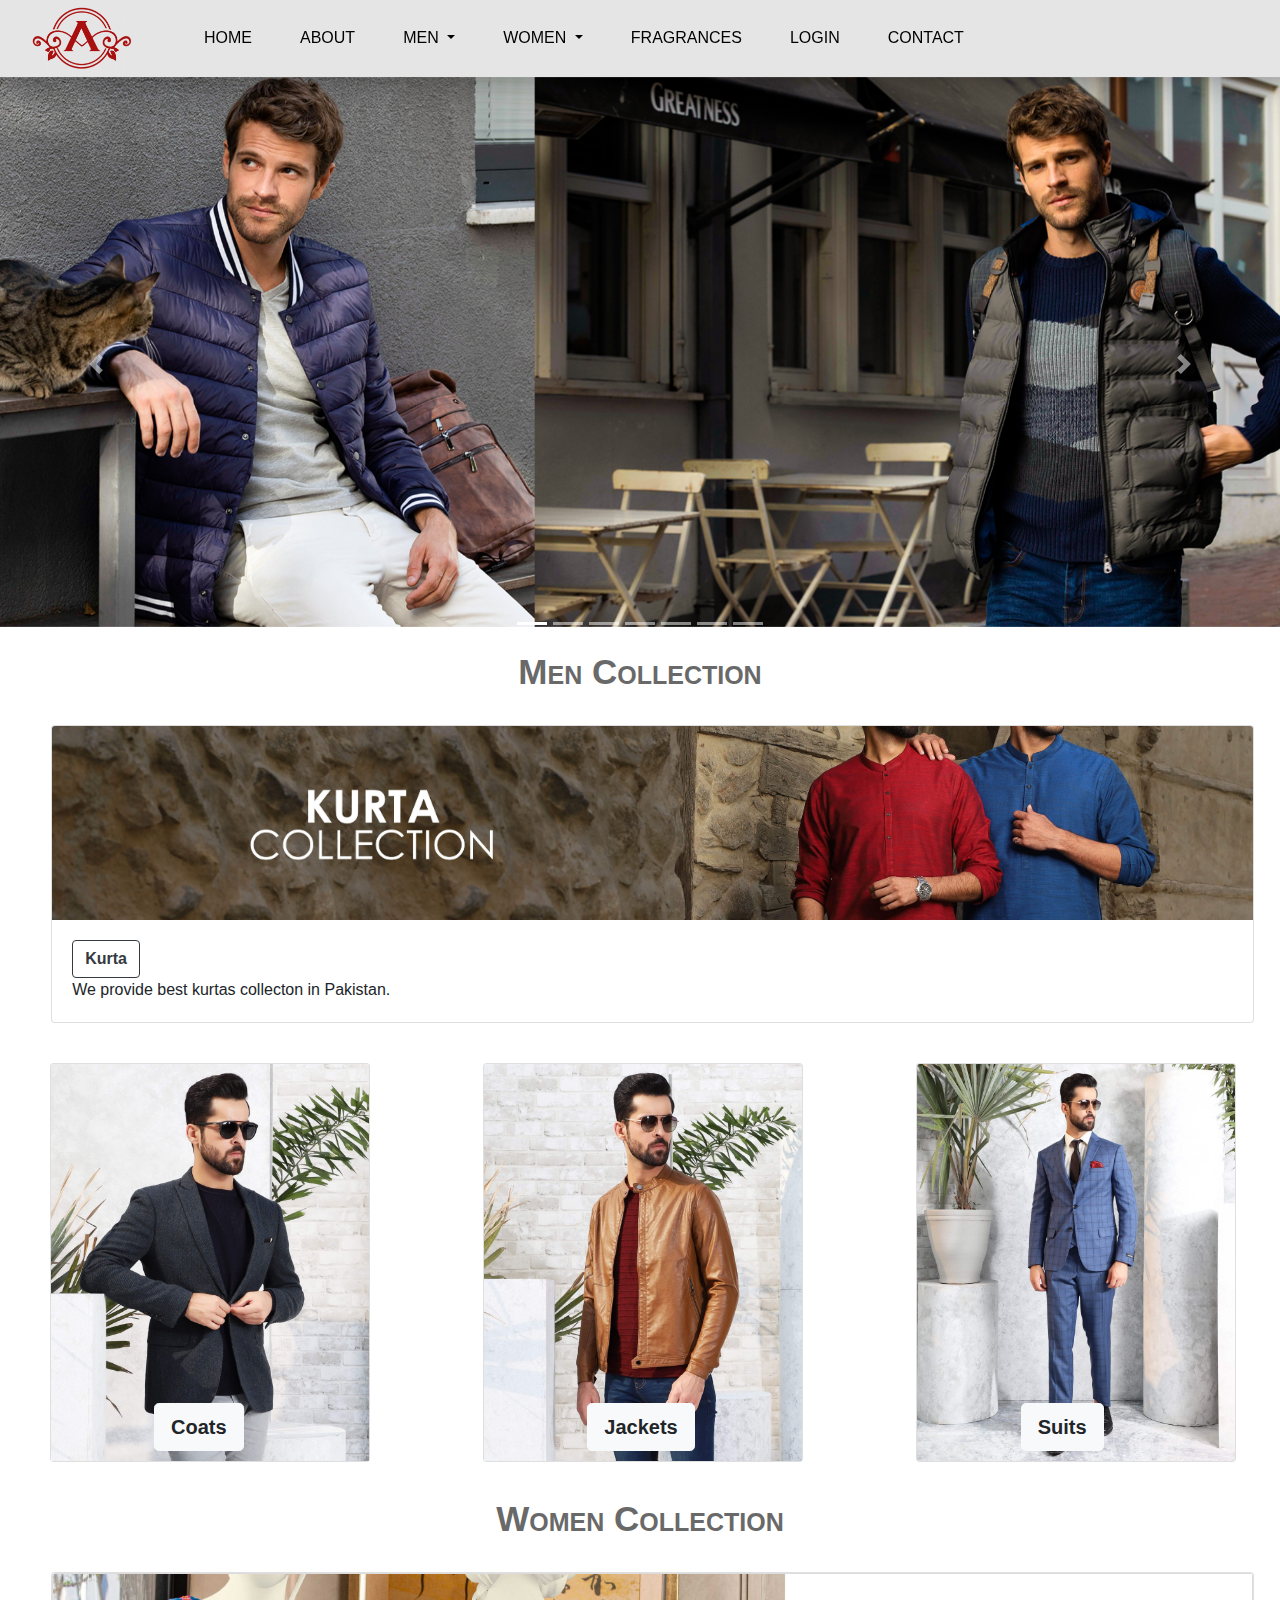
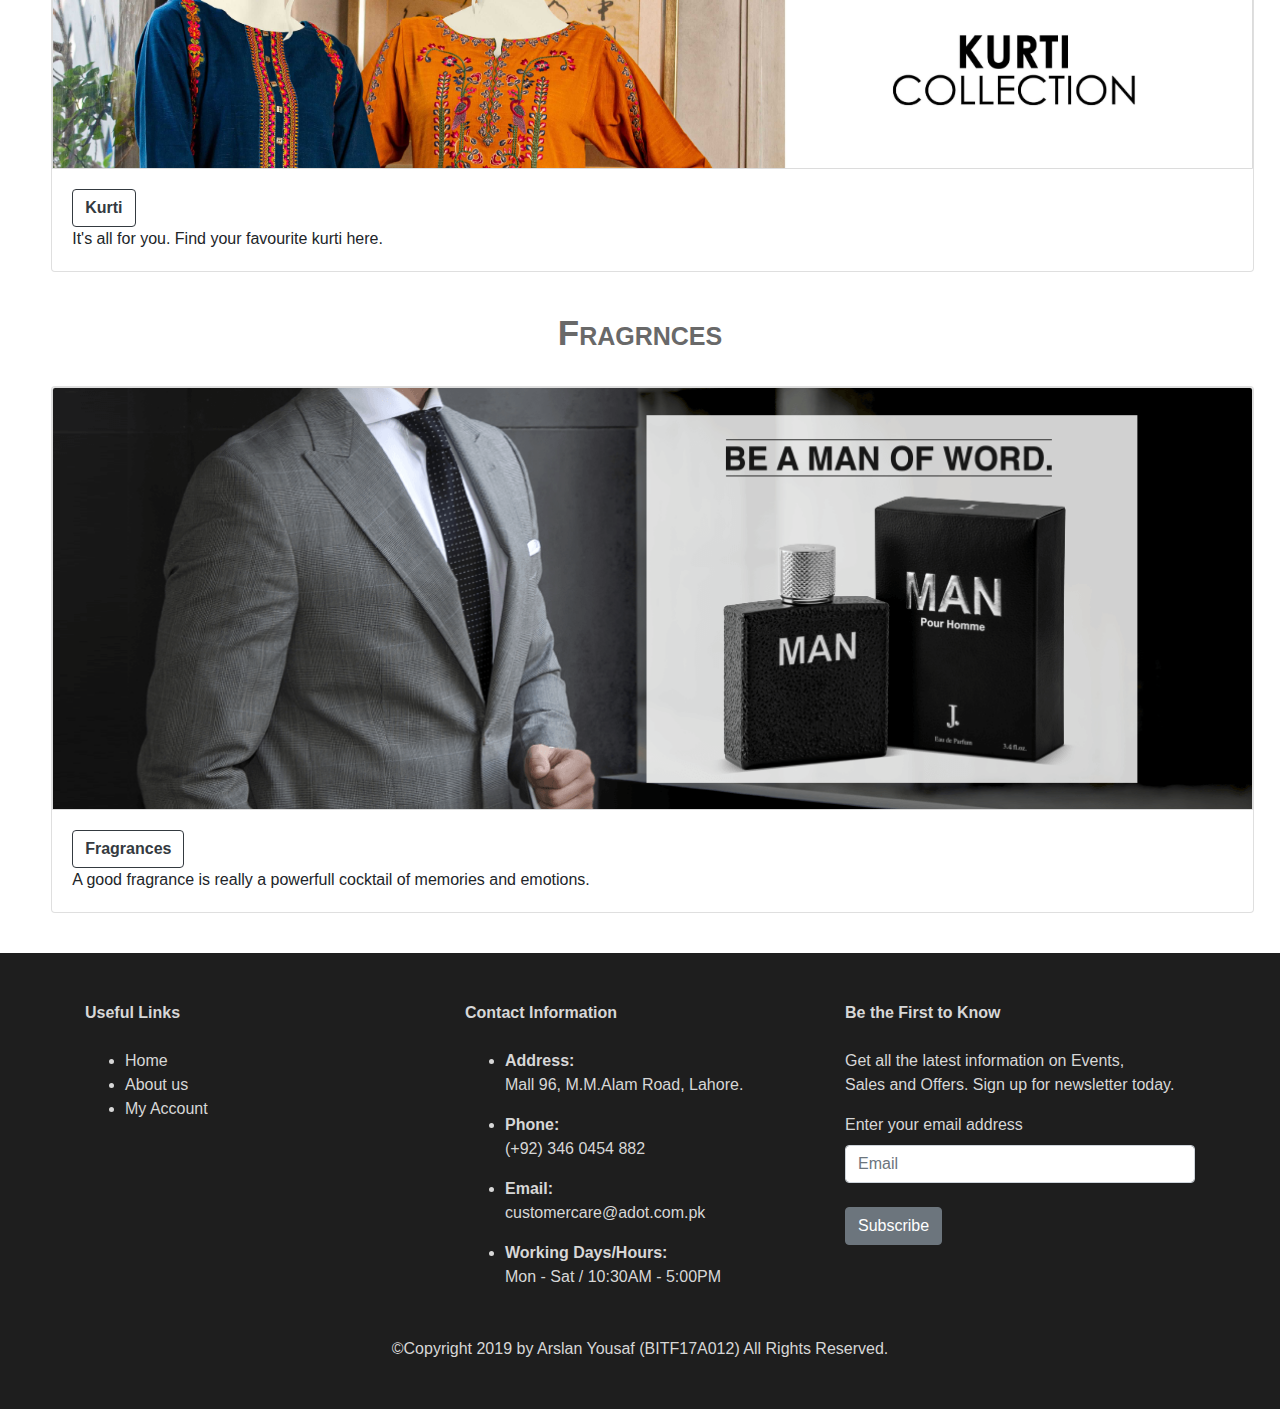
<file: index.html>
<!DOCTYPE html>
<html>

<head>
    <link rel = "icon" href =  "images/logo/logo.png" type = "image/x-icon">
    <meta charset="utf-8">
    <meta http-equiv="X-UA-Compatible" content="IE=edge">
    <meta name="viewport" content="width=device-width, initial-scale=1">
    <title>Welcome to A. | Home</title>
    <link rel="stylesheet" href="css/bootstrap.min.css">
    <link rel="stylesheet" href="css/stylesheet.css">
    <script src="js/jquery.min.js"></script>
    <script src="js/bootstrap.min.js"></script>
</head>
<style type="text/css">
</style>

<body>
  <!-- Navbar Section Start -->
    <nav class="navbar navbar-expand-lg fixed-top navbar-light bg-lignt bg-navbar" >
        <a class="navbar-brand" href="index.html">
            <img src="images/logo/logo.png" alt="" class="logo">
        </a>
        <button class="navbar-toggler ml-auto" type="button" data-toggle="collapse" data-target="#collapsibleNavbar">
            <span class="navbar-toggler-icon"></span>
        </button>
        <div class="collapse navbar-collapse" id="collapsibleNavbar">
            <ul class="navbar-nav float-left" style="padding-left: 0%;">
                <li class="nav-item">
                    <a class="nav-link nav-text" style="color: black;" href="index.html">HOME</a>
                </li>
                <li class="nav-item">
                    <a class="nav-link nav-text" style="color: black;" href="about.html">ABOUT</a>
                </li>
                <li class="nav-item dropdown">
                    <a class="nav-link dropdown-toggle nav-text" style="color: black;" href="#" id="navbarDropdown" role="button" data-toggle="dropdown" aria-haspopup="true" aria-expanded="false">
                      MEN
                    </a>
                    <div class="dropdown-menu dropdown-text" aria-labelledby="navbarDropdown">
                      <a class="dropdown-item dropdown-text" href="kurta.html">KURTA</a>
                      <a class="dropdown-item dropdown-text" href="suits.html">SUITS</a>
                      <a class="dropdown-item dropdown-text" href="jackets.html">JACKETS</a>
                      <a class="dropdown-item dropdown-text" href="coat.html">COAT</a>  
                    </div>
                  </li>
                  <li class="nav-item dropdown">
                    <a class="nav-link dropdown-toggle nav-text" style="color: black;" href="#" id="navbarDropdown" role="button" data-toggle="dropdown" aria-haspopup="true" aria-expanded="false">
                      WOMEN
                    </a>
                    <div class="dropdown-menu dropdown-text" aria-labelledby="navbarDropdown">
                      <a class="dropdown-item dropdown-text" href="kurti.html">KURTI</a>
                      <a class="dropdown-item dropdown-text" href="#">SHOES</a>
                      <a class="dropdown-item dropdown-text" href="#">SHAWLS</a>
                    </div>
                  </li>
                <li class="nav-item">
                    <a class="nav-link nav-text" style="color: black;" href="fragrances.html">FRAGRANCES</a>
                </li>
                <li class="nav-item">
                    <a class="nav-link nav-text" style="color: black;" href="login.html">LOGIN</a>
                </li>
                <li class="nav-item">
                    <a class="nav-link nav-text" style="color: black;"href="contact.html">CONTACT</a>
                </li>

            </ul>
        </div>
    </nav>
<!-- Navbar Section End -->

<!-- Carousel Section Start -->
<div id="carouselExampleIndicators" class="carousel slide" data-ride="carousel" data-interval="3000">
        <ol class="carousel-indicators">
          <li data-target="#carouselExampleIndicators" data-slide-to="0" class="active"></li>
          <li data-target="#carouselExampleIndicators" data-slide-to="1"></li>
          <li data-target="#carouselExampleIndicators" data-slide-to="2"></li>
          <li data-target="#carouselExampleIndicators" data-slide-to="3"></li>
          <li data-target="#carouselExampleIndicators" data-slide-to="4"></li>
          <li data-target="#carouselExampleIndicators" data-slide-to="5"></li>
          <li data-target="#carouselExampleIndicators" data-slide-to="5"></li>
        </ol>
        <div class="carousel-inner">
          <div class="carousel-item active">
            <img class="d-block w-100" src="images/slides/1.jpg" alt="First slide">
          </div>
          <div class="carousel-item">
            <img class="d-block w-100" src="images/slides/2.jpg" alt="Second slide">
          </div>
          <div class="carousel-item">
            <img class="d-block w-100" src="images/slides/3.jpg" alt="Third slide">
          </div>
          <div class="carousel-item">
            <img class="d-block w-100" src="images/slides/4.jpg" alt="Third slide">
          </div>
          <div class="carousel-item">
              <img class="d-block w-100" src="images/slides/5.jpg" alt="Third slide">
          </div>
          <div class="carousel-item">
              <img class="d-block w-100" src="images/slides/6.jpg" alt="Third slide">
          </div>
          <div class="carousel-item">
              <img class="d-block w-100" src="images/slides/7.jpg" alt="Third slide">
          </div>
        </div>
        <a class="carousel-control-prev" href="#carouselExampleIndicators" role="button" data-slide="prev">
          <span class="carousel-control-prev-icon" aria-hidden="true"></span>
          <span class="sr-only">Previous</span>
        </a>
        <a class="carousel-control-next" href="#carouselExampleIndicators" role="button" data-slide="next">
          <span class="carousel-control-next-icon" aria-hidden="true"></span>
          <span class="sr-only">Next</span>
        </a>
<!-- Carousel Section End -->

        <br>
      </div>
      <h3 class="coll-heading">Men Collection</h3>
      <br>
      <div class="card mb-3 wide-btn">
          <a href="kurta.html"><img class="card-img-top " src="images/men/kurtas/main.jpg" alt="Card image cap"></a>
          <div class="card-body">
              <a href="kurta.html" class="btn btn-outline-dark btn-txt">Kurta</a>  
            <p class="card-text">We provide best kurtas collecton in Pakistan.</p>
            
          </div>
        </div>
      

      <br>
      <div class="card-columns">
      <div class="card img-fluid card-allign" style="width:320px">
          <a href="coat.html"><img class="card-img-top" src="images/men/coats/main.jpg" alt="Card image" style="width:100%"></a>
          <div class="card-img-overlay" style="align-content: center;">
              <a href="coat.html" class="btn btn-light card-button btn-txt btn-lg">Coats</a>
          </div>
      </div>
      <div class="card img-fluid card-allign" style="width:320px">
          <a href="jackets.html"><img class="card-img-top" src="images/men/jackets/main.jpg" alt="Card image" style="width:100%"></a>
          <div class="card-img-overlay" style="align-content: center;">
          <a href="jackets.html" class="btn btn-light card-button btn-txt btn-lg">Jackets</a>
          </div>
      </div>
      <div class="card img-fluid card-allign" style="width:320px">
          <a href="suits.html"><img class="card-img-top" src="images/men/suits/main.jpg" alt="Card image" style="width:100%"></a>
          <div class="card-img-overlay" style="align-content: center;">
              <a href="suits.html" class="btn btn-light card-button btn-txt btn-lg">Suits</a>
          </div>
      </div>
    </div>
<br>
<h3 class="coll-heading">Women Collection</h3>
<br>
<div class="card mb-3 wide-btn">
    <a href="kurti.html"><img class="card-img-top kurti-img" src="images/women/kurti/main.jpg" alt="Card image cap"></a>
    <div class="card-body">
      <a href="kurti.html" class="btn btn-outline-dark btn-txt">Kurti</a>  
      <p class="card-text">It's all for you. Find your favourite kurti here.</p>
      
    </div>
  </div>

<br>
<h3 class="coll-heading">Fragrnces</h3>
<br>
<div class="card mb-3 wide-btn">
    <a href="fragrances.html"><img class="card-img-top kurti-img" src="images/fragrances/main.png" alt="Card image cap"></a>
    <div class="card-body">
      <a href="fragrances.html" class="btn btn-outline-dark btn-txt">Fragrances</a>  
      <p class="card-text">A good fragrance is really a powerfull cocktail of memories and emotions.</p>
     </div>
  </div>
<br>
 
<!-- Footer Section Start -->
  <div class="footer">
      <div class="container">
        <div class="row">
          <div class="col-lg-4">
            <div class="block">
              <div class="block-title"><strong>Useful Links</strong></div>
              <br>
                <div class="block-content">
                  <ul class="links ">
                    <li><a href="index.html" title="Home" class="footer-links">Home</a></li>
                    <li><a href="about.html" title="About us" class="footer-links">About us</a></li>
                    <li><a href="login.html" title="Account" class="footer-links">My Account</a></li>
                  </ul>
              </div>
            </div>  
          </div>
      <div class="col-lg-4">
        <div class="block">
          <div class="block-title"><strong>Contact Information</strong></div>
          <br>
          <div class="block-content">
            <ul class="contact-info">
              <li><p><b>Address:</b><br>Mall 96, M.M.Alam Road, Lahore.</p></li>
              <li><p><b>Phone:</b><br>(+92) 346 0454 882</p></li>
              <li><p><b>Email:</b><br>customercare@adot.com.pk</p></li>
              <li><p><b>Working Days/Hours:</b><br>Mon - Sat / 10:30AM - 5:00PM</p></li>
            </ul>
          </div>
        </div></div><div class="col-lg-4">
        <div class="block newsletter">
          <div class="block-title"><strong>Be the First to Know</strong></div>
          <br>
          <div class="content">
          <p>Get all the latest information on Events,<br>Sales and Offers. Sign up for newsletter today.</p>
          <label for="footer_newsletter">Enter your email address</label>
          <form class="form subscribe" novalidate="novalidate" action="#" method="post" id="newsletter-validate-detail">
            <div class="field newsletter">
              <div class="form-row">
                <div class="col">    
                  <input type="email" class="form-control" id="inputEmail4" placeholder="Email">
                </div>
              </div>
              <br>
              <button type="submit" class="btn btn-secondary">Subscribe</button>
            </div>
          </form>
          </div>
        </div>
      </div> </div>
      </div>
      <p class="about">©Copyright 2019 by Arslan Yousaf (BITF17A012) All Rights Reserved.</p>
      </div>
  <!-- Footer Section End -->

</body>

</html>
</file>
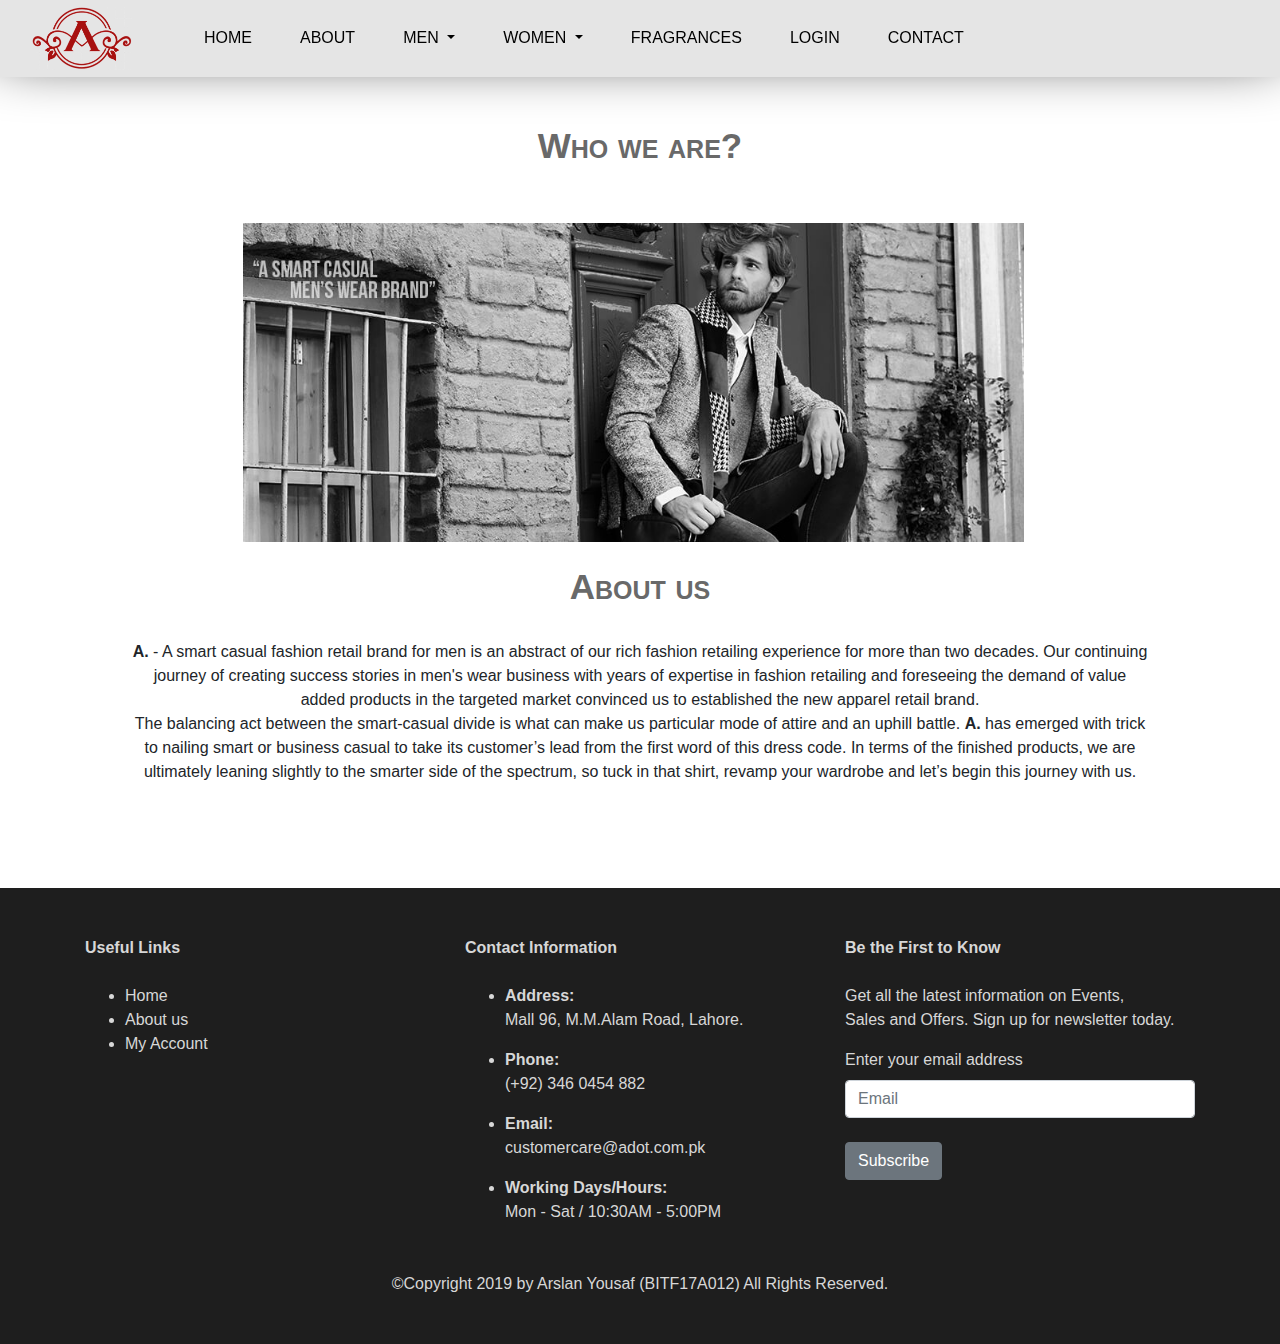
<file: about.html>
<!DOCTYPE html>
<html>

<head>
    <link rel = "icon" href =  "images/logo/logo.png" type = "image/x-icon">
    <meta charset="utf-8">
    <meta http-equiv="X-UA-Compatible" content="IE=edge">
    <meta name="viewport" content="width=device-width, initial-scale=1">
    <title>A. | About us</title>
    <link rel="stylesheet" href="css/bootstrap.min.css">
    <link rel="stylesheet" href="css/stylesheet.css">
    <script src="js/jquery.min.js"></script>
    <script src="js/bootstrap.min.js"></script>
</head>
<style type="text/css">
</style>

<body>
  <!-- Navbar Section Start -->
  <nav class="navbar navbar-expand-lg fixed-top navbar-light bg-lignt bg-navbar" >
      <a class="navbar-brand" href="index.html">
          <img src="images/logo/logo.png" alt="" class="logo">
      </a>
      <button class="navbar-toggler ml-auto" type="button" data-toggle="collapse" data-target="#collapsibleNavbar">
          <span class="navbar-toggler-icon"></span>
      </button>
      <div class="collapse navbar-collapse" id="collapsibleNavbar">
          <ul class="navbar-nav float-left" style="padding-left: 0%;">
              <li class="nav-item">
                  <a class="nav-link nav-text" style="color: black;" href="index.html">HOME</a>
              </li>
              <li class="nav-item">
                  <a class="nav-link nav-text" style="color: black;" href="about.html">ABOUT</a>
              </li>
              <li class="nav-item dropdown">
                  <a class="nav-link dropdown-toggle nav-text" style="color: black;" href="#" id="navbarDropdown" role="button" data-toggle="dropdown" aria-haspopup="true" aria-expanded="false">
                    MEN
                  </a>
                  <div class="dropdown-menu dropdown-text" aria-labelledby="navbarDropdown">
                    <a class="dropdown-item dropdown-text" href="kurta.html">KURTA</a>
                    <a class="dropdown-item dropdown-text" href="suits.html">SUITS</a>
                    <a class="dropdown-item dropdown-text" href="jackets.html">JACKETS</a>
                    <a class="dropdown-item dropdown-text" href="coat.html">COAT</a>  
                  </div>
                </li>
                <li class="nav-item dropdown">
                  <a class="nav-link dropdown-toggle nav-text" style="color: black;" href="#" id="navbarDropdown" role="button" data-toggle="dropdown" aria-haspopup="true" aria-expanded="false">
                    WOMEN
                  </a>
                  <div class="dropdown-menu dropdown-text" aria-labelledby="navbarDropdown">
                    <a class="dropdown-item dropdown-text" href="kurti.html">KURTI</a>
                    <a class="dropdown-item dropdown-text" href="#">SHOES</a>
                    <a class="dropdown-item dropdown-text" href="#">SHAWLS</a>
                  </div>
                </li>
              <li class="nav-item">
                  <a class="nav-link nav-text" style="color: black;" href="fragrances.html">FRAGRANCES</a>
              </li>
              <li class="nav-item">
                  <a class="nav-link nav-text" style="color: black;" href="login.html">LOGIN</a>
              </li>
              <li class="nav-item">
                  <a class="nav-link nav-text" style="color: black;"href="contact.html">CONTACT</a>
              </li>

          </ul>
      </div>
  </nav>
<!-- Navbar Section End -->

    <br><br>
    <h1 class="coll-heading">Who we are?</h1>
    
    <br><br>
    <img src="images/about/main.jpg" style="width: 80%; height: 80%; padding-left: 19%; " alt="Kurta" style="border: solid 1px darkgray;">
    <br><br>

    <h1 class="coll-heading">About us</h1>
    <p class="about">
      <strong>A.</strong> - A smart casual fashion retail brand for men is an abstract of our rich fashion retailing experience for more than two decades. Our continuing journey of creating success stories in men's wear business with years of expertise in fashion retailing and foreseeing the demand of value added products in the targeted market convinced us to established the new apparel retail brand.<br>
      The balancing act between the smart-casual divide is what can make us particular mode of attire and an uphill battle. <strong>A.</strong> has emerged with trick to nailing smart or business casual to take its customer’s lead from the first word of this dress code. In terms of the finished products, we are ultimately leaning slightly to the smarter side of the spectrum, so tuck in that shirt, revamp your wardrobe and let’s begin this journey with us.
    </p>
    <br><br><br>
    <!-- Footer Section Start -->
<div class="footer">
    <div class="container">
      <div class="row">
        <div class="col-lg-4">
          <div class="block">
            <div class="block-title"><strong>Useful Links</strong></div>
            <br>
              <div class="block-content">
                <ul class="links ">
                  <li><a href="index.html" title="Home" class="footer-links">Home</a></li>
                  <li><a href="about.html" title="About us" class="footer-links">About us</a></li>
                  <li><a href="login.html" title="Account" class="footer-links">My Account</a></li>
                </ul>
            </div>
          </div>  
        </div>
    <div class="col-lg-4">
      <div class="block">
        <div class="block-title"><strong>Contact Information</strong></div>
        <br>
        <div class="block-content">
          <ul class="contact-info">
            <li><p><b>Address:</b><br>Mall 96, M.M.Alam Road, Lahore.</p></li>
            <li><p><b>Phone:</b><br>(+92) 346 0454 882</p></li>
            <li><p><b>Email:</b><br>customercare@adot.com.pk</p></li>
            <li><p><b>Working Days/Hours:</b><br>Mon - Sat / 10:30AM - 5:00PM</p></li>
          </ul>
        </div>
      </div></div><div class="col-lg-4">
      <div class="block newsletter">
        <div class="block-title"><strong>Be the First to Know</strong></div>
        <br>
        <div class="content">
        <p>Get all the latest information on Events,<br>Sales and Offers. Sign up for newsletter today.</p>
        <label for="footer_newsletter">Enter your email address</label>
        <form class="form subscribe" novalidate="novalidate" action="#" method="post" id="newsletter-validate-detail">
          <div class="field newsletter">
            <div class="form-row">
              <div class="col">    
                <input type="email" class="form-control" id="inputEmail4" placeholder="Email">
              </div>
            </div>
            <br>
            <button type="submit" class="btn btn-secondary">Subscribe</button>
          </div>
        </form>
        </div>
      </div>
    </div> </div>
    </div>
    <p class="about">©Copyright 2019 by Arslan Yousaf (BITF17A012) All Rights Reserved.</p>
    </div>
<!-- Footer Section End -->
</body>

</html>
</file>
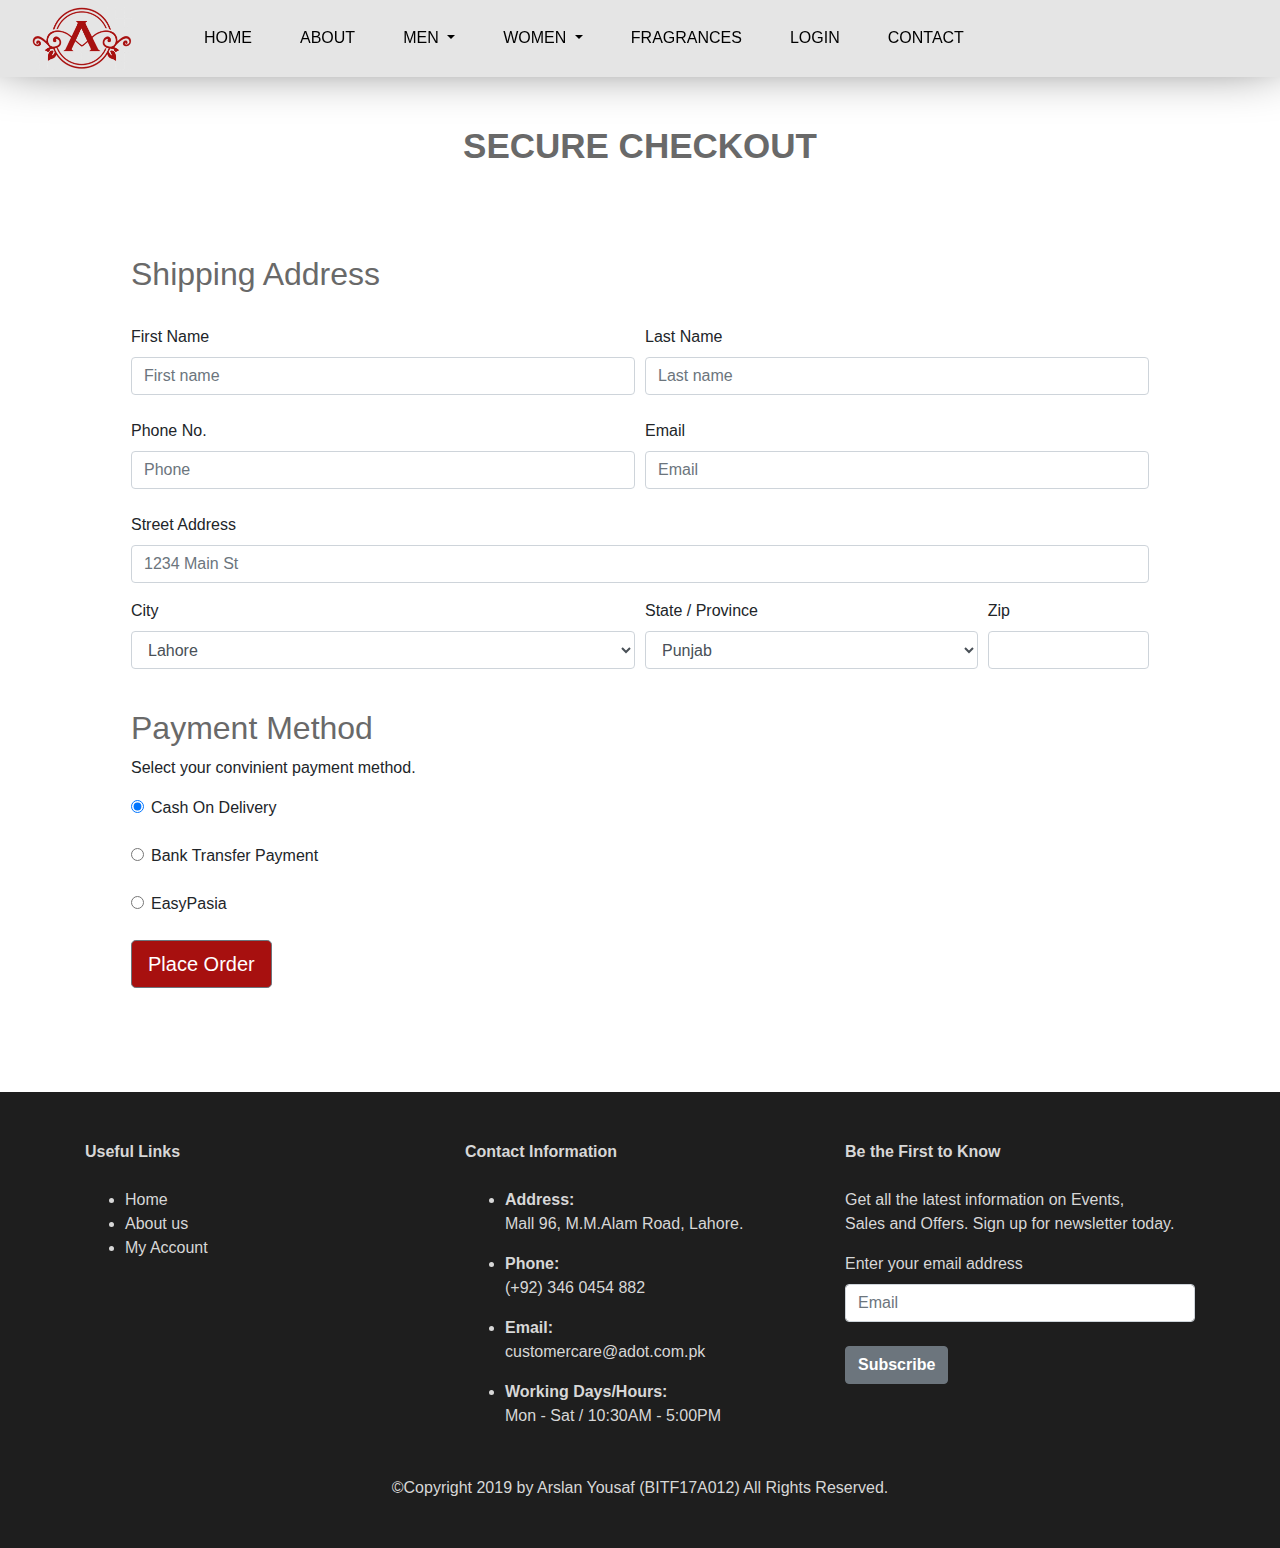
<file: checkout.html>
<!DOCTYPE html>
<html>

<head>
    <link rel = "icon" href =  "images/logo/logo.png" type = "image/x-icon">
    <meta charset="utf-8">
    <meta http-equiv="X-UA-Compatible" content="IE=edge">
    <meta name="viewport" content="width=device-width, initial-scale=1">
    <title>A. | Checkout</title>
    <link rel="stylesheet" href="css/bootstrap.min.css">
    <link rel="stylesheet" href="css/stylesheet.css">
    <script src="js/jquery.min.js"></script>
    <script src="js/bootstrap.min.js"></script>
</head>
<style type="text/css">
</style>

<body>
  <!-- Navbar Section Start -->
  <nav class="navbar navbar-expand-lg fixed-top navbar-light bg-lignt bg-navbar" >
      <a class="navbar-brand" href="index.html">
          <img src="images/logo/logo.png" alt="" class="logo">
      </a>
      <button class="navbar-toggler ml-auto" type="button" data-toggle="collapse" data-target="#collapsibleNavbar">
          <span class="navbar-toggler-icon"></span>
      </button>
      <div class="collapse navbar-collapse" id="collapsibleNavbar">
          <ul class="navbar-nav float-left" style="padding-left: 0%;">
              <li class="nav-item">
                  <a class="nav-link nav-text" style="color: black;" href="index.html">HOME</a>
              </li>
              <li class="nav-item">
                  <a class="nav-link nav-text" style="color: black;" href="about.html">ABOUT</a>
              </li>
              <li class="nav-item dropdown">
                  <a class="nav-link dropdown-toggle nav-text" style="color: black;" href="#" id="navbarDropdown" role="button" data-toggle="dropdown" aria-haspopup="true" aria-expanded="false">
                    MEN
                  </a>
                  <div class="dropdown-menu dropdown-text" aria-labelledby="navbarDropdown">
                    <a class="dropdown-item dropdown-text" href="kurta.html">KURTA</a>
                    <a class="dropdown-item dropdown-text" href="suits.html">SUITS</a>
                    <a class="dropdown-item dropdown-text" href="jackets.html">JACKETS</a>
                    <a class="dropdown-item dropdown-text" href="coat.html">COAT</a>  
                  </div>
                </li>
                <li class="nav-item dropdown">
                  <a class="nav-link dropdown-toggle nav-text" style="color: black;" href="#" id="navbarDropdown" role="button" data-toggle="dropdown" aria-haspopup="true" aria-expanded="false">
                    WOMEN
                  </a>
                  <div class="dropdown-menu dropdown-text" aria-labelledby="navbarDropdown">
                    <a class="dropdown-item dropdown-text" href="kurti.html">KURTI</a>
                    <a class="dropdown-item dropdown-text" href="#">SHOES</a>
                    <a class="dropdown-item dropdown-text" href="#">SHAWLS</a>
                  </div>
                </li>
              <li class="nav-item">
                  <a class="nav-link nav-text" style="color: black;" href="fragrances.html">FRAGRANCES</a>
              </li>
              <li class="nav-item">
                  <a class="nav-link nav-text" style="color: black;" href="login.html">LOGIN</a>
              </li>
              <li class="nav-item">
                  <a class="nav-link nav-text" style="color: black;"href="contact.html">CONTACT</a>
              </li>

          </ul>
      </div>
  </nav>
<!-- Navbar Section End -->


    <br><br>
    <h1 class="coll-heading">SECURE CHECKOUT</h1>
    <br><br>
    
    
    <form class="checkout-form">
        <h2 style="color: dimgray;">Shipping Address</h2>                              
        <br>
        <div class="form-row">
          <div class="col">
              <label for="firstName">First Name</label>
            <input type="text" class="form-control" placeholder="First name">
          </div>
          <div class="col">
              <label for="lstName">Last Name</label>
            <input type="text" class="form-control" placeholder="Last name">
          </div>
          </div>
          <br>
          <div class="form-row">
              <div class="col">
                <label for="phoneNumber">Phone No.</label>
                <input type="phoneNumber" class="form-control" id="phone" placeholder="Phone">
              </div>
              <div class="col">
                <label for="inputEmail4">Email</label>
                <input type="email" class="form-control" id="inputEmail4" placeholder="Email">
              </div>
            </div>
            <br>
            <div class="form-group">
              <label for="inputAddress">Street Address</label>
              <input type="text" class="form-control" id="inputAddress" placeholder="1234 Main St">
            </div>
            <div class="form-row">
              <div class="form-group col-md-6">
                <label for="inputCity">City</label>
                <select id="inputCity" class="form-control">
                    <option selected>Lahore</option>
                    <option>Karachi</option>
                    <option>Islamabad</option>
                    <option>Quetta</option>
                    <option>Okara</option>
                    <option>Sahiwal</option>
                    <option>Multan</option>
                    </select>
              </div>
              <div class="form-group col-md-4">
                <label for="inputState">State / Province</label>
                <select id="inputState" class="form-control">
                  <option selected>Punjab</option>
                  <option>Sindh</option>
                  <option>KPK</option>
                  <option>Balochistan</option>
                </select>
              </div>
              <div class="form-group col-md-2">
                <label for="inputZip">Zip</label>
                <input type="text" class="form-control" id="inputZip">
              </div>
            </div>
            <br>
            <h2 style=" color: dimgray;">Payment Method</h2>
            <p>Select your convinient payment method.</p>
            <div class="form-check">
                <input class="form-check-input" type="radio" name="payment" id="cashOnDelivery" value="option1" checked>
                <label class="form-check-label" for="cashOnDelivery">
                    Cash On Delivery
                </label>
              </div>
              <br>
              <div class="form-check">
                <input class="form-check-input" type="radio" name="payment" id="bankTransferPayment" value="option2">
                <label class="form-check-label" for="bandTransferPayment">
                  Bank Transfer Payment
                </label>
              </div>
              <br>
              <div class="form-check">
                <input class="form-check-input" type="radio" name="payment" id="easyPaisa" value="option2">
                <label class="form-check-label" for="easyPaisa">
                  EasyPasia
                </label>
              </div>
              <br>
            <button type="order" class="btn btn-secondary btn-lg btn-form">Place Order</button>
          </form>

    <br><br><br>
    <!-- Footer Section Start -->
<div class="footer">
    <div class="container">
      <div class="row">
        <div class="col-lg-4">
          <div class="block">
            <div class="block-title"><strong>Useful Links</strong></div>
            <br>
              <div class="block-content">
                <ul class="links ">
                  <li><a href="index.html" title="Home" class="footer-links">Home</a></li>
                  <li><a href="about.html" title="About us" class="footer-links">About us</a></li>
                  <li><a href="login.html" title="Account" class="footer-links">My Account</a></li>
                </ul>
            </div>
          </div>  
        </div>
    <div class="col-lg-4">
      <div class="block">
        <div class="block-title"><strong>Contact Information</strong></div>
        <br>
        <div class="block-content">
          <ul class="contact-info">
            <li><p><b>Address:</b><br>Mall 96, M.M.Alam Road, Lahore.</p></li>
            <li><p><b>Phone:</b><br>(+92) 346 0454 882</p></li>
            <li><p><b>Email:</b><br>customercare@adot.com.pk</p></li>
            <li><p><b>Working Days/Hours:</b><br>Mon - Sat / 10:30AM - 5:00PM</p></li>
          </ul>
        </div>
      </div></div><div class="col-lg-4">
      <div class="block newsletter">
        <div class="block-title"><strong>Be the First to Know</strong></div>
        <br>
        <div class="content">
        <p>Get all the latest information on Events,<br>Sales and Offers. Sign up for newsletter today.</p>
        <label for="footer_newsletter">Enter your email address</label>
        <form class="form subscribe" novalidate="novalidate" action="#" method="post" id="newsletter-validate-detail">
          <div class="field newsletter">
            <div class="form-row">
              <div class="col">    
                <input type="email" class="form-control" id="inputEmail4" placeholder="Email">
              </div>
            </div>
            <br>
            <button type="submit" class="btn btn-secondary btn-txt">Subscribe</button>
          </div>
        </form>
        </div>
      </div>
    </div> </div>
    </div>
    <p class="about">©Copyright 2019 by Arslan Yousaf (BITF17A012) All Rights Reserved.</p>
    </div>
<!-- Footer Section End -->
</body>

</html>
</file>
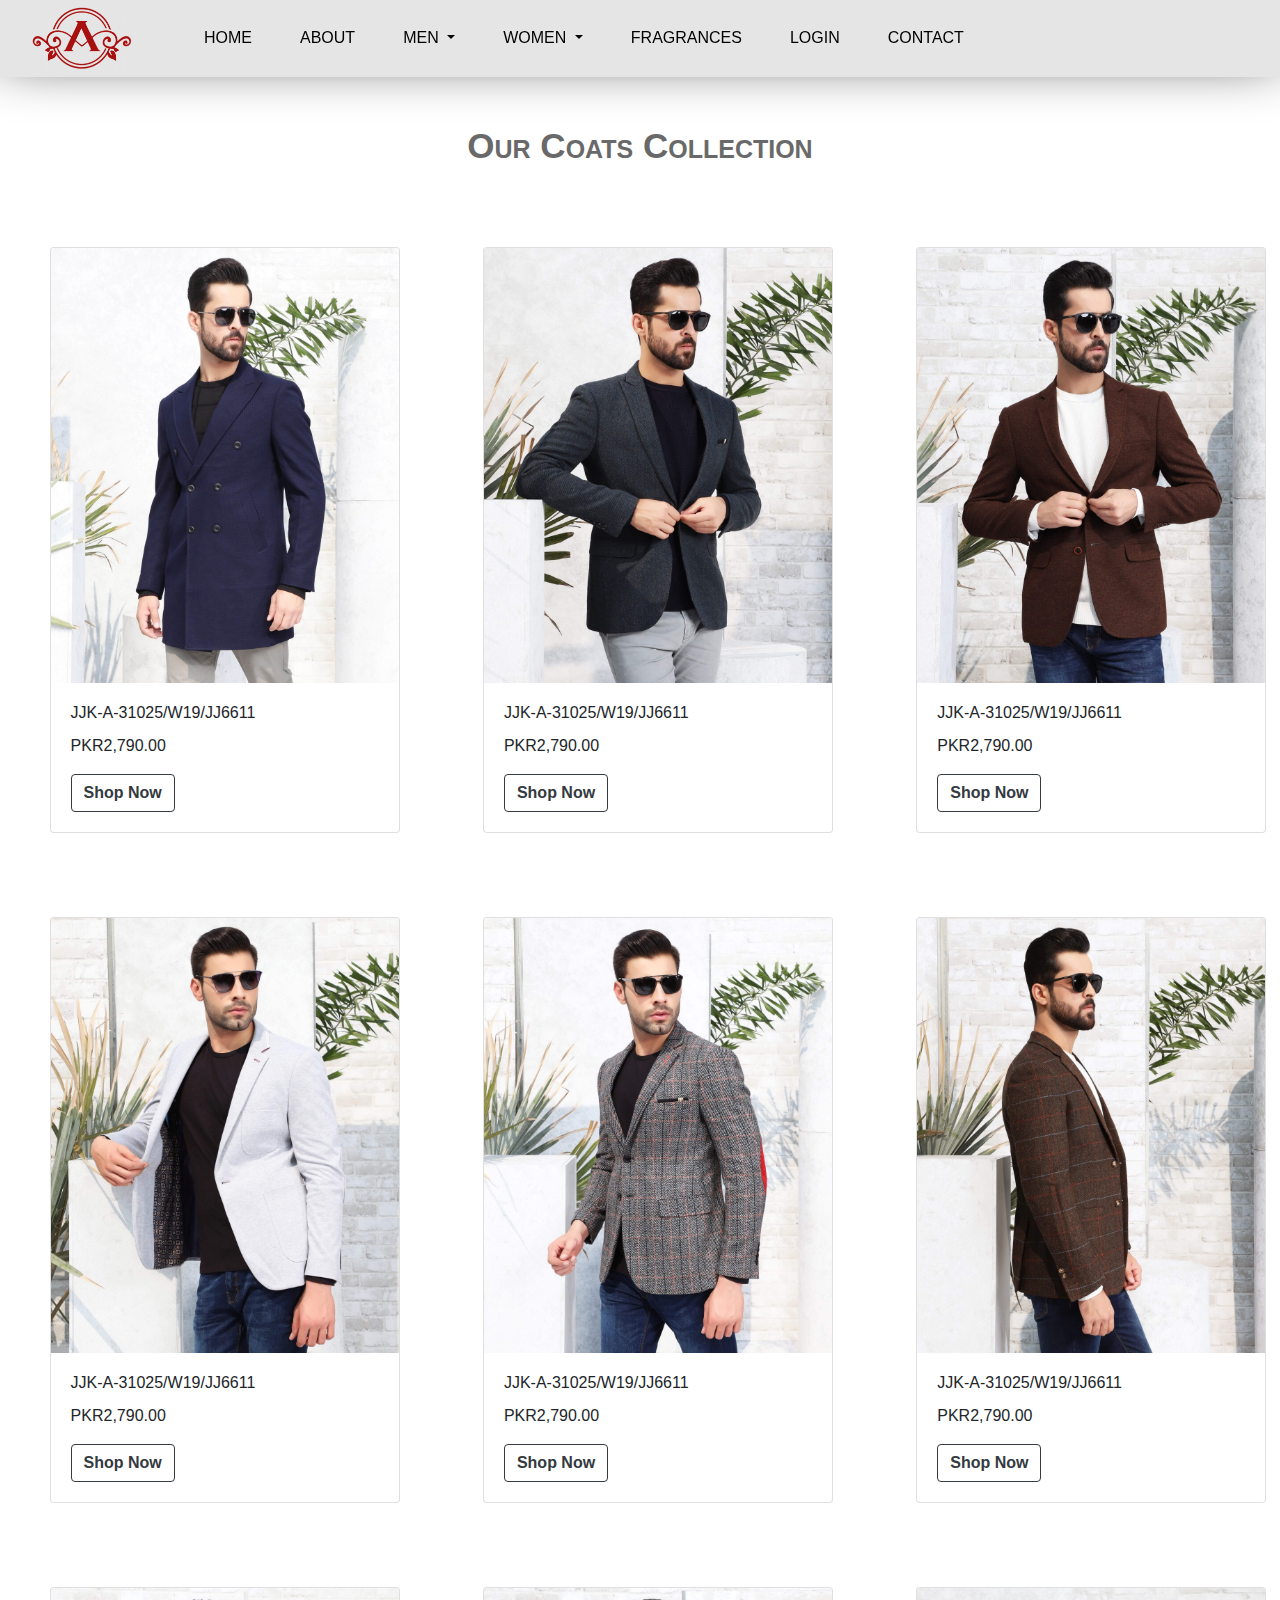
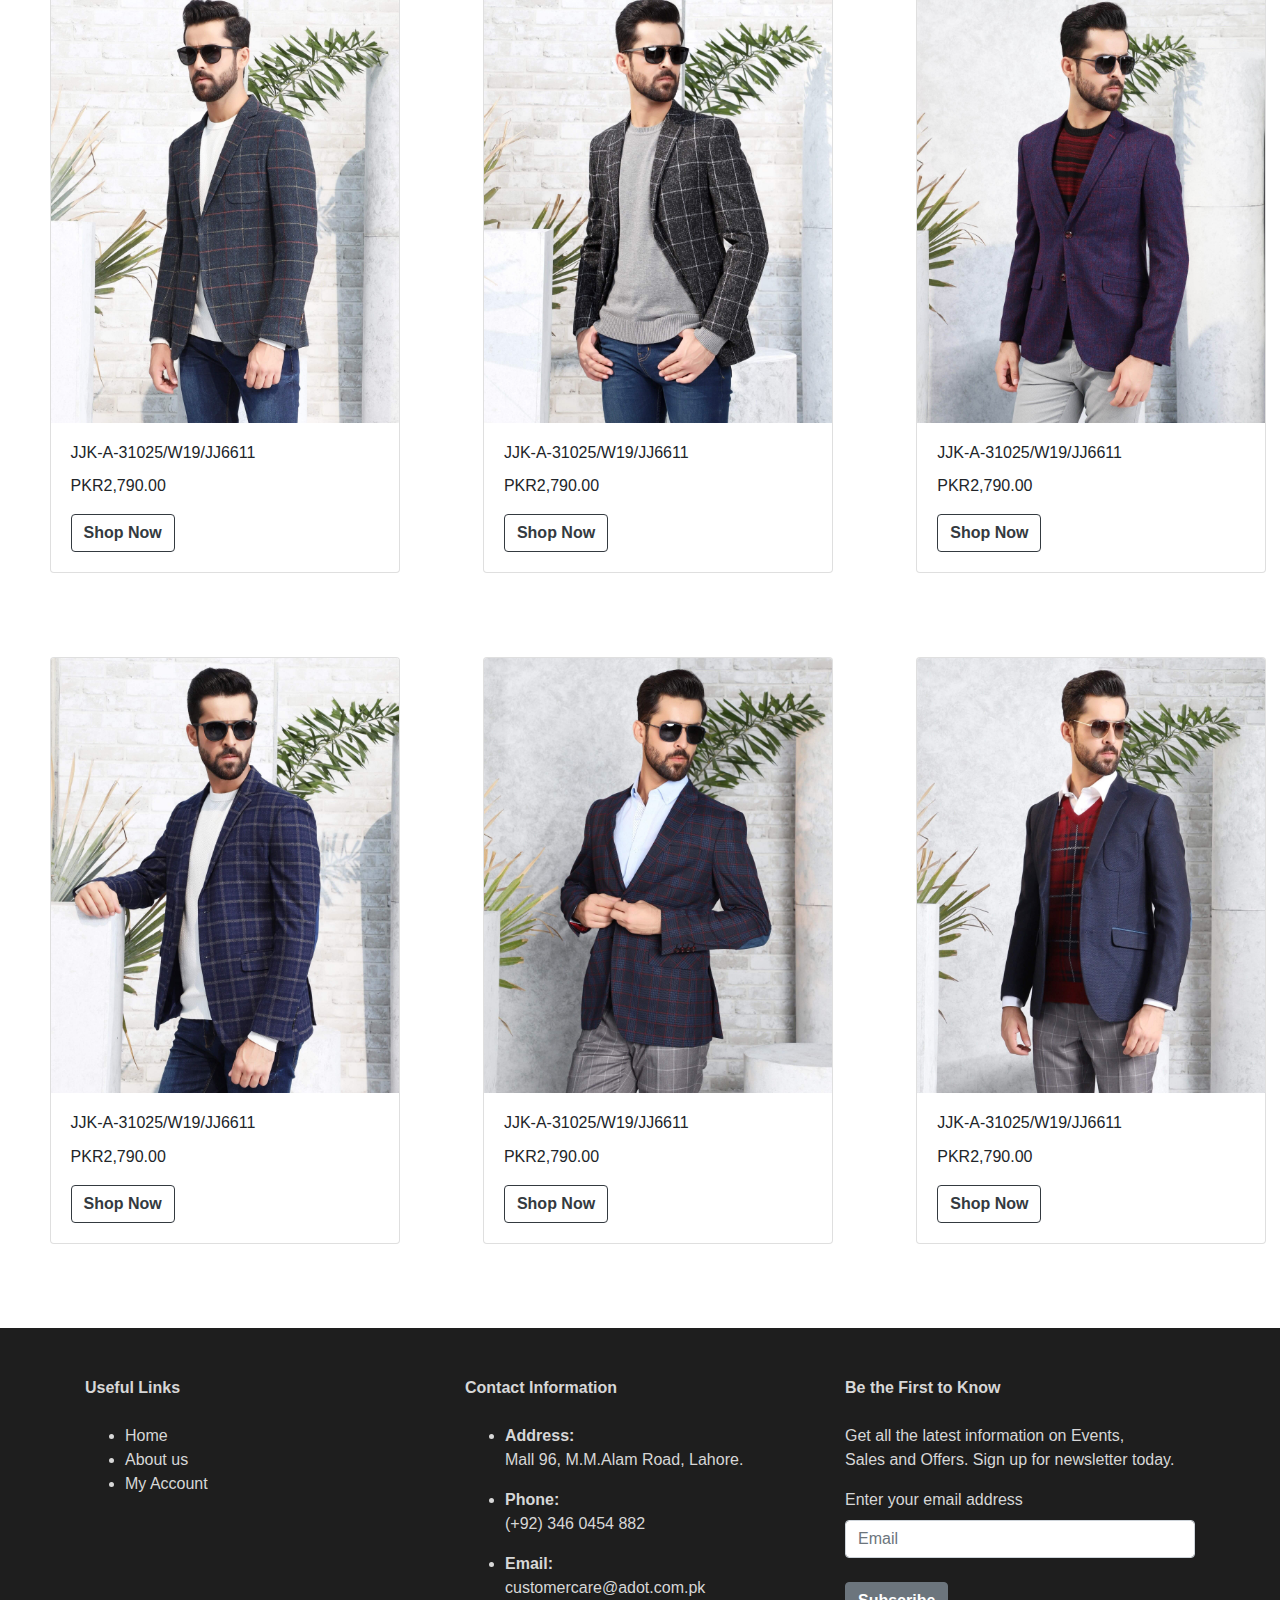
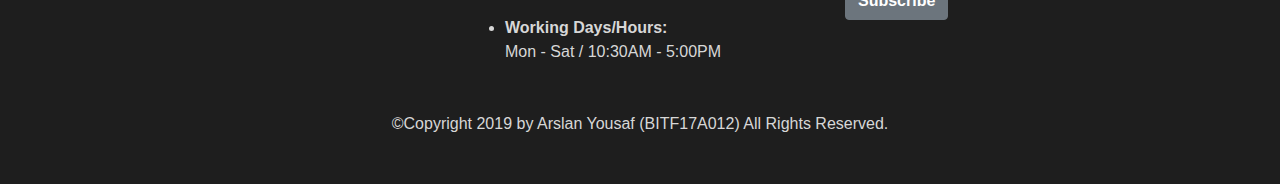
<file: coat.html>
<!DOCTYPE html>
<html>

<head>
    <link rel = "icon" href =  "images/logo/logo.png" type = "image/x-icon">
    <meta charset="utf-8">
    <meta http-equiv="X-UA-Compatible" content="IE=edge">
    <meta name="viewport" content="width=device-width, initial-scale=1">
    <title>A. | Coats</title>
    <link rel="stylesheet" href="css/bootstrap.min.css">
    <link rel="stylesheet" href="css/stylesheet.css">
    <script src="js/jquery.min.js"></script>
    <script src="js/bootstrap.min.js"></script>
</head>
<style type="text/css">
</style>

<body>
    
    <!-- Navbar Section Start -->
    <nav class="navbar navbar-expand-lg fixed-top navbar-light bg-lignt bg-navbar" >
            <a class="navbar-brand" href="index.html">
                <img src="images/logo/logo.png" alt="" class="logo">
            </a>
            <button class="navbar-toggler ml-auto" type="button" data-toggle="collapse" data-target="#collapsibleNavbar">
                <span class="navbar-toggler-icon"></span>
            </button>
            <div class="collapse navbar-collapse" id="collapsibleNavbar">
                <ul class="navbar-nav float-left" style="padding-left: 0%;">
                    <li class="nav-item">
                        <a class="nav-link nav-text" style="color: black;" href="index.html">HOME</a>
                    </li>
                    <li class="nav-item">
                        <a class="nav-link nav-text" style="color: black;" href="about.html">ABOUT</a>
                    </li>
                    <li class="nav-item dropdown">
                        <a class="nav-link dropdown-toggle nav-text" style="color: black;" href="#" id="navbarDropdown" role="button" data-toggle="dropdown" aria-haspopup="true" aria-expanded="false">
                          MEN
                        </a>
                        <div class="dropdown-menu dropdown-text" aria-labelledby="navbarDropdown">
                          <a class="dropdown-item dropdown-text" href="kurta.html">KURTA</a>
                          <a class="dropdown-item dropdown-text" href="suits.html">SUITS</a>
                          <a class="dropdown-item dropdown-text" href="jackets.html">JACKETS</a>
                          <a class="dropdown-item dropdown-text" href="coat.html">COAT</a>  
                        </div>
                      </li>
                      <li class="nav-item dropdown">
                        <a class="nav-link dropdown-toggle nav-text" style="color: black;" href="#" id="navbarDropdown" role="button" data-toggle="dropdown" aria-haspopup="true" aria-expanded="false">
                          WOMEN
                        </a>
                        <div class="dropdown-menu dropdown-text" aria-labelledby="navbarDropdown">
                          <a class="dropdown-item dropdown-text" href="kurti.html">KURTI</a>
                          <a class="dropdown-item dropdown-text" href="#">SHOES</a>
                          <a class="dropdown-item dropdown-text" href="#">SHAWLS</a>
                        </div>
                      </li>
                    <li class="nav-item">
                        <a class="nav-link nav-text" style="color: black;" href="fragrances.html">FRAGRANCES</a>
                    </li>
                    <li class="nav-item">
                        <a class="nav-link nav-text" style="color: black;" href="login.html">LOGIN</a>
                    </li>
                    <li class="nav-item">
                        <a class="nav-link nav-text" style="color: black;"href="contact.html">CONTACT</a>
                    </li>
    
                </ul>
            </div>
        </nav>
    <!-- Navbar Section End -->
    

    <br><br>
    <h1 class="coll-heading">Our Coats Collection</h1>
    
<br><br><br>

    <div class="card-columns">
    <div class="card card-allign" style="width:350px">
        <img class="card-img-top" src="images/men/coats/1.jpg" alt="Card image" style="width:100%">
        <div class="card-body">
            <h6 class="card-title">JJK-A-31025/W19/JJ6611</h6>
            <p class="card-text">PKR2,790.00</p>
            <a href="checkout.html" class="btn btn-outline-dark btn-txt">Shop Now</a>
        </div>
    </div>
    <div class="card card-allign" style="width:350px">
            <img class="card-img-top" src="images/men/coats/2.jpg" alt="Card image" style="width:100%">
        <div class="card-body">
            <h6 class="card-title">JJK-A-31025/W19/JJ6611</h6>
            <p class="card-text">PKR2,790.00</p>
            <a href="checkout.html" class="btn btn-outline-dark btn-txt">Shop Now</a>
        </div>
    </div>
    <div class="card card-allign" style="width:350px">
            <img class="card-img-top" src="images/men/coats/3.jpg" alt="Card image" style="width:100%">
        <div class="card-body">
            <h6 class="card-title">JJK-A-31025/W19/JJ6611</h6>
            <p class="card-text">PKR2,790.00</p>
            <a href="checkout.html" class="btn btn-outline-dark btn-txt">Shop Now</a>
        </div>
    </div>
  </div>
    
  <br><br><br>

    <div class="card-columns">
    <div class="card card-allign" style="width:350px">
            <img class="card-img-top" src="images/men/coats/4.jpg" alt="Card image" style="width:100%">
        <div class="card-body">
            <h6 class="card-title">JJK-A-31025/W19/JJ6611</h6>
            <p class="card-text">PKR2,790.00</p>
            <a href="checkout.html" class="btn btn-outline-dark btn-txt">Shop Now</a>
        </div>
    </div>
    <div class="card card-allign" style="width:350px">
            <img class="card-img-top" src="images/men/coats/5.jpg" alt="Card image" style="width:100%">
        <div class="card-body">
            <h6 class="card-title">JJK-A-31025/W19/JJ6611</h6>
            <p class="card-text">PKR2,790.00</p>
            <a href="checkout.html" class="btn btn-outline-dark btn-txt">Shop Now</a>
        </div>
    </div>
    <div class="card card-allign" style="width:350px">
            <img class="card-img-top" src="images/men/coats/6.jpg" alt="Card image" style="width:100%">
        <div class="card-body">
            <h6 class="card-title">JJK-A-31025/W19/JJ6611</h6>
            <p class="card-text">PKR2,790.00</p>
            <a href="checkout.html" class="btn btn-outline-dark btn-txt">Shop Now</a>
        </div>
    </div>
  </div>
  
  <br><br><br>

    <div class="card-columns">
    <div class="card card-allign" style="width:350px">
            <img class="card-img-top" src="images/men/coats/7.jpg" alt="Card image" style="width:100%">
        <div class="card-body">
            <h6 class="card-title">JJK-A-31025/W19/JJ6611</h6>
            <p class="card-text">PKR2,790.00</p>
            <a href="checkout.html" class="btn btn-outline-dark btn-txt">Shop Now</a>
        </div>
    </div>
    <div class="card card-allign" style="width:350px">
            <img class="card-img-top" src="images/men/coats/8.jpg" alt="Card image" style="width:100%">
        <div class="card-body">
            <h6 class="card-title">JJK-A-31025/W19/JJ6611</h6>
            <p class="card-text">PKR2,790.00</p>
            <a href="checkout.html" class="btn btn-outline-dark btn-txt">Shop Now</a>
        </div>
    </div>
    <div class="card card-allign" style="width:350px">
            <img class="card-img-top" src="images/men/coats/9.jpg" alt="Card image" style="width:100%">
        <div class="card-body">
            <h6 class="card-title">JJK-A-31025/W19/JJ6611</h6>
            <p class="card-text">PKR2,790.00</p>
            <a href="checkout.html" class="btn btn-outline-dark btn-txt">Shop Now</a>
        </div>
    </div>
  </div>

  <br><br><br>

  <div class="card-columns">
  <div class="card card-allign" style="width:350px">
        <img class="card-img-top" src="images/men/coats/10.jpg" alt="Card image" style="width:100%">
      <div class="card-body">
          <h6 class="card-title">JJK-A-31025/W19/JJ6611</h6>
          <p class="card-text">PKR2,790.00</p>
          <a href="checkout.html" class="btn btn-outline-dark btn-txt">Shop Now</a>
      </div>
  </div>
  <div class="card card-allign" style="width:350px">
        <img class="card-img-top" src="images/men/coats/11.jpg" alt="Card image" style="width:100%">
      <div class="card-body">
          <h6 class="card-title">JJK-A-31025/W19/JJ6611</h6>
          <p class="card-text">PKR2,790.00</p>
          <a href="checkout.html" class="btn btn-outline-dark btn-txt">Shop Now</a>
      </div>
  </div>
  <div class="card card-allign" style="width:350px">
        <img class="card-img-top" src="images/men/coats/12.jpg" alt="Card image" style="width:100%">
      <div class="card-body">
          <h6 class="card-title">JJK-A-31025/W19/JJ6611</h6>
          <p class="card-text">PKR2,790.00</p>
          <a href="checkout.html" class="btn btn-outline-dark btn-txt">Shop Now</a>
      </div>
  </div>
  </div>

  <br><br><br>
  <!-- Footer Section Start -->
<div class="footer">
        <div class="container">
          <div class="row">
            <div class="col-lg-4">
              <div class="block">
                <div class="block-title"><strong>Useful Links</strong></div>
                <br>
                  <div class="block-content">
                    <ul class="links ">
                      <li><a href="index.html" title="Home" class="footer-links">Home</a></li>
                      <li><a href="about.html" title="About us" class="footer-links">About us</a></li>
                      <li><a href="login.html" title="Account" class="footer-links">My Account</a></li>
                    </ul>
                </div>
              </div>  
            </div>
        <div class="col-lg-4">
          <div class="block">
            <div class="block-title"><strong>Contact Information</strong></div>
            <br>
            <div class="block-content">
              <ul class="contact-info">
                <li><p><b>Address:</b><br>Mall 96, M.M.Alam Road, Lahore.</p></li>
                <li><p><b>Phone:</b><br>(+92) 346 0454 882</p></li>
                <li><p><b>Email:</b><br>customercare@adot.com.pk</p></li>
                <li><p><b>Working Days/Hours:</b><br>Mon - Sat / 10:30AM - 5:00PM</p></li>
              </ul>
            </div>
          </div></div><div class="col-lg-4">
          <div class="block newsletter">
            <div class="block-title"><strong>Be the First to Know</strong></div>
            <br>
            <div class="content">
            <p>Get all the latest information on Events,<br>Sales and Offers. Sign up for newsletter today.</p>
            <label for="footer_newsletter">Enter your email address</label>
            <form class="form subscribe" novalidate="novalidate" action="#" method="post" id="newsletter-validate-detail">
              <div class="field newsletter">
                <div class="form-row">
                  <div class="col">    
                    <input type="email" class="form-control" id="inputEmail4" placeholder="Email">
                  </div>
                </div>
                <br>
                <button type="submit" class="btn btn-secondary btn-txt">Subscribe</button>
              </div>
            </form>
            </div>
          </div>
        </div> </div>
        </div>
        <p class="about">©Copyright 2019 by Arslan Yousaf (BITF17A012) All Rights Reserved.</p>
        </div>
    <!-- Footer Section End -->
</body>

</html>
</file>
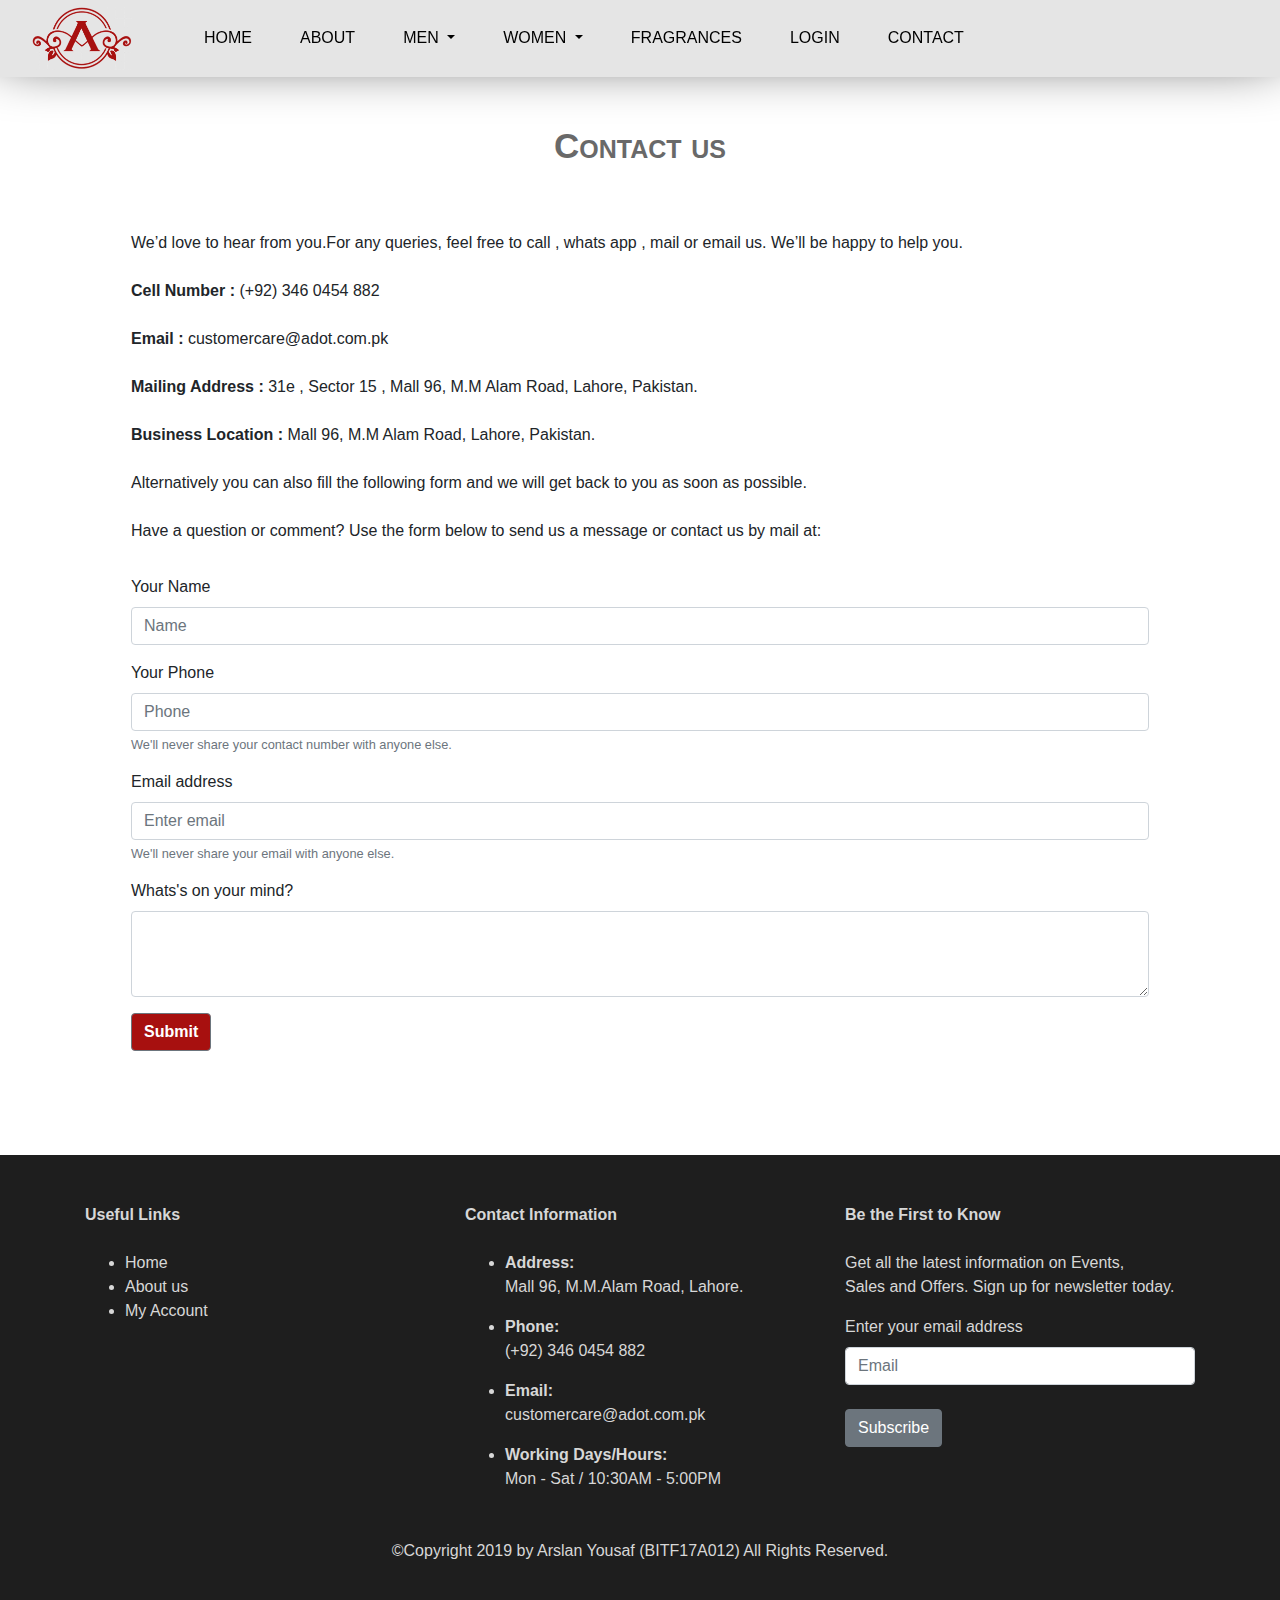
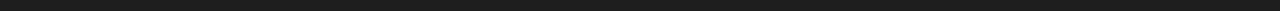
<file: contact.html>
<!DOCTYPE html>
<html>

<head>
    <link rel = "icon" href =  "images/logo/logo.png" type = "image/x-icon">
    <meta charset="utf-8">
    <meta http-equiv="X-UA-Compatible" content="IE=edge">
    <meta name="viewport" content="width=device-width, initial-scale=1">
    <title>A. | Contact Us</title>
    <link rel="stylesheet" href="css/bootstrap.min.css">
    <link rel="stylesheet" href="css/stylesheet.css">
    <script src="js/jquery.min.js"></script>
    <script src="js/bootstrap.min.js"></script>
</head>
<style type="text/css">
</style>

<body>
  <!-- Navbar Section Start -->
  <nav class="navbar navbar-expand-lg fixed-top navbar-light bg-lignt bg-navbar" >
      <a class="navbar-brand" href="index.html">
          <img src="images/logo/logo.png" alt="" class="logo">
      </a>
      <button class="navbar-toggler ml-auto" type="button" data-toggle="collapse" data-target="#collapsibleNavbar">
          <span class="navbar-toggler-icon"></span>
      </button>
      <div class="collapse navbar-collapse" id="collapsibleNavbar">
          <ul class="navbar-nav float-left" style="padding-left: 0%;">
              <li class="nav-item">
                  <a class="nav-link nav-text" style="color: black;" href="index.html">HOME</a>
              </li>
              <li class="nav-item">
                  <a class="nav-link nav-text" style="color: black;" href="about.html">ABOUT</a>
              </li>
              <li class="nav-item dropdown">
                  <a class="nav-link dropdown-toggle nav-text" style="color: black;" href="#" id="navbarDropdown" role="button" data-toggle="dropdown" aria-haspopup="true" aria-expanded="false">
                    MEN
                  </a>
                  <div class="dropdown-menu dropdown-text" aria-labelledby="navbarDropdown">
                    <a class="dropdown-item dropdown-text" href="kurta.html">KURTA</a>
                    <a class="dropdown-item dropdown-text" href="suits.html">SUITS</a>
                    <a class="dropdown-item dropdown-text" href="jackets.html">JACKETS</a>
                    <a class="dropdown-item dropdown-text" href="coat.html">COAT</a>  
                  </div>
                </li>
                <li class="nav-item dropdown">
                  <a class="nav-link dropdown-toggle nav-text" style="color: black;" href="#" id="navbarDropdown" role="button" data-toggle="dropdown" aria-haspopup="true" aria-expanded="false">
                    WOMEN
                  </a>
                  <div class="dropdown-menu dropdown-text" aria-labelledby="navbarDropdown">
                    <a class="dropdown-item dropdown-text" href="kurti.html">KURTI</a>
                    <a class="dropdown-item dropdown-text" href="#">SHOES</a>
                    <a class="dropdown-item dropdown-text" href="#">SHAWLS</a>
                  </div>
                </li>
              <li class="nav-item">
                  <a class="nav-link nav-text" style="color: black;" href="fragrances.html">FRAGRANCES</a>
              </li>
              <li class="nav-item">
                  <a class="nav-link nav-text" style="color: black;" href="login.html">LOGIN</a>
              </li>
              <li class="nav-item">
                  <a class="nav-link nav-text" style="color: black;"href="contact.html">CONTACT</a>
              </li>

          </ul>
      </div>
  </nav>
<!-- Navbar Section End -->

    <br><br>
    <h1 class="coll-heading">Contact us</h1>
    <br>
  

  
    <p class="contact">
      We’d love to hear from you.For any queries, feel free to call ,  whats app , mail or email us. We’ll be happy to help you.
      <br><br>
      <strong>Cell Number :</strong> (+92) 346 0454 882
      <br><br>
      <strong>Email :</strong> customercare@adot.com.pk
      <br><br>
      <strong>Mailing Address :</strong> 31e , Sector 15 , Mall 96, M.M Alam Road, Lahore, Pakistan.
      <br><br>
      <strong>Business Location :</strong> Mall 96, M.M Alam Road, Lahore, Pakistan.
      <br><br>
      Alternatively you can also fill the following form and we will get back to you as soon as possible.
      <br><br>
      Have a question or comment? Use the form below to send us a message or contact us by mail at:
      </p>
  
      <form class="contact">
        <div class="form-group">
          <label for="formGroupExampleInput">Your Name</label>
          <input type="text" class="form-control" id="formGroupExampleInput" placeholder="Name">
        </div>
        <div class="form-group">
          <label for="formGroupExampleInput2">Your Phone</label>
          <input type="text" class="form-control" id="formGroupExampleInput2" placeholder="Phone">
          <small id="emailHelp" class="form-text text-muted">We'll never share your contact number with anyone else.</small>
        </div>
        <div class="form-group">
          <label for="exampleInputEmail1">Email address</label>
          <input type="email" class="form-control" id="exampleInputEmail1" aria-describedby="emailHelp" placeholder="Enter email">
          <small id="emailHelp" class="form-text text-muted">We'll never share your email with anyone else.</small>
        </div>
        <div class="form-group">
          <label for="exampleFormControlTextarea1">Whats's on your mind?</label>
          <textarea class="form-control" id="exampleFormControlTextarea1" rows="3"></textarea>
        </div>

        <button type="submit" class="btn btn-secondary btn-txt btn-form">Submit</button>
      </form>
      <br><br><br>
<!-- Footer Section Start -->
<div class="footer">
    <div class="container">
      <div class="row">
        <div class="col-lg-4">
          <div class="block">
            <div class="block-title"><strong>Useful Links</strong></div>
            <br>
              <div class="block-content">
                <ul class="links ">
                  <li><a href="index.html" title="Home" class="footer-links">Home</a></li>
                  <li><a href="about.html" title="About us" class="footer-links">About us</a></li>
                  <li><a href="login.html" title="Account" class="footer-links">My Account</a></li>
                </ul>
            </div>
          </div>  
        </div>
    <div class="col-lg-4">
      <div class="block">
        <div class="block-title"><strong>Contact Information</strong></div>
        <br>
        <div class="block-content">
          <ul class="contact-info">
            <li><p><b>Address:</b><br>Mall 96, M.M.Alam Road, Lahore.</p></li>
            <li><p><b>Phone:</b><br>(+92) 346 0454 882</p></li>
            <li><p><b>Email:</b><br>customercare@adot.com.pk</p></li>
            <li><p><b>Working Days/Hours:</b><br>Mon - Sat / 10:30AM - 5:00PM</p></li>
          </ul>
        </div>
      </div></div><div class="col-lg-4">
      <div class="block newsletter">
        <div class="block-title"><strong>Be the First to Know</strong></div>
        <br>
        <div class="content">
        <p>Get all the latest information on Events,<br>Sales and Offers. Sign up for newsletter today.</p>
        <label for="footer_newsletter">Enter your email address</label>
        <form class="form subscribe" novalidate="novalidate" action="#" method="post" id="newsletter-validate-detail">
          <div class="field newsletter">
            <div class="form-row">
              <div class="col">    
                <input type="email" class="form-control" id="inputEmail4" placeholder="Email">
              </div>
            </div>
            <br>
            <button type="submit" class="btn btn-secondary">Subscribe</button>
          </div>
        </form>
        </div>
      </div>
    </div> </div>
    </div>
    <p class="about">©Copyright 2019 by Arslan Yousaf (BITF17A012) All Rights Reserved.</p>
    </div>
<!-- Footer Section End -->
</body>

</html>
</file>
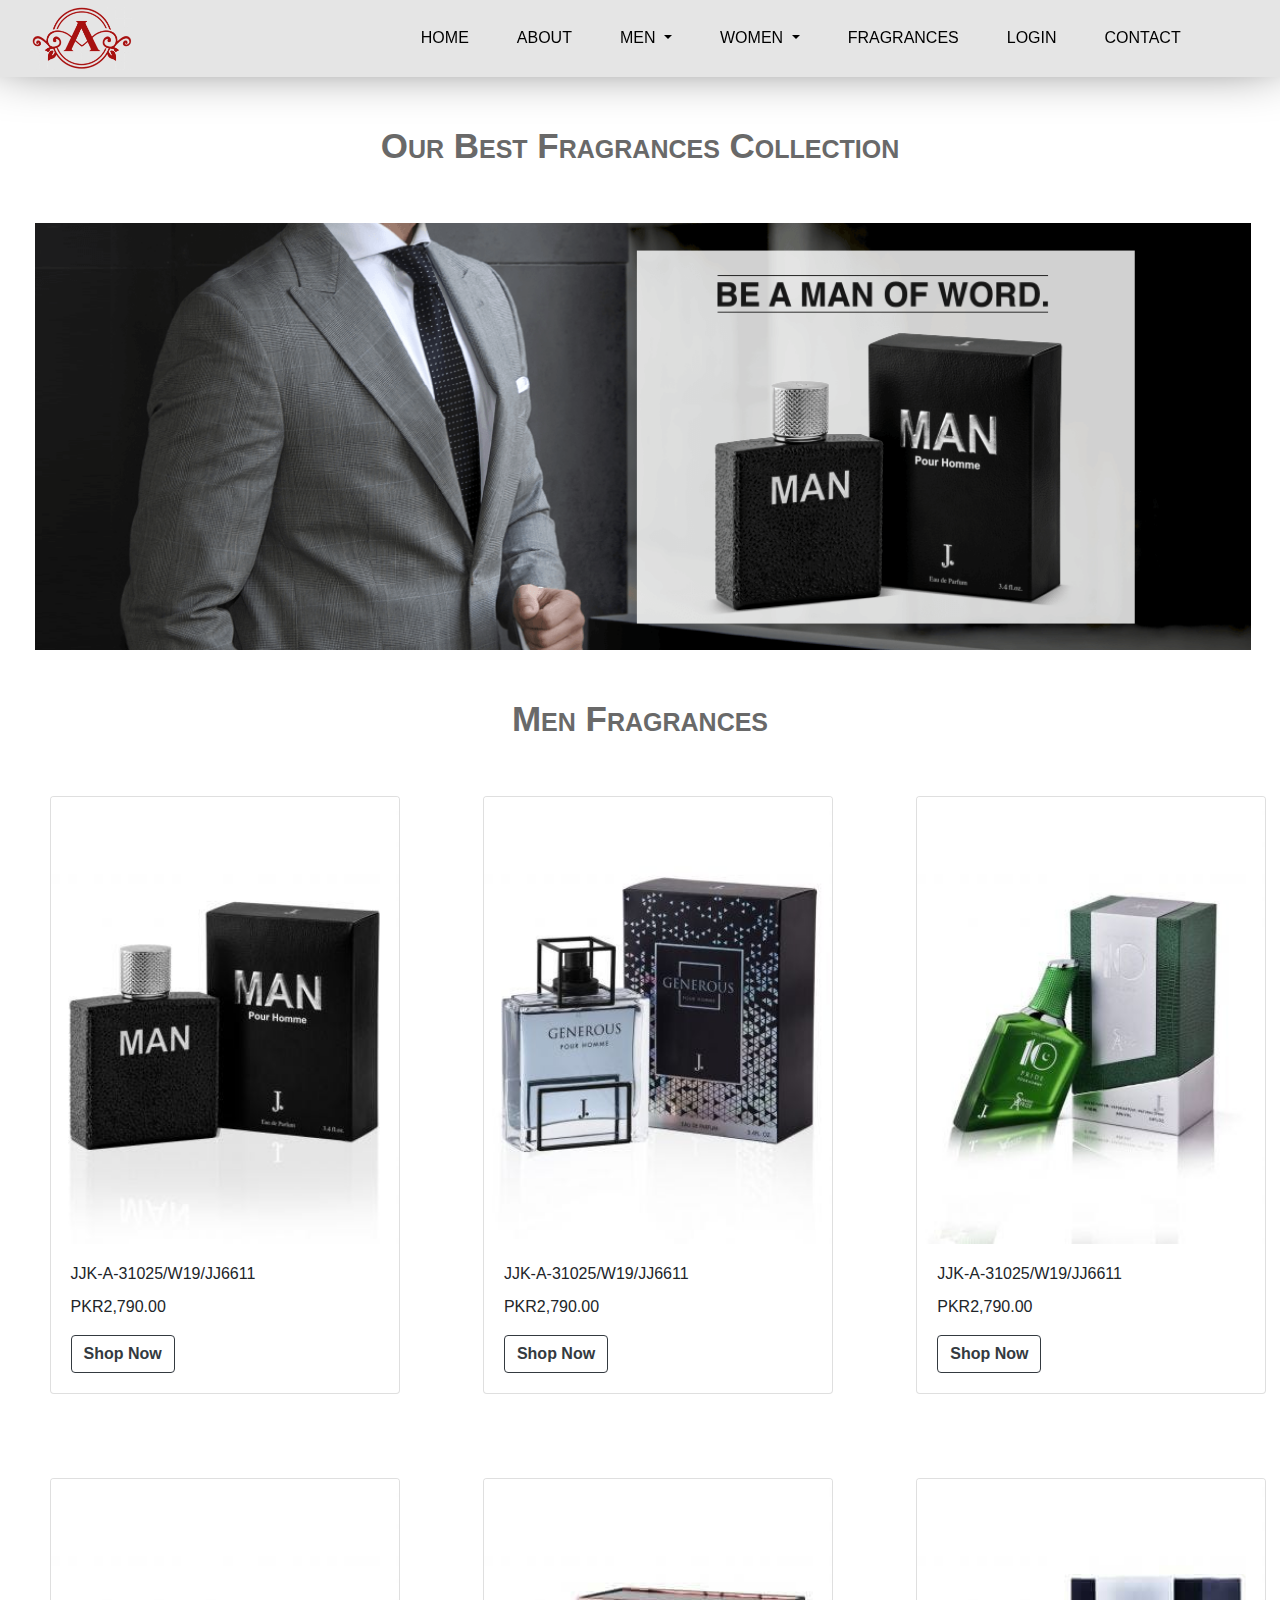
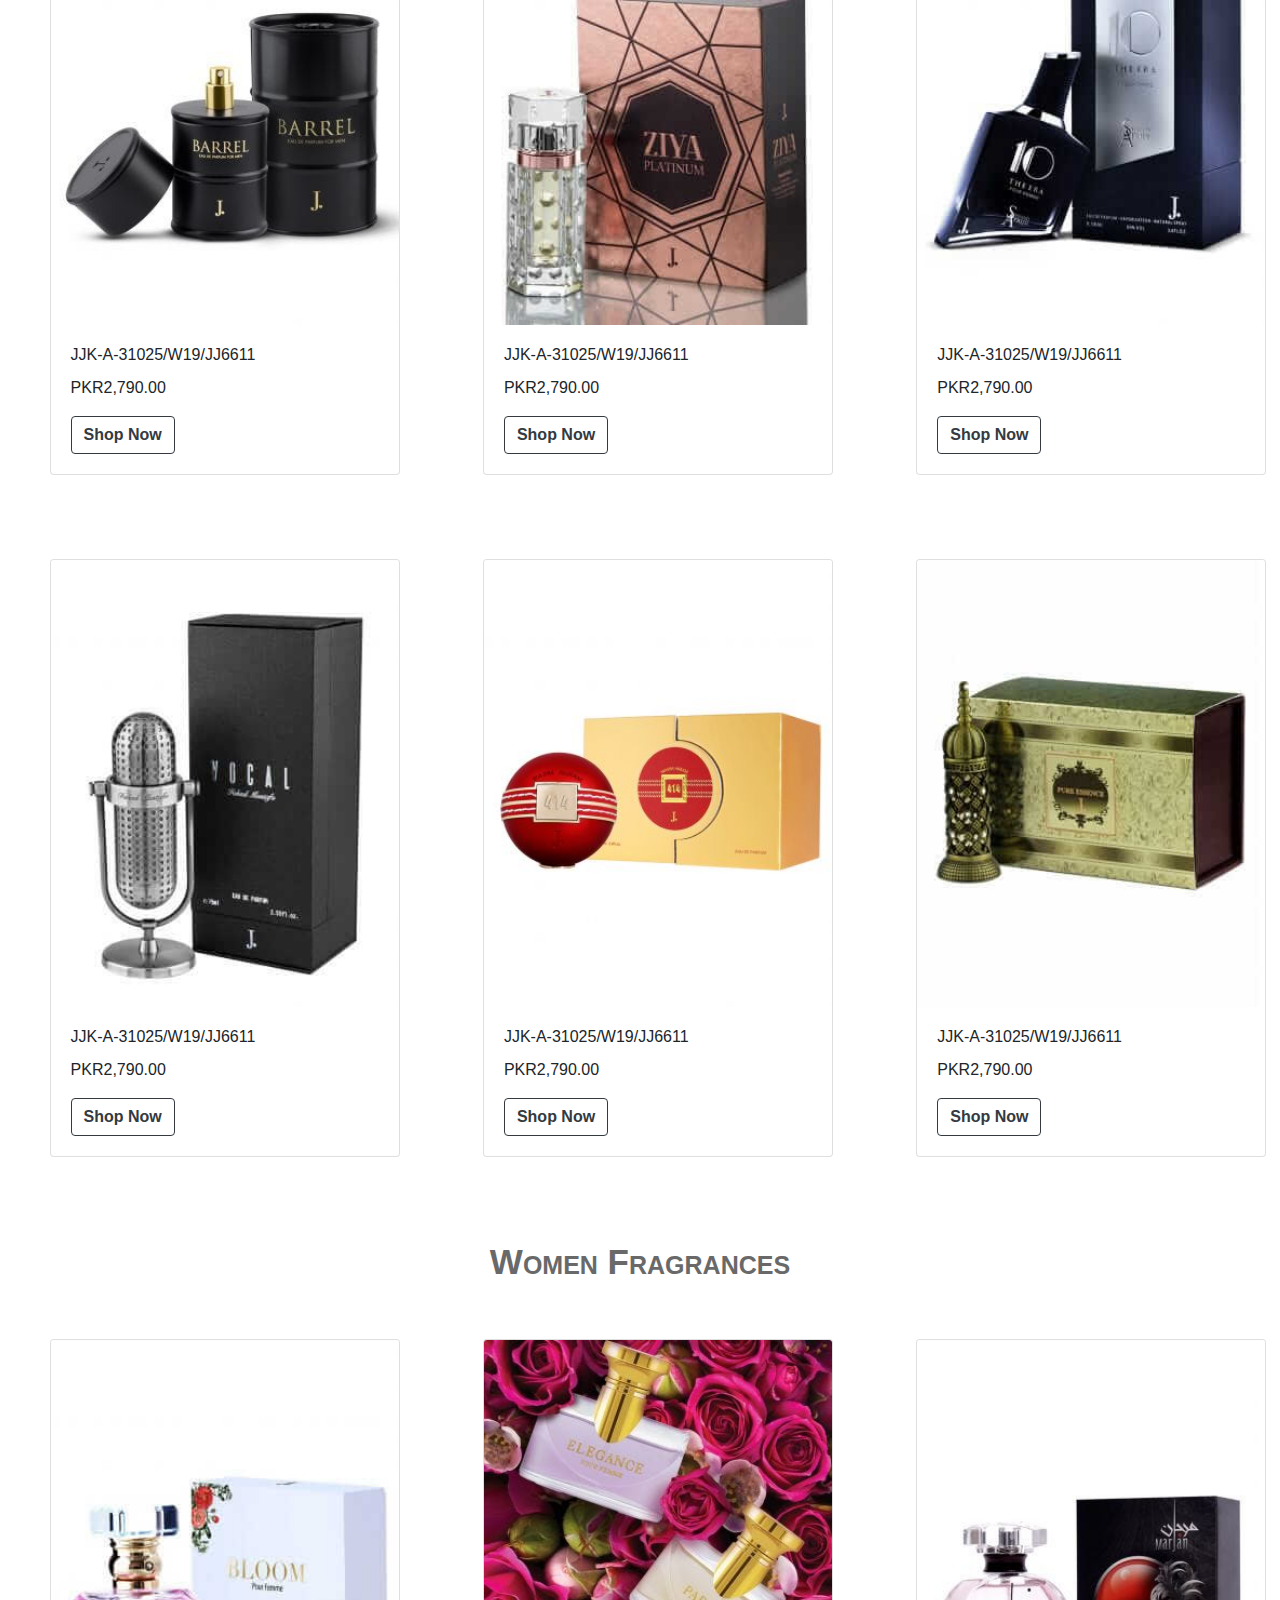
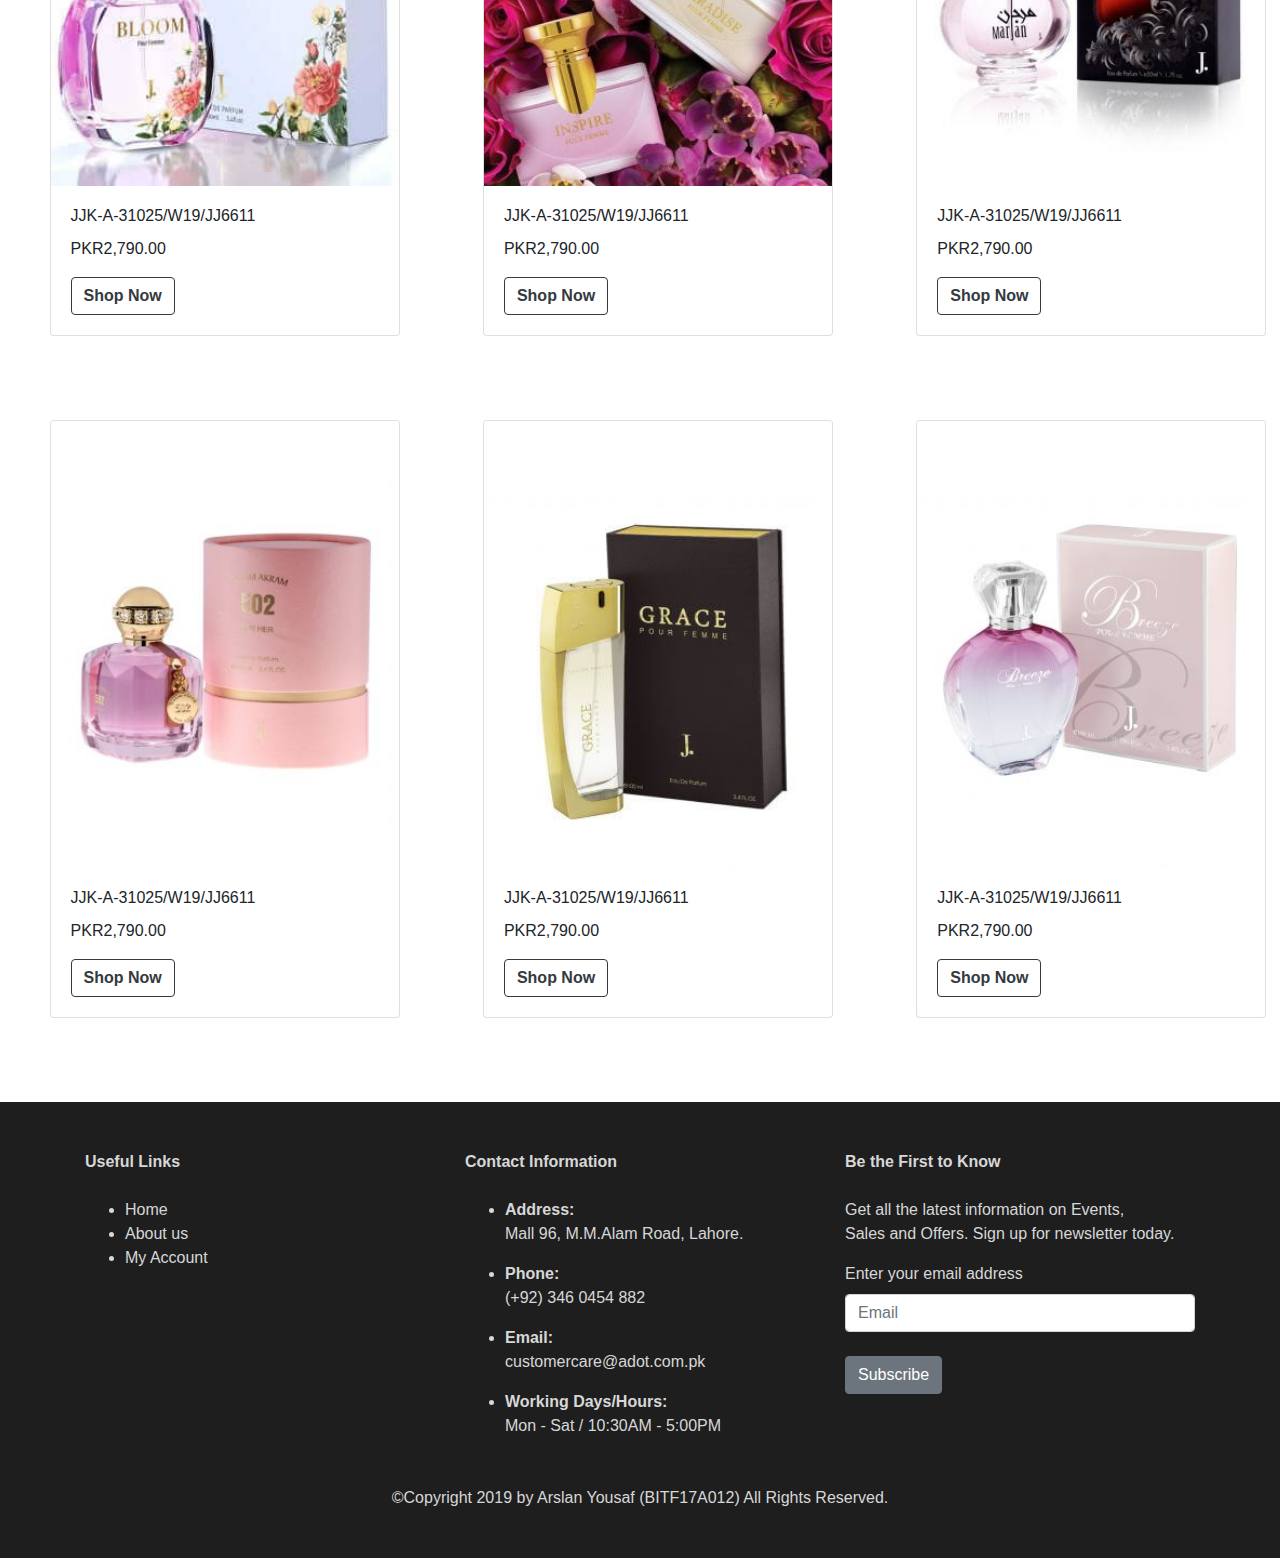
<file: fragrances.html>
<!DOCTYPE html>
<html>

<head>
    <link rel = "icon" href =  "images/logo/logo.png" type = "image/x-icon">
    <meta charset="utf-8">
    <meta http-equiv="X-UA-Compatible" content="IE=edge">
    <meta name="viewport" content="width=device-width, initial-scale=1">
    <title>A. | Fragrances</title>
    <link rel="stylesheet" href="css/bootstrap.min.css">
    <link rel="stylesheet" href="css/stylesheet.css">
    <script src="js/jquery.min.js"></script>
    <script src="js/bootstrap.min.js"></script>
</head>
<style type="text/css">
</style>

<body>
    <!-- Navbar Section Start -->
    <nav class="navbar navbar-expand-lg fixed-top navbar-light bg-lignt bg-navbar" >
            <a class="navbar-brand" href="index.html">
                <img src="images/logo/logo.png" alt="" class="logo">
            </a>
            <button class="navbar-toggler ml-auto" type="button" data-toggle="collapse" data-target="#collapsibleNavbar">
                <span class="navbar-toggler-icon"></span>
            </button>
            <div class="collapse navbar-collapse" id="collapsibleNavbar">
                <ul class="navbar-nav float-right" style="padding-left: 20%;">
                    <li class="nav-item">
                        <a class="nav-link nav-text" style="color: black;" href="index.html">HOME</a>
                    </li>
                    <li class="nav-item">
                        <a class="nav-link nav-text" style="color: black;" href="about.html">ABOUT</a>
                    </li>
                    <li class="nav-item dropdown">
                        <a class="nav-link dropdown-toggle nav-text" style="color: black;" href="#" id="navbarDropdown" role="button" data-toggle="dropdown" aria-haspopup="true" aria-expanded="false">
                          MEN
                        </a>
                        <div class="dropdown-menu dropdown-text" aria-labelledby="navbarDropdown">
                          <a class="dropdown-item dropdown-text" href="kurta.html">KURTA</a>
                          <a class="dropdown-item dropdown-text" href="suits.html">SUITS</a>
                          <a class="dropdown-item dropdown-text" href="jackets.html">JACKETS</a>
                          <a class="dropdown-item dropdown-text" href="coat.html">COAT</a>  
                        </div>
                      </li>
                      <li class="nav-item dropdown">
                        <a class="nav-link dropdown-toggle nav-text" style="color: black;" href="#" id="navbarDropdown" role="button" data-toggle="dropdown" aria-haspopup="true" aria-expanded="false">
                          WOMEN
                        </a>
                        <div class="dropdown-menu dropdown-text" aria-labelledby="navbarDropdown">
                          <a class="dropdown-item dropdown-text" href="kurti.html">KURTI</a>
                          <a class="dropdown-item dropdown-text" href="#">SHOES</a>
                          <a class="dropdown-item dropdown-text" href="#">SHAWLS</a>
                        </div>
                      </li>
                    <li class="nav-item">
                        <a class="nav-link nav-text" style="color: black;" href="fragrances.html">FRAGRANCES</a>
                    </li>
                    <li class="nav-item">
                        <a class="nav-link nav-text" style="color: black;" href="login.html">LOGIN</a>
                    </li>
                    <li class="nav-item">
                        <a class="nav-link nav-text" style="color: black;"href="contact.html">CONTACT</a>
                    </li>
    
                </ul>
            </div>
        </nav>
    <!-- Navbar Section End -->
    
    <br><br>
    <h1 class="coll-heading">Our Best Fragrances Collection</h1>
    <br><br>
    <img src="images/fragrances/main.png" class="wide-img" alt="Kurta">
    <br><br><br>
    <h1 class="coll-heading">Men Fragrances</h1>
    <br><br>
    <div class="card-columns">
    <div class="card card-allign" style="width:350px">
        <img class="card-img-top" src="images/fragrances/men/1.jpg" alt="Card image" style="width:100%">
        <div class="card-body">
            <h6 class="card-title">JJK-A-31025/W19/JJ6611</h6>
            <p class="card-text">PKR2,790.00</p>
            <a href="checkout.html" class="btn btn-outline-dark btn-txt">Shop Now</a>
        </div>
    </div>
    <div class="card card-allign" style="width:350px">
        <img class="card-img-top" src="images/fragrances/men/2.jpg" alt="Card image" style="width:100%">
        <div class="card-body">
            <h6 class="card-title">JJK-A-31025/W19/JJ6611</h6>
            <p class="card-text">PKR2,790.00</p>
            <a href="checkout.html" class="btn btn-outline-dark btn-txt">Shop Now</a>
        </div>
    </div>
    <div class="card card-allign" style="width:350px">
        <img class="card-img-top" src="images/fragrances/men/3.jpg" alt="Card image" style="width:100%">
        <div class="card-body">
            <h6 class="card-title">JJK-A-31025/W19/JJ6611</h6>
            <p class="card-text">PKR2,790.00</p>
            <a href="checkout.html" class="btn btn-outline-dark btn-txt">Shop Now</a>
        </div>
    </div>
  </div>
    
  <br><br><br>

    <div class="card-columns">
    <div class="card card-allign" style="width:350px">
        <img class="card-img-top" src="images/fragrances/men/4.jpg" alt="Card image" style="width:100%">
        <div class="card-body">
            <h6 class="card-title">JJK-A-31025/W19/JJ6611</h6>
            <p class="card-text">PKR2,790.00</p>
            <a href="checkout.html" class="btn btn-outline-dark btn-txt">Shop Now</a>
        </div>
    </div>
    <div class="card card-allign" style="width:350px">
        <img class="card-img-top" src="images/fragrances/men/5.jpg" alt="Card image" style="width:100%">
        <div class="card-body">
            <h6 class="card-title">JJK-A-31025/W19/JJ6611</h6>
            <p class="card-text">PKR2,790.00</p>
            <a href="checkout.html" class="btn btn-outline-dark btn-txt">Shop Now</a>
        </div>
    </div>
    <div class="card card-allign" style="width:350px">
        <img class="card-img-top" src="images/fragrances/men/6.jpg" alt="Card image" style="width:100%">
        <div class="card-body">
            <h6 class="card-title">JJK-A-31025/W19/JJ6611</h6>
            <p class="card-text">PKR2,790.00</p>
            <a href="checkout.html" class="btn btn-outline-dark btn-txt">Shop Now</a>
        </div>
    </div>
  </div>
  
  <br><br><br>

    <div class="card-columns">
    <div class="card card-allign" style="width:350px">
        <img class="card-img-top" src="images/fragrances/men/7.jpg" alt="Card image" style="width:100%">
        <div class="card-body">
            <h6 class="card-title">JJK-A-31025/W19/JJ6611</h6>
            <p class="card-text">PKR2,790.00</p>
            <a href="checkout.html" class="btn btn-outline-dark btn-txt">Shop Now</a>
        </div>
    </div>
    <div class="card card-allign" style="width:350px">
        <img class="card-img-top" src="images/fragrances/men/8.jpg" alt="Card image" style="width:100%">
        <div class="card-body">
            <h6 class="card-title">JJK-A-31025/W19/JJ6611</h6>
            <p class="card-text">PKR2,790.00</p>
            <a href="checkout.html" class="btn btn-outline-dark btn-txt">Shop Now</a>
        </div>
    </div>
    <div class="card card-allign" style="width:350px">
        <img class="card-img-top" src="images/fragrances/men/9.jpg" alt="Card image" style="width:100%">
        <div class="card-body">
            <h6 class="card-title">JJK-A-31025/W19/JJ6611</h6>
            <p class="card-text">PKR2,790.00</p>
            <a href="checkout.html" class="btn btn-outline-dark btn-txt">Shop Now</a>
        </div>
    </div>
  </div>

  <br><br><br>

    <h1 class="coll-heading">Women Fragrances</h1>
    <br><br>

    <div class="card-columns">
        <div class="card card-allign" style="width:350px">
            <img class="card-img-top" src="images/fragrances/women/1.jpg" alt="Card image" style="width:100%">
            <div class="card-body">
                <h6 class="card-title">JJK-A-31025/W19/JJ6611</h6>
                <p class="card-text">PKR2,790.00</p>
                <a href="checkout.html" class="btn btn-outline-dark btn-txt">Shop Now</a>
            </div>
        </div>
        <div class="card card-allign" style="width:350px">
            <img class="card-img-top" src="images/fragrances/women/2.jpg" alt="Card image" style="width:100%">
            <div class="card-body">
                <h6 class="card-title">JJK-A-31025/W19/JJ6611</h6>
                <p class="card-text">PKR2,790.00</p>
                <a href="checkout.html" class="btn btn-outline-dark btn-txt">Shop Now</a>
            </div>
        </div>
        <div class="card card-allign" style="width:350px">
            <img class="card-img-top" src="images/fragrances/women/3.jpg" alt="Card image" style="width:100%">
            <div class="card-body">
                <h6 class="card-title">JJK-A-31025/W19/JJ6611</h6>
                <p class="card-text">PKR2,790.00</p>
                <a href="checkout.html" class="btn btn-outline-dark btn-txt">Shop Now</a>
            </div>
        </div>
      </div>
      
      <br><br><br>
    
        <div class="card-columns">
        <div class="card card-allign" style="width:350px">
            <img class="card-img-top" src="images/fragrances/women/4.jpg" alt="Card image" style="width:100%">
            <div class="card-body">
                <h6 class="card-title">JJK-A-31025/W19/JJ6611</h6>
                <p class="card-text">PKR2,790.00</p>
                <a href="checkout.html" class="btn btn-outline-dark btn-txt">Shop Now</a>
            </div>
        </div>
        <div class="card card-allign" style="width:350px">
            <img class="card-img-top" src="images/fragrances/women/5.jpg" alt="Card image" style="width:100%">
            <div class="card-body">
                <h6 class="card-title">JJK-A-31025/W19/JJ6611</h6>
                <p class="card-text">PKR2,790.00</p>
                <a href="checkout.html" class="btn btn-outline-dark btn-txt">Shop Now</a>
            </div>
        </div>
        <div class="card card-allign" style="width:350px">
            <img class="card-img-top" src="images/fragrances/women/6.jpg" alt="Card image" style="width:100%">
            <div class="card-body">
                <h6 class="card-title">JJK-A-31025/W19/JJ6611</h6>
                <p class="card-text">PKR2,790.00</p>
                <a href="checkout.html" class="btn btn-outline-dark btn-txt">Shop Now</a>
            </div>
        </div>
      </div>
    
      <br><br><br>
      <!-- Footer Section Start -->
<div class="footer">
        <div class="container">
          <div class="row">
            <div class="col-lg-4">
              <div class="block">
                <div class="block-title"><strong>Useful Links</strong></div>
                <br>
                  <div class="block-content">
                    <ul class="links ">
                      <li><a href="index.html" title="Home" class="footer-links">Home</a></li>
                      <li><a href="about.html" title="About us" class="footer-links">About us</a></li>
                      <li><a href="login.html" title="Account" class="footer-links">My Account</a></li>
                    </ul>
                </div>
              </div>  
            </div>
        <div class="col-lg-4">
          <div class="block">
            <div class="block-title"><strong>Contact Information</strong></div>
            <br>
            <div class="block-content">
              <ul class="contact-info">
                <li><p><b>Address:</b><br>Mall 96, M.M.Alam Road, Lahore.</p></li>
                <li><p><b>Phone:</b><br>(+92) 346 0454 882</p></li>
                <li><p><b>Email:</b><br>customercare@adot.com.pk</p></li>
                <li><p><b>Working Days/Hours:</b><br>Mon - Sat / 10:30AM - 5:00PM</p></li>
              </ul>
            </div>
          </div></div><div class="col-lg-4">
          <div class="block newsletter">
            <div class="block-title"><strong>Be the First to Know</strong></div>
            <br>
            <div class="content">
            <p>Get all the latest information on Events,<br>Sales and Offers. Sign up for newsletter today.</p>
            <label for="footer_newsletter">Enter your email address</label>
            <form class="form subscribe" novalidate="novalidate" action="#" method="post" id="newsletter-validate-detail">
              <div class="field newsletter">
                <div class="form-row">
                  <div class="col">    
                    <input type="email" class="form-control" id="inputEmail4" placeholder="Email">
                  </div>
                </div>
                <br>
                <button type="submit" class="btn btn-secondary">Subscribe</button>
              </div>
            </form>
            </div>
          </div>
        </div> </div>
        </div>
        <p class="about">©Copyright 2019 by Arslan Yousaf (BITF17A012) All Rights Reserved.</p>
        </div>
    <!-- Footer Section End -->
</body>

</html>
</file>
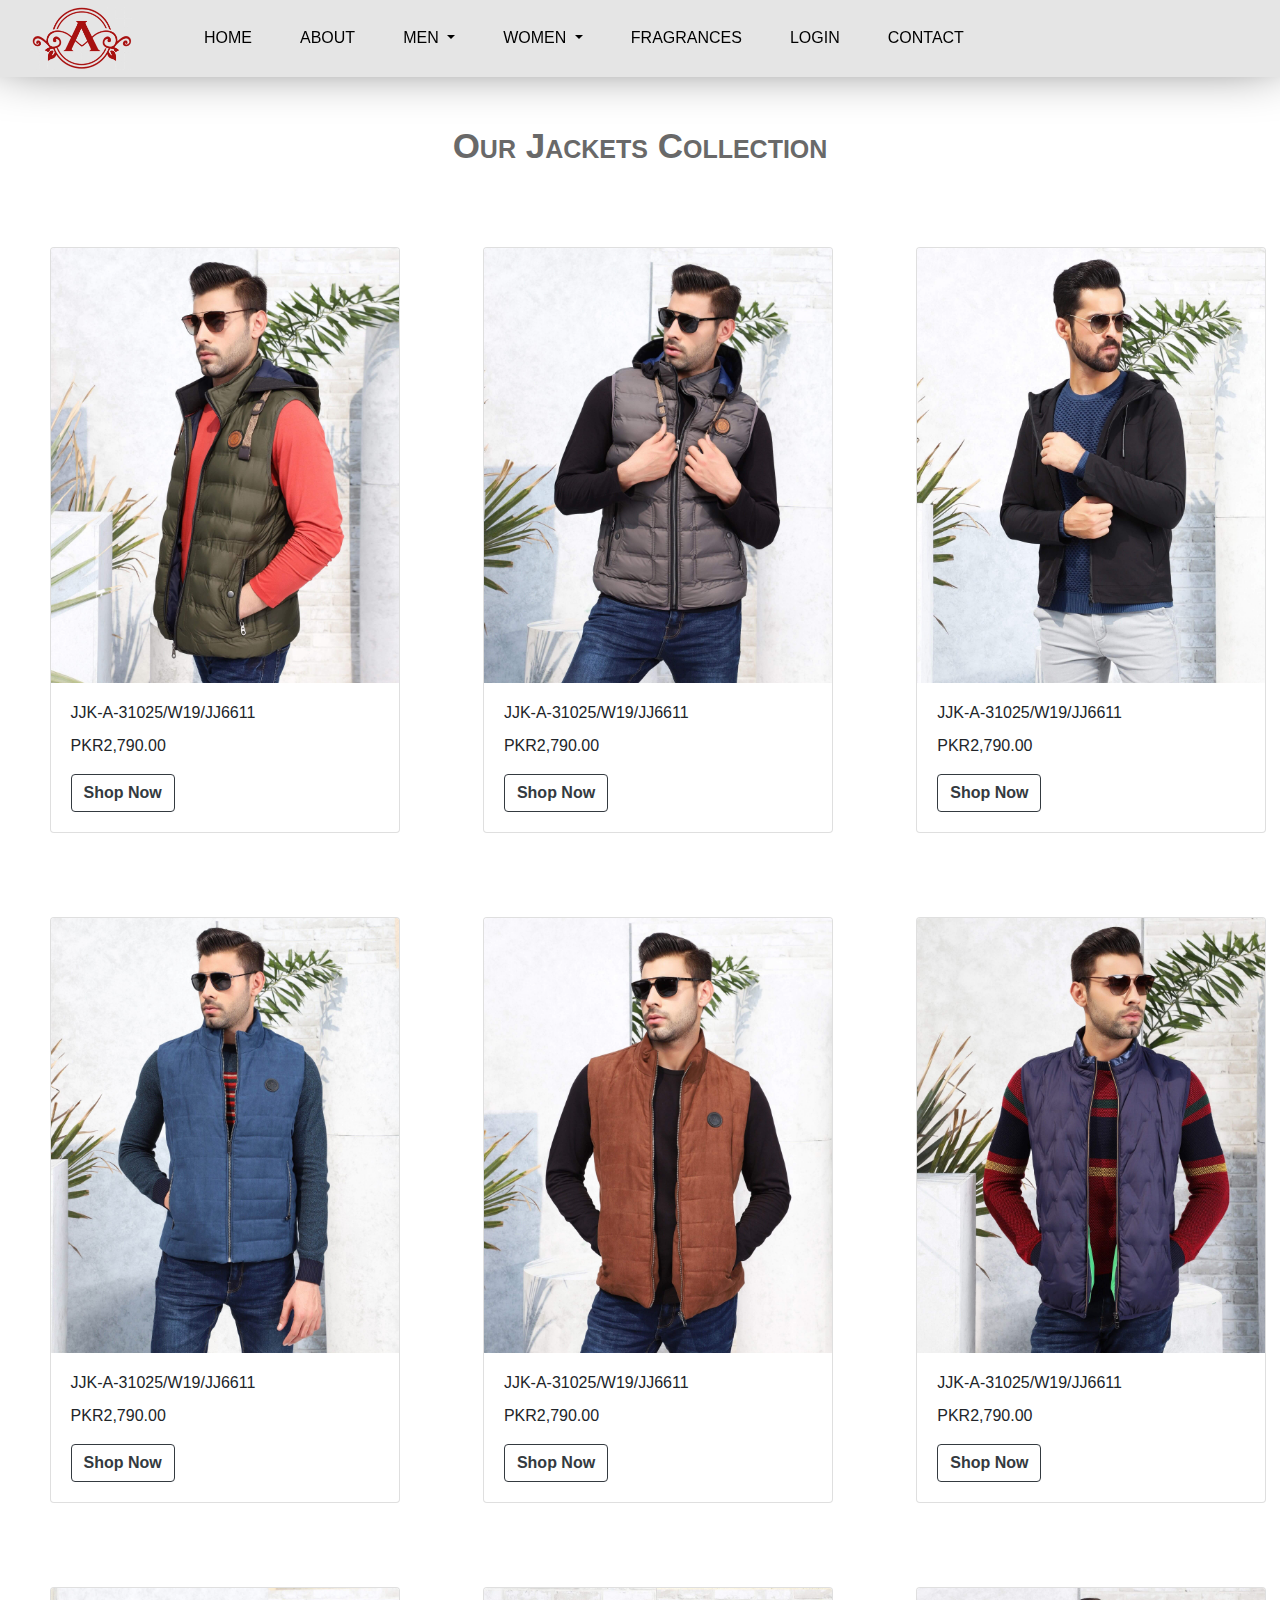
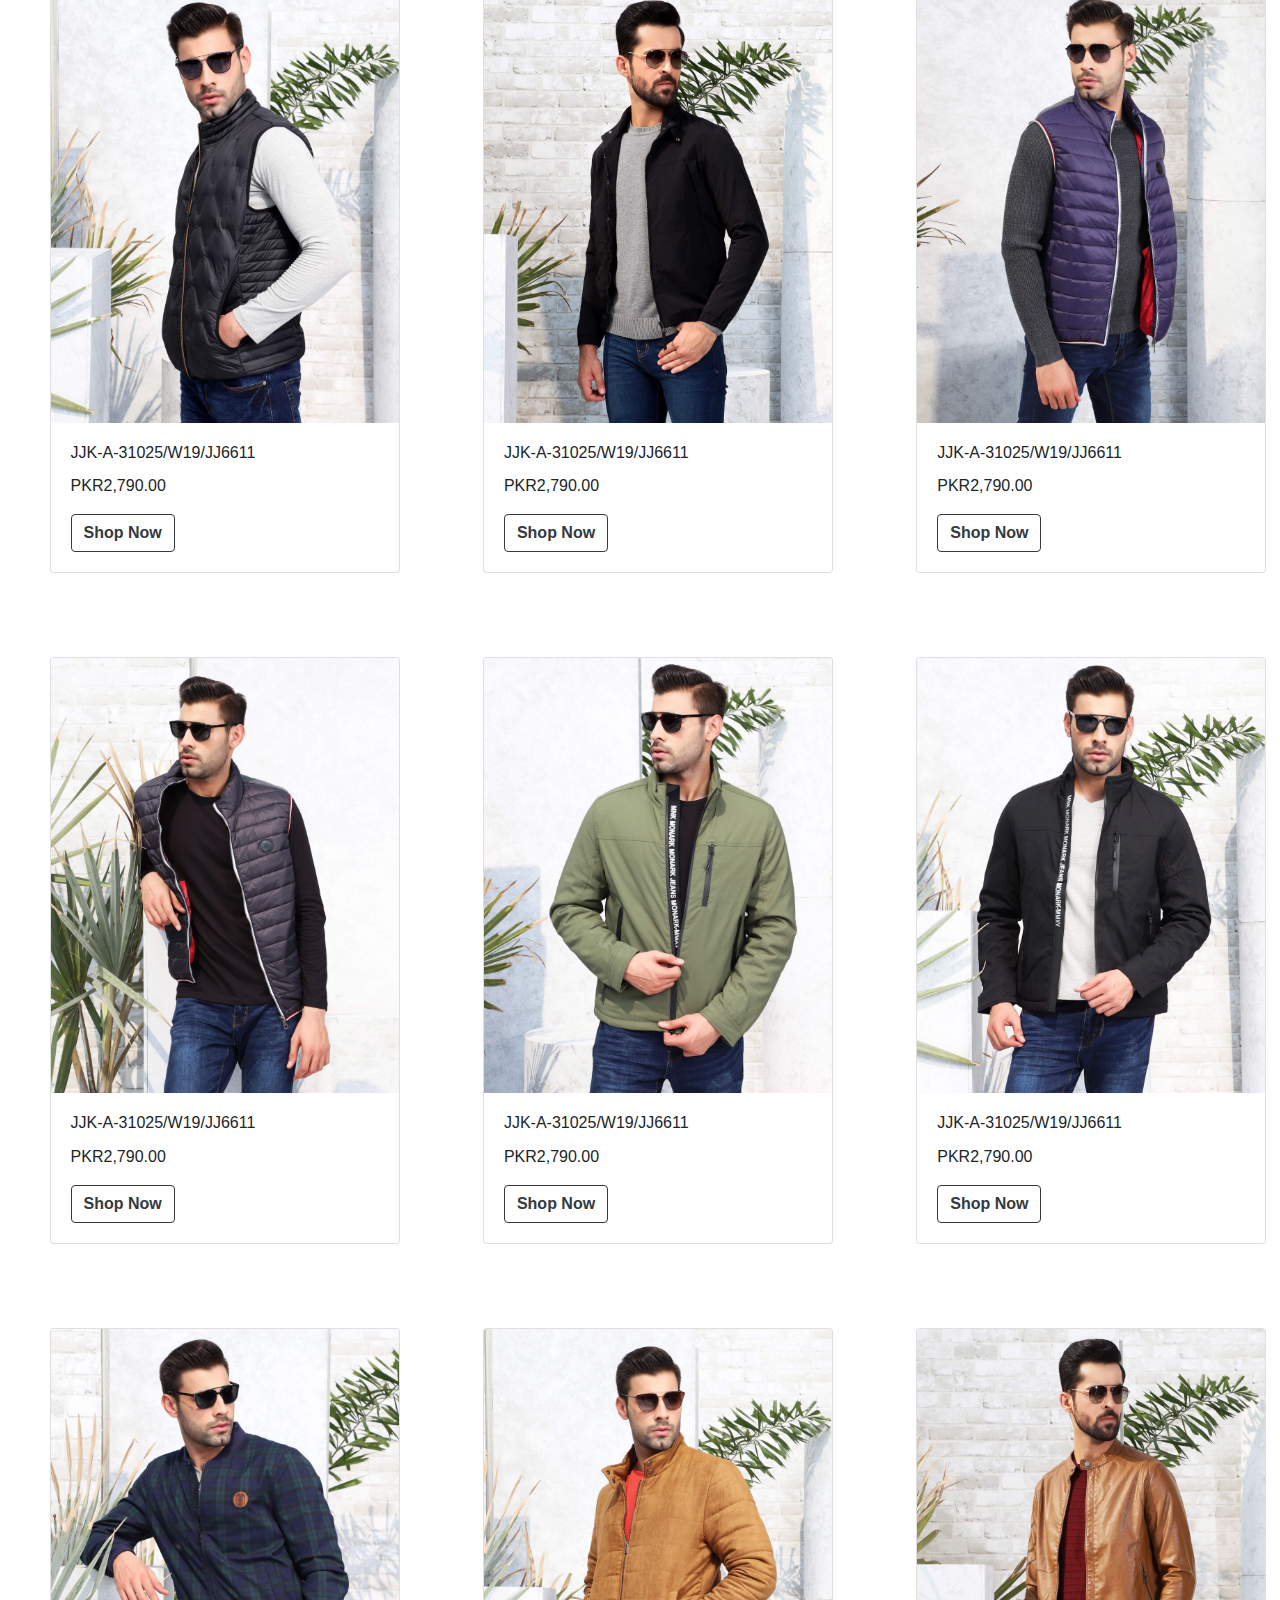
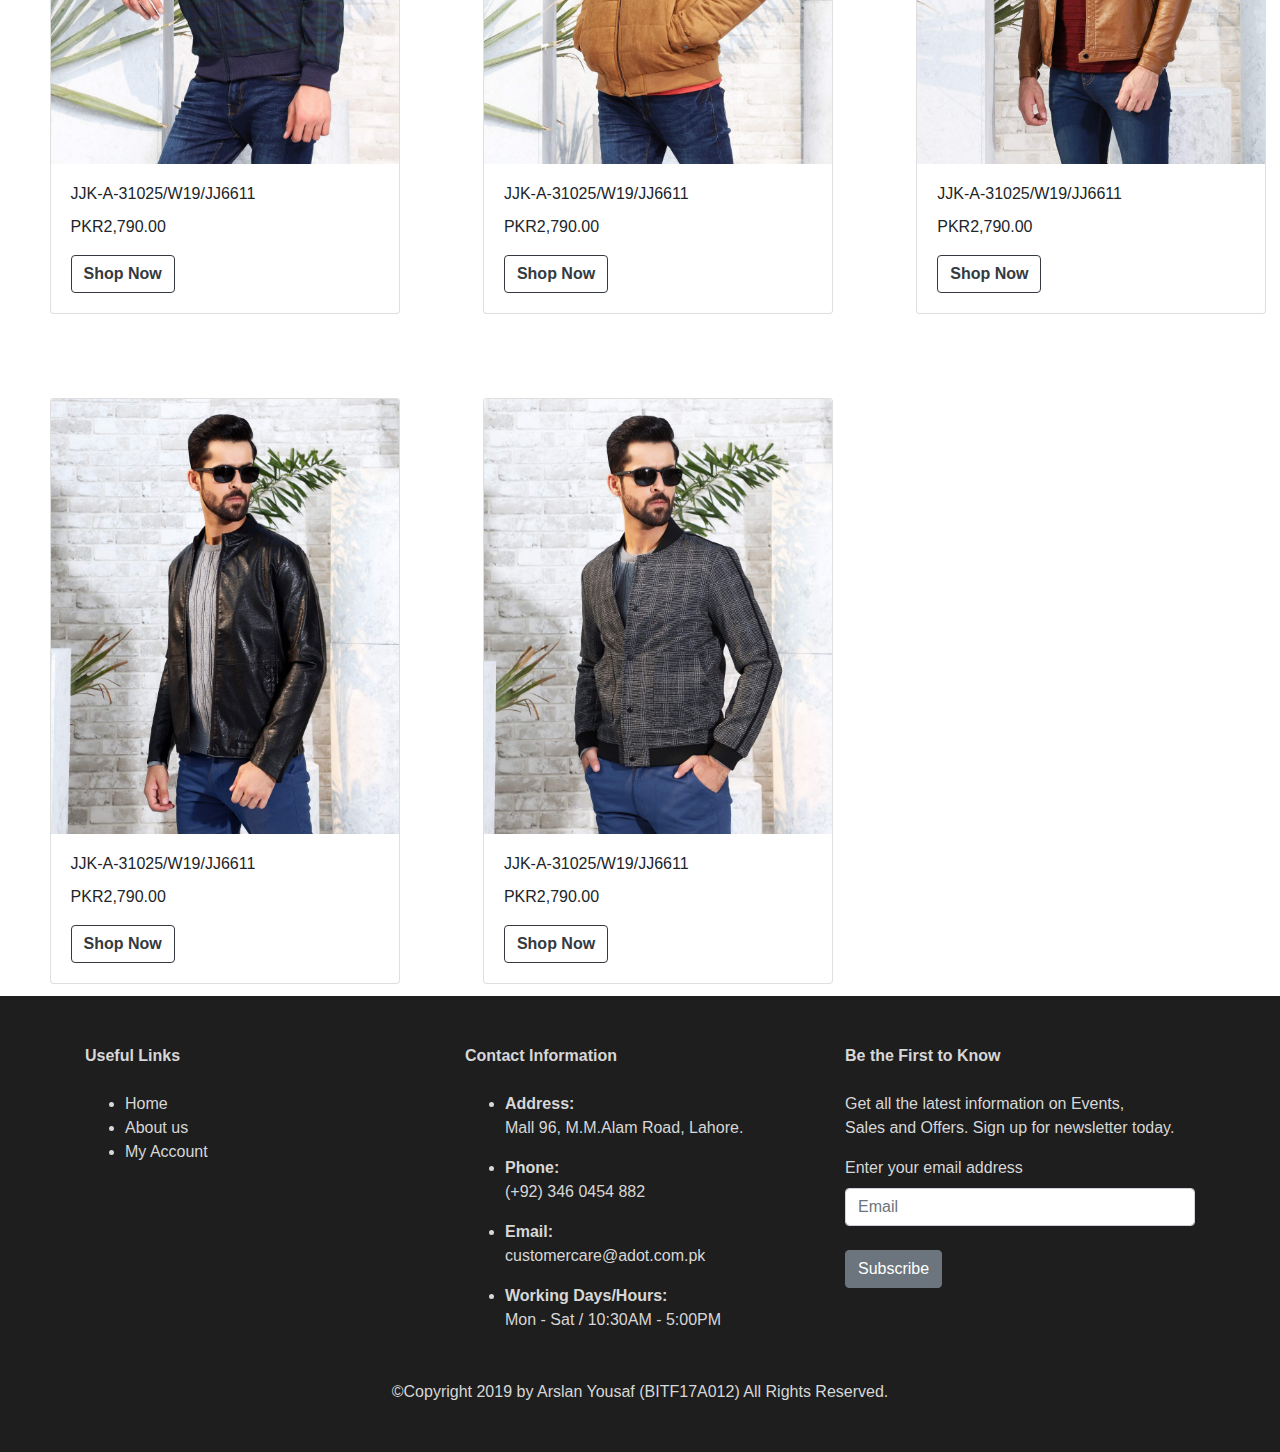
<file: jackets.html>
<!DOCTYPE html>
<html>

<head>
    <link rel = "icon" href =  "images/logo/logo.png" type = "image/x-icon">
    <meta charset="utf-8">
    <meta http-equiv="X-UA-Compatible" content="IE=edge">
    <meta name="viewport" content="width=device-width, initial-scale=1">
    <title>A. | Jackets</title>
    <link rel="stylesheet" href="css/bootstrap.min.css">
    <link rel="stylesheet" href="css/stylesheet.css">
    <script src="js/jquery.min.js"></script>
    <script src="js/bootstrap.min.js"></script>
</head>
<style type="text/css">
</style>

<body>
    <!-- Navbar Section Start -->
    <nav class="navbar navbar-expand-lg fixed-top navbar-light bg-lignt bg-navbar" >
            <a class="navbar-brand" href="index.html">
                <img src="images/logo/logo.png" alt="" class="logo">
            </a>
            <button class="navbar-toggler ml-auto" type="button" data-toggle="collapse" data-target="#collapsibleNavbar">
                <span class="navbar-toggler-icon"></span>
            </button>
            <div class="collapse navbar-collapse" id="collapsibleNavbar">
                <ul class="navbar-nav float-left" style="padding-left: 0%;">
                    <li class="nav-item">
                        <a class="nav-link nav-text" style="color: black;" href="index.html">HOME</a>
                    </li>
                    <li class="nav-item">
                        <a class="nav-link nav-text" style="color: black;" href="about.html">ABOUT</a>
                    </li>
                    <li class="nav-item dropdown">
                        <a class="nav-link dropdown-toggle nav-text" style="color: black;" href="#" id="navbarDropdown" role="button" data-toggle="dropdown" aria-haspopup="true" aria-expanded="false">
                          MEN
                        </a>
                        <div class="dropdown-menu dropdown-text" aria-labelledby="navbarDropdown">
                          <a class="dropdown-item dropdown-text" href="kurta.html">KURTA</a>
                          <a class="dropdown-item dropdown-text" href="suits.html">SUITS</a>
                          <a class="dropdown-item dropdown-text" href="jackets.html">JACKETS</a>
                          <a class="dropdown-item dropdown-text" href="coat.html">COAT</a>  
                        </div>
                      </li>
                      <li class="nav-item dropdown">
                        <a class="nav-link dropdown-toggle nav-text" style="color: black;" href="#" id="navbarDropdown" role="button" data-toggle="dropdown" aria-haspopup="true" aria-expanded="false">
                          WOMEN
                        </a>
                        <div class="dropdown-menu dropdown-text" aria-labelledby="navbarDropdown">
                          <a class="dropdown-item dropdown-text" href="kurti.html">KURTI</a>
                          <a class="dropdown-item dropdown-text" href="#">SHOES</a>
                          <a class="dropdown-item dropdown-text" href="#">SHAWLS</a>
                        </div>
                      </li>
                    <li class="nav-item">
                        <a class="nav-link nav-text" style="color: black;" href="fragrances.html">FRAGRANCES</a>
                    </li>
                    <li class="nav-item">
                        <a class="nav-link nav-text" style="color: black;" href="login.html">LOGIN</a>
                    </li>
                    <li class="nav-item">
                        <a class="nav-link nav-text" style="color: black;"href="contact.html">CONTACT</a>
                    </li>
    
                </ul>
            </div>
        </nav>
    <!-- Navbar Section End -->
    

    <br><br>
    <h1 class="coll-heading">Our Jackets Collection</h1>
    
<br><br><br>

    
        
   <div class="card-columns">
    <div class="card card-allign" style="width:350px">
            <img class="card-img-top" src="images/men/jackets/1.jpg" alt="Card image" style="width:100%">
        <div class="card-body">
            <h6 class="card-title">JJK-A-31025/W19/JJ6611</h6>
            <p class="card-text">PKR2,790.00</p>
            <a href="checkout.html" class="btn btn-outline-dark btn-txt">Shop Now</a>
        </div>
    </div>
    <div class="card card-allign" style="width:350px">
            <img class="card-img-top" src="images/men/jackets/2.jpg" alt="Card image" style="width:100%">
        <div class="card-body">
            <h6 class="card-title">JJK-A-31025/W19/JJ6611</h6>
            <p class="card-text">PKR2,790.00</p>
            <a href="checkout.html" class="btn btn-outline-dark btn-txt">Shop Now</a>
        </div>
    </div>
    <div class="card card-allign" style="width:350px">
            <img class="card-img-top" src="images/men/jackets/3.jpg" alt="Card image" style="width:100%">
        <div class="card-body">
            <h6 class="card-title">JJK-A-31025/W19/JJ6611</h6>
            <p class="card-text">PKR2,790.00</p>
            <a href="checkout.html" class="btn btn-outline-dark btn-txt">Shop Now</a>
        </div>
    </div>
  </div>
            
        
    
  <br><br><br>

    <div class="card-columns">
    <div class="card card-allign" style="width:350px">
            <img class="card-img-top" src="images/men/jackets/4.jpg" alt="Card image" style="width:100%">
        <div class="card-body">
            <h6 class="card-title">JJK-A-31025/W19/JJ6611</h6>
            <p class="card-text">PKR2,790.00</p>
            <a href="checkout.html" class="btn btn-outline-dark btn-txt">Shop Now</a>
        </div>
    </div>
    <div class="card card-allign" style="width:350px">
            <img class="card-img-top" src="images/men/jackets/5.jpg" alt="Card image" style="width:100%">
        <div class="card-body">
            <h6 class="card-title">JJK-A-31025/W19/JJ6611</h6>
            <p class="card-text">PKR2,790.00</p>
            <a href="checkout.html" class="btn btn-outline-dark btn-txt">Shop Now</a>
        </div>
    </div>
    <div class="card card-allign" style="width:350px">
            <img class="card-img-top" src="images/men/jackets/6.jpg" alt="Card image" style="width:100%">
        <div class="card-body">
            <h6 class="card-title">JJK-A-31025/W19/JJ6611</h6>
            <p class="card-text">PKR2,790.00</p>
            <a href="checkout.html" class="btn btn-outline-dark btn-txt">Shop Now</a>
        </div>
    </div>
  </div>
  
  <br><br><br>

    <div class="card-columns">
    <div class="card card-allign" style="width:350px">
            <img class="card-img-top" src="images/men/jackets/7.jpg" alt="Card image" style="width:100%">
        <div class="card-body">
            <h6 class="card-title">JJK-A-31025/W19/JJ6611</h6>
            <p class="card-text">PKR2,790.00</p>
            <a href="checkout.html" class="btn btn-outline-dark btn-txt">Shop Now</a>
        </div>
    </div>
    <div class="card card-allign" style="width:350px">
            <img class="card-img-top" src="images/men/jackets/8.jpg" alt="Card image" style="width:100%">
        <div class="card-body">
            <h6 class="card-title">JJK-A-31025/W19/JJ6611</h6>
            <p class="card-text">PKR2,790.00</p>
            <a href="checkout.html" class="btn btn-outline-dark btn-txt">Shop Now</a>
        </div>
    </div>
    <div class="card card-allign" style="width:350px">
            <img class="card-img-top" src="images/men/jackets/9.jpg" alt="Card image" style="width:100%">
        <div class="card-body">
            <h6 class="card-title">JJK-A-31025/W19/JJ6611</h6>
            <p class="card-text">PKR2,790.00</p>
            <a href="checkout.html" class="btn btn-outline-dark btn-txt">Shop Now</a>
        </div>
    </div>
  </div>

  <br><br><br>

  <div class="card-columns">
  <div class="card card-allign" style="width:350px">
        <img class="card-img-top" src="images/men/jackets/10.jpg" alt="Card image" style="width:100%">
      <div class="card-body">
          <h6 class="card-title">JJK-A-31025/W19/JJ6611</h6>
          <p class="card-text">PKR2,790.00</p>
          <a href="checkout.html" class="btn btn-outline-dark btn-txt">Shop Now</a>
      </div>
  </div>
  <div class="card card-allign" style="width:350px">
        <img class="card-img-top" src="images/men/jackets/11.jpg" alt="Card image" style="width:100%">
      <div class="card-body">
          <h6 class="card-title">JJK-A-31025/W19/JJ6611</h6>
          <p class="card-text">PKR2,790.00</p>
          <a href="checkout.html" class="btn btn-outline-dark btn-txt">Shop Now</a>
      </div>
  </div>
  <div class="card card-allign" style="width:350px">
        <img class="card-img-top" src="images/men/jackets/12.jpg" alt="Card image" style="width:100%">
      <div class="card-body">
          <h6 class="card-title">JJK-A-31025/W19/JJ6611</h6>
          <p class="card-text">PKR2,790.00</p>
          <a href="checkout.html" class="btn btn-outline-dark btn-txt">Shop Now</a>
      </div>
  </div>
  </div>

  <br><br><br>

  <div class="card-columns">
  <div class="card card-allign" style="width:350px">
        <img class="card-img-top" src="images/men/jackets/13.jpg" alt="Card image" style="width:100%">
      <div class="card-body">
          <h6 class="card-title">JJK-A-31025/W19/JJ6611</h6>
          <p class="card-text">PKR2,790.00</p>
          <a href="checkout.html" class="btn btn-outline-dark btn-txt">Shop Now</a>
      </div>
  </div>
  <div class="card card-allign" style="width:350px">
        <img class="card-img-top" src="images/men/jackets/14.jpg" alt="Card image" style="width:100%">
      <div class="card-body">
          <h6 class="card-title">JJK-A-31025/W19/JJ6611</h6>
          <p class="card-text">PKR2,790.00</p>
          <a href="checkout.html" class="btn btn-outline-dark btn-txt">Shop Now</a>
      </div>
  </div>
  <div class="card card-allign" style="width:350px">
        <img class="card-img-top" src="images/men/jackets/15.jpg" alt="Card image" style="width:100%">
      <div class="card-body">
          <h6 class="card-title">JJK-A-31025/W19/JJ6611</h6>
          <p class="card-text">PKR2,790.00</p>
          <a href="checkout.html" class="btn btn-outline-dark btn-txt">Shop Now</a>
      </div>
  </div>
  </div>

  <br><br><br>

  <div class="card-columns">
  <div class="card card-allign" style="width:350px">
        <img class="card-img-top" src="images/men/jackets/16.jpg" alt="Card image" style="width:100%">
      <div class="card-body">
          <h6 class="card-title">JJK-A-31025/W19/JJ6611</h6>
          <p class="card-text">PKR2,790.00</p>
          <a href="checkout.html" class="btn btn-outline-dark btn-txt">Shop Now</a>
      </div>
  </div>
  <div class="card card-allign" style="width:350px">
        <img class="card-img-top" src="images/men/jackets/17.jpg" alt="Card image" style="width:100%">
      <div class="card-body">
          <h6 class="card-title">JJK-A-31025/W19/JJ6611</h6>
          <p class="card-text">PKR2,790.00</p>
          <a href="checkout.html" class="btn btn-outline-dark btn-txt">Shop Now</a>
      </div>
  </div>
  </div>
  <!-- Footer Section Start -->
<div class="footer">
        <div class="container">
          <div class="row">
            <div class="col-lg-4">
              <div class="block">
                <div class="block-title"><strong>Useful Links</strong></div>
                <br>
                  <div class="block-content">
                    <ul class="links ">
                      <li><a href="index.html" title="Home" class="footer-links">Home</a></li>
                      <li><a href="about.html" title="About us" class="footer-links">About us</a></li>
                      <li><a href="login.html" title="Account" class="footer-links">My Account</a></li>
                    </ul>
                </div>
              </div>  
            </div>
        <div class="col-lg-4">
          <div class="block">
            <div class="block-title"><strong>Contact Information</strong></div>
            <br>
            <div class="block-content">
              <ul class="contact-info">
                <li><p><b>Address:</b><br>Mall 96, M.M.Alam Road, Lahore.</p></li>
                <li><p><b>Phone:</b><br>(+92) 346 0454 882</p></li>
                <li><p><b>Email:</b><br>customercare@adot.com.pk</p></li>
                <li><p><b>Working Days/Hours:</b><br>Mon - Sat / 10:30AM - 5:00PM</p></li>
              </ul>
            </div>
          </div></div><div class="col-lg-4">
          <div class="block newsletter">
            <div class="block-title"><strong>Be the First to Know</strong></div>
            <br>
            <div class="content">
            <p>Get all the latest information on Events,<br>Sales and Offers. Sign up for newsletter today.</p>
            <label for="footer_newsletter">Enter your email address</label>
            <form class="form subscribe" novalidate="novalidate" action="#" method="post" id="newsletter-validate-detail">
              <div class="field newsletter">
                <div class="form-row">
                  <div class="col">    
                    <input type="email" class="form-control" id="inputEmail4" placeholder="Email">
                  </div>
                </div>
                <br>
                <button type="submit" class="btn btn-secondary">Subscribe</button>
              </div>
            </form>
            </div>
          </div>
        </div> </div>
        </div>
        <p class="about">©Copyright 2019 by Arslan Yousaf (BITF17A012) All Rights Reserved.</p>
        </div>
    <!-- Footer Section End -->
</body>

</html>
</file>
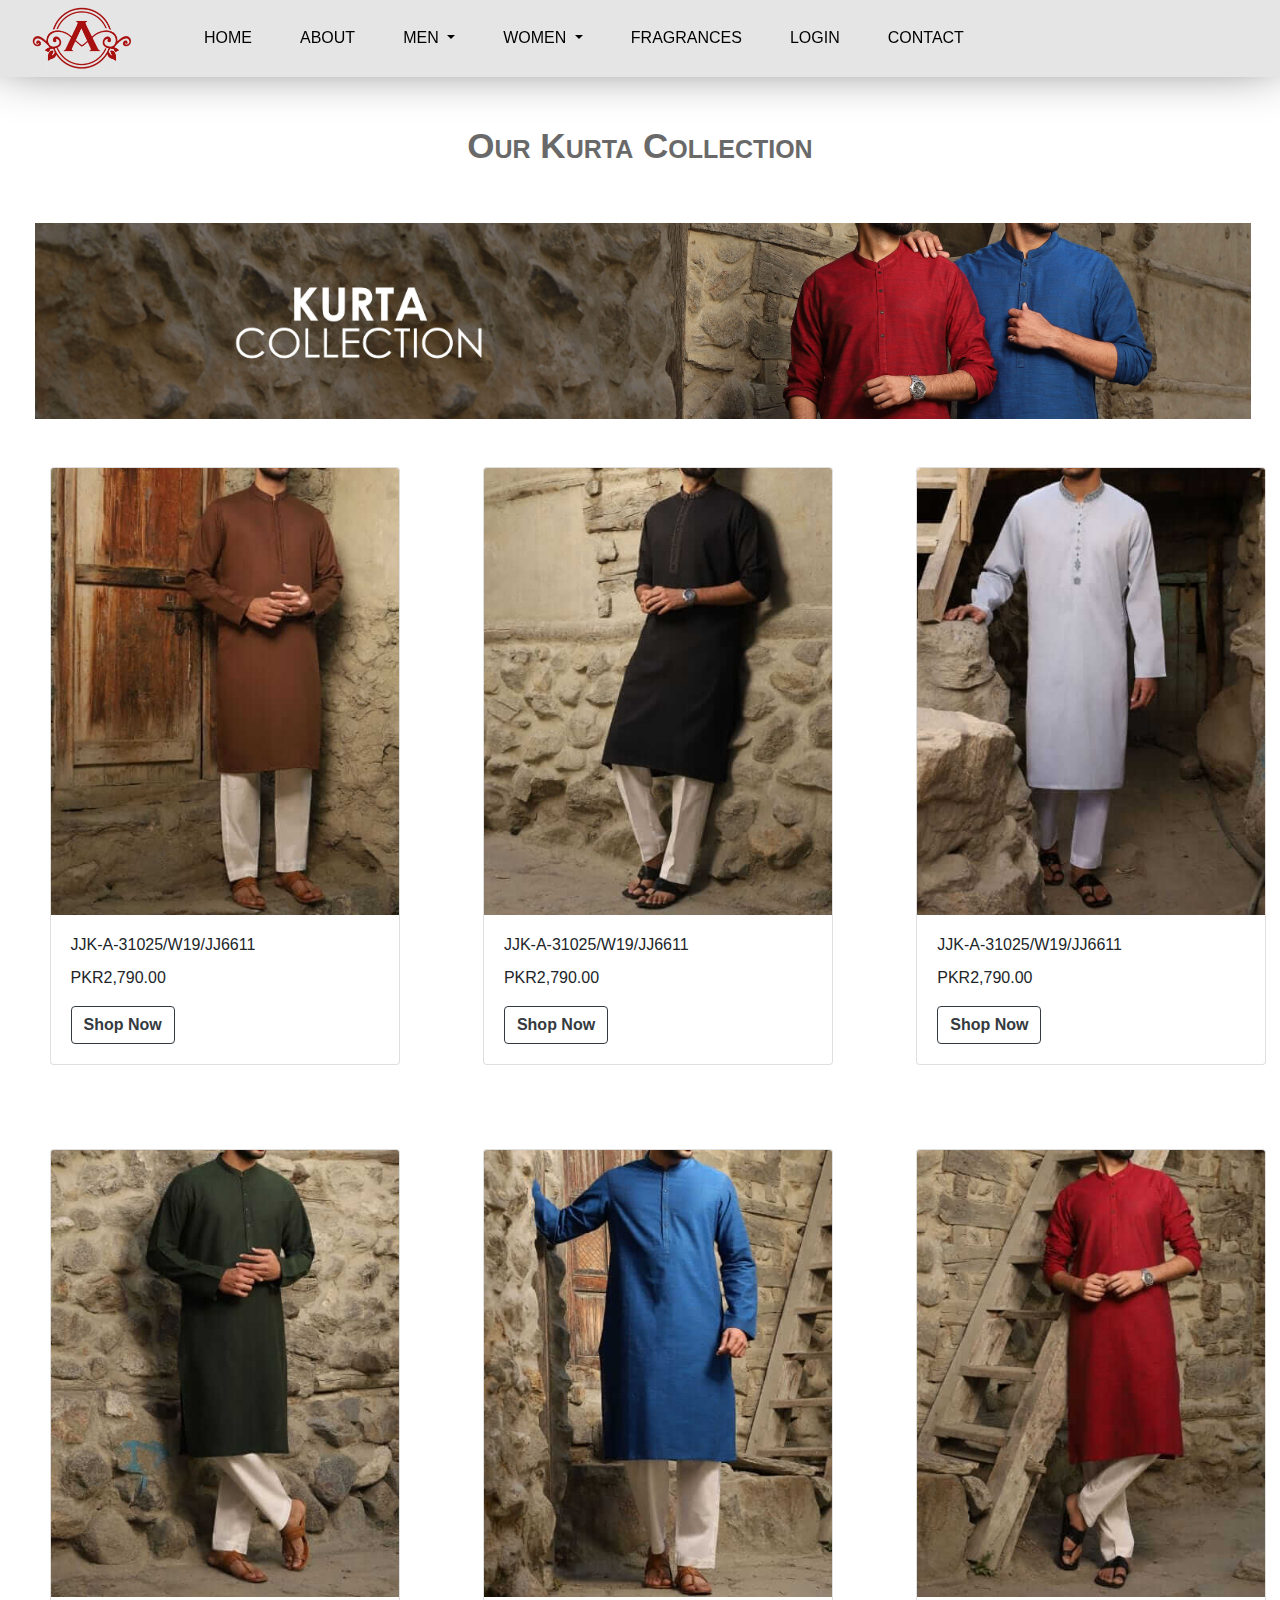
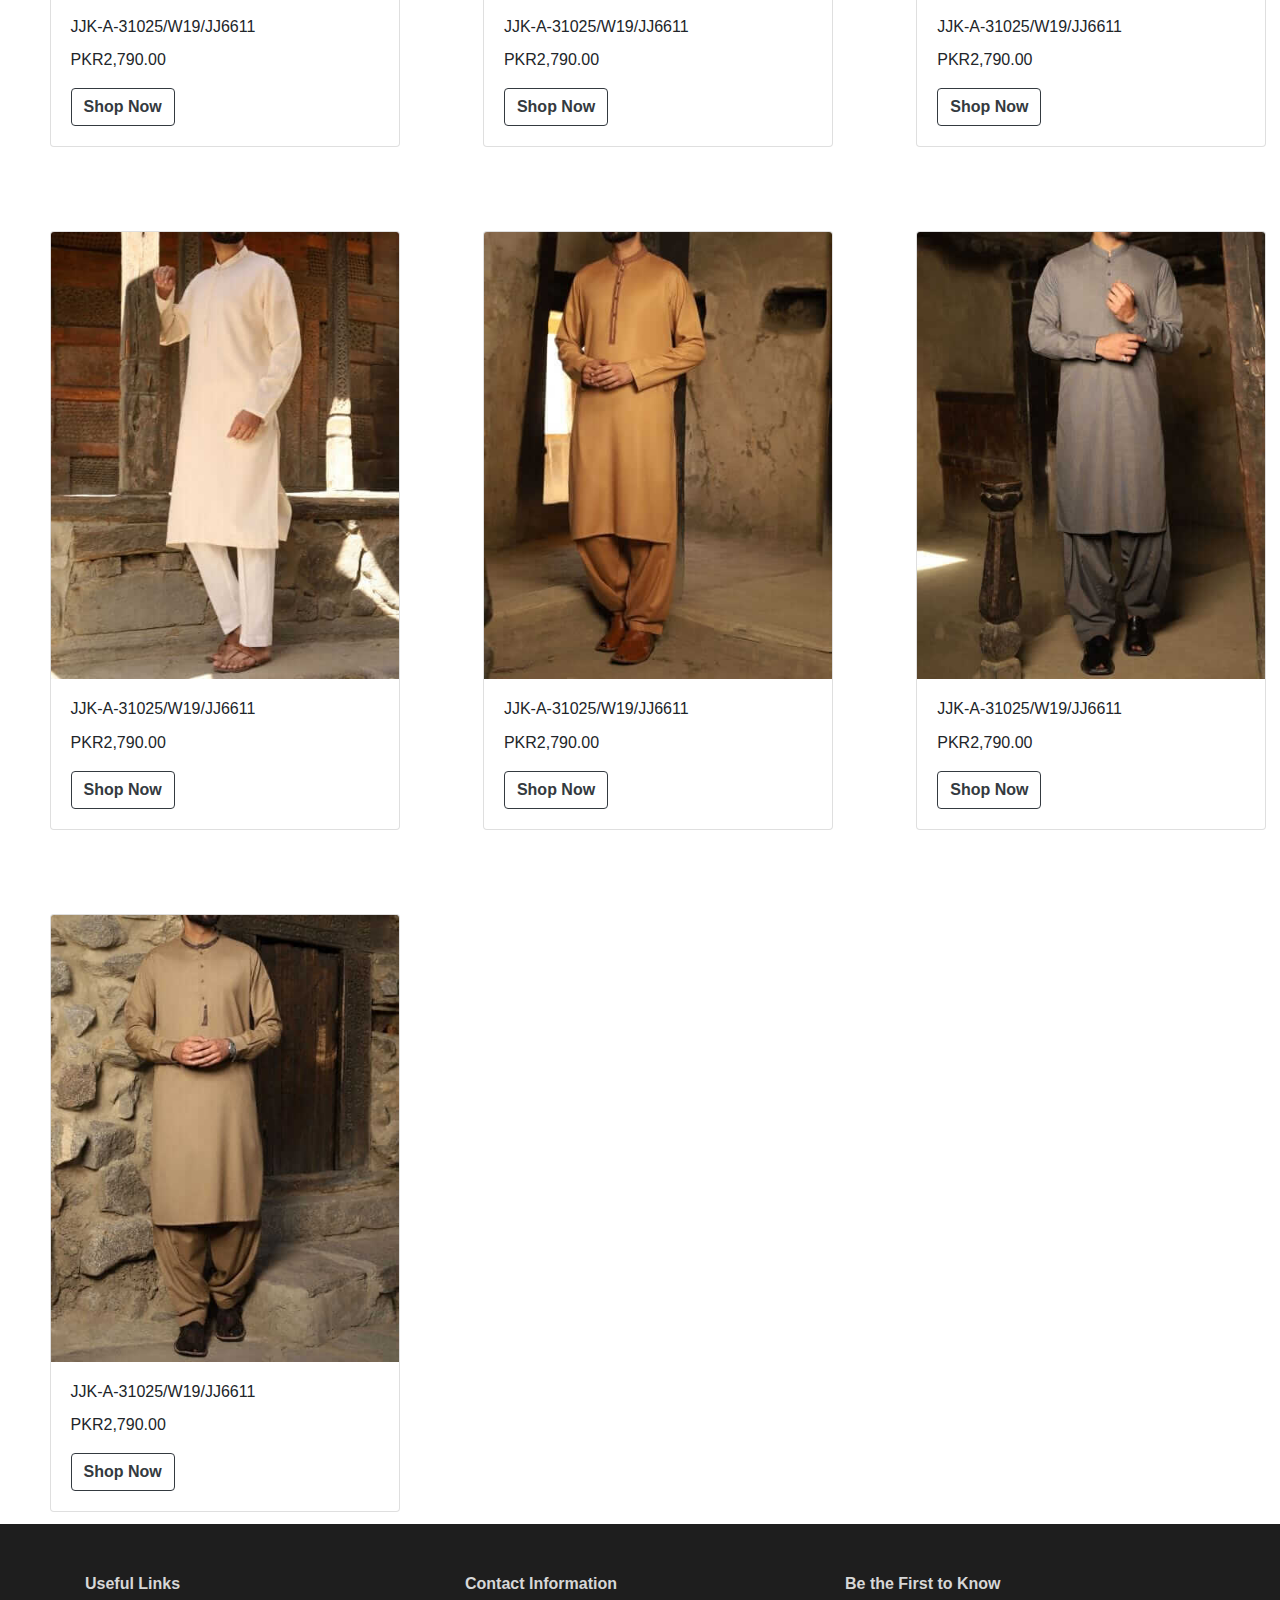
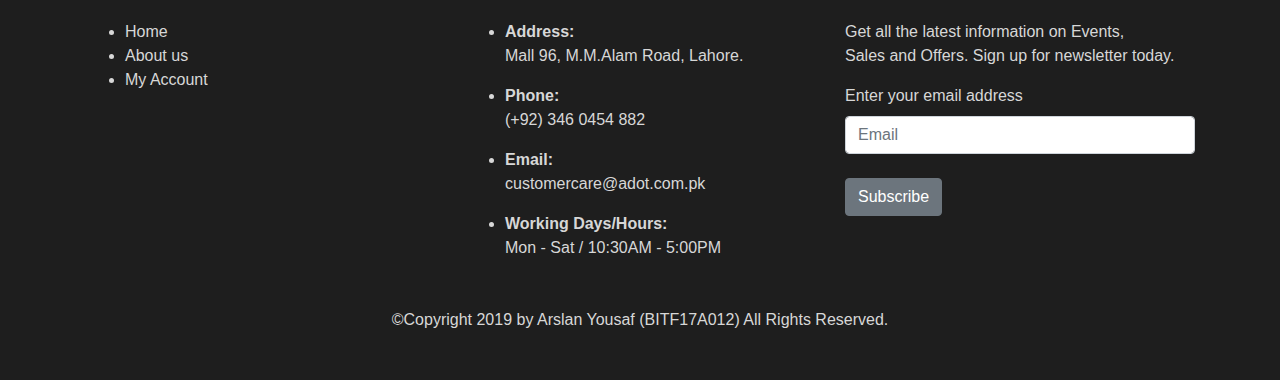
<file: kurta.html>
<!DOCTYPE html>
<html>

<head>
    <link rel = "icon" href =  "images/logo/logo.png" type = "image/x-icon">
    <meta charset="utf-8">
    <meta http-equiv="X-UA-Compatible" content="IE=edge">
    <meta name="viewport" content="width=device-width, initial-scale=1">
    <title>A. | Kurta</title>
    <link rel="stylesheet" href="css/bootstrap.min.css">
    <link rel="stylesheet" href="css/stylesheet.css">
    <script src="js/jquery.min.js"></script>
    <script src="js/bootstrap.min.js"></script>
</head>
<style type="text/css">
</style>

<body>
    <!-- Navbar Section Start -->
    <nav class="navbar navbar-expand-lg fixed-top navbar-light bg-lignt bg-navbar" >
            <a class="navbar-brand" href="index.html">
                <img src="images/logo/logo.png" alt="" class="logo">
            </a>
            <button class="navbar-toggler ml-auto" type="button" data-toggle="collapse" data-target="#collapsibleNavbar">
                <span class="navbar-toggler-icon"></span>
            </button>
            <div class="collapse navbar-collapse" id="collapsibleNavbar">
                <ul class="navbar-nav float-left" style="padding-left: 0%;">
                    <li class="nav-item">
                        <a class="nav-link nav-text" style="color: black;" href="index.html">HOME</a>
                    </li>
                    <li class="nav-item">
                        <a class="nav-link nav-text" style="color: black;" href="about.html">ABOUT</a>
                    </li>
                    <li class="nav-item dropdown">
                        <a class="nav-link dropdown-toggle nav-text" style="color: black;" href="#" id="navbarDropdown" role="button" data-toggle="dropdown" aria-haspopup="true" aria-expanded="false">
                          MEN
                        </a>
                        <div class="dropdown-menu dropdown-text" aria-labelledby="navbarDropdown">
                          <a class="dropdown-item dropdown-text" href="kurta.html">KURTA</a>
                          <a class="dropdown-item dropdown-text" href="suits.html">SUITS</a>
                          <a class="dropdown-item dropdown-text" href="jackets.html">JACKETS</a>
                          <a class="dropdown-item dropdown-text" href="coat.html">COAT</a>  
                        </div>
                      </li>
                      <li class="nav-item dropdown">
                        <a class="nav-link dropdown-toggle nav-text" style="color: black;" href="#" id="navbarDropdown" role="button" data-toggle="dropdown" aria-haspopup="true" aria-expanded="false">
                          WOMEN
                        </a>
                        <div class="dropdown-menu dropdown-text" aria-labelledby="navbarDropdown">
                          <a class="dropdown-item dropdown-text" href="kurti.html">KURTI</a>
                          <a class="dropdown-item dropdown-text" href="#">SHOES</a>
                          <a class="dropdown-item dropdown-text" href="#">SHAWLS</a>
                        </div>
                      </li>
                    <li class="nav-item">
                        <a class="nav-link nav-text" style="color: black;" href="fragrances.html">FRAGRANCES</a>
                    </li>
                    <li class="nav-item">
                        <a class="nav-link nav-text" style="color: black;" href="login.html">LOGIN</a>
                    </li>
                    <li class="nav-item">
                        <a class="nav-link nav-text" style="color: black;"href="contact.html">CONTACT</a>
                    </li>
    
                </ul>
            </div>
        </nav>
    <!-- Navbar Section End -->
    

    <br><br>
    <h1 class="coll-heading">Our Kurta Collection</h1>
    <br><br>
    <img src="images/men/kurtas/main.jpg" class="wide-img" alt="Kurta">
<br><br><br>

    <div class="card-columns">
    <div class="card card-allign" style="width:350px">
        <img class="card-img-top" src="images/men/kurtas/1.jpg" alt="Card image" style="width:100%">
        <div class="card-body">
            <h6 class="card-title">JJK-A-31025/W19/JJ6611</h6>
            <p class="card-text">PKR2,790.00</p>
            <a href="checkout.html" class="btn btn-outline-dark btn-txt">Shop Now</a>
        </div>
    </div>
    <div class="card card-allign" style="width:350px">
        <img class="card-img-top" src="images/men/kurtas/2.jpg" alt="Card image" style="width:100%">
        <div class="card-body">
            <h6 class="card-title">JJK-A-31025/W19/JJ6611</h6>
            <p class="card-text">PKR2,790.00</p>
            <a href="checkout.html" class="btn btn-outline-dark btn-txt">Shop Now</a>
        </div>
    </div>
    <div class="card card-allign" style="width:350px">
        <img class="card-img-top" src="images/men/kurtas/3.jpg" alt="Card image" style="width:100%">
        <div class="card-body">
            <h6 class="card-title">JJK-A-31025/W19/JJ6611</h6>
            <p class="card-text">PKR2,790.00</p>
            <a href="checkout.html" class="btn btn-outline-dark btn-txt">Shop Now</a>
        </div>
    </div>
  </div>
    
  <br><br><br>

    <div class="card-columns">
    <div class="card card-allign" style="width:350px">
        <img class="card-img-top" src="images/men/kurtas/4.jpg" alt="Card image" style="width:100%">
        <div class="card-body">
            <h6 class="card-title">JJK-A-31025/W19/JJ6611</h6>
            <p class="card-text">PKR2,790.00</p>
            <a href="checkout.html" class="btn btn-outline-dark btn-txt">Shop Now</a>
        </div>
    </div>
    <div class="card card-allign" style="width:350px">
        <img class="card-img-top" src="images/men/kurtas/5.jpg" alt="Card image" style="width:100%">
        <div class="card-body">
            <h6 class="card-title">JJK-A-31025/W19/JJ6611</h6>
            <p class="card-text">PKR2,790.00</p>
            <a href="checkout.html" class="btn btn-outline-dark btn-txt">Shop Now</a>
        </div>
    </div>
    <div class="card card-allign" style="width:350px">
        <img class="card-img-top" src="images/men/kurtas/6.jpg" alt="Card image" style="width:100%">
        <div class="card-body">
            <h6 class="card-title">JJK-A-31025/W19/JJ6611</h6>
            <p class="card-text">PKR2,790.00</p>
            <a href="checkout.html" class="btn btn-outline-dark btn-txt">Shop Now</a>
        </div>
    </div>
  </div>
  
  <br><br><br>

    <div class="card-columns">
    <div class="card card-allign" style="width:350px">
        <img class="card-img-top" src="images/men/kurtas/7.jpg" alt="Card image" style="width:100%">
        <div class="card-body">
            <h6 class="card-title">JJK-A-31025/W19/JJ6611</h6>
            <p class="card-text">PKR2,790.00</p>
            <a href="checkout.html" class="btn btn-outline-dark btn-txt">Shop Now</a>
        </div>
    </div>
    <div class="card card-allign" style="width:350px">
        <img class="card-img-top" src="images/men/kurtas/8.jpg" alt="Card image" style="width:100%">
        <div class="card-body">
            <h6 class="card-title">JJK-A-31025/W19/JJ6611</h6>
            <p class="card-text">PKR2,790.00</p>
            <a href="checkout.html" class="btn btn-outline-dark btn-txt">Shop Now</a>
        </div>
    </div>
    <div class="card card-allign" style="width:350px">
        <img class="card-img-top" src="images/men/kurtas/9.jpg" alt="Card image" style="width:100%">
        <div class="card-body">
            <h6 class="card-title">JJK-A-31025/W19/JJ6611</h6>
            <p class="card-text">PKR2,790.00</p>
            <a href="checkout.html" class="btn btn-outline-dark btn-txt">Shop Now</a>
        </div>
    </div>
  </div>

  <br><br><br>

  <div class="card-columns">
  <div class="card card-allign" style="width:350px">
      <img class="card-img-top" src="images/men/kurtas/10.jpg" alt="Card image" style="width:100%">
      <div class="card-body">
          <h6 class="card-title">JJK-A-31025/W19/JJ6611</h6>
          <p class="card-text">PKR2,790.00</p>
          <a href="checkout.html" class="btn btn-outline-dark btn-txt">Shop Now</a>
      </div>
  </div>
  </div>
  <!-- Footer Section Start -->
<div class="footer">
        <div class="container">
          <div class="row">
            <div class="col-lg-4">
              <div class="block">
                <div class="block-title"><strong>Useful Links</strong></div>
                <br>
                  <div class="block-content">
                    <ul class="links ">
                      <li><a href="index.html" title="Home" class="footer-links">Home</a></li>
                      <li><a href="about.html" title="About us" class="footer-links">About us</a></li>
                      <li><a href="login.html" title="Account" class="footer-links">My Account</a></li>
                    </ul>
                </div>
              </div>  
            </div>
        <div class="col-lg-4">
          <div class="block">
            <div class="block-title"><strong>Contact Information</strong></div>
            <br>
            <div class="block-content">
              <ul class="contact-info">
                <li><p><b>Address:</b><br>Mall 96, M.M.Alam Road, Lahore.</p></li>
                <li><p><b>Phone:</b><br>(+92) 346 0454 882</p></li>
                <li><p><b>Email:</b><br>customercare@adot.com.pk</p></li>
                <li><p><b>Working Days/Hours:</b><br>Mon - Sat / 10:30AM - 5:00PM</p></li>
              </ul>
            </div>
          </div></div><div class="col-lg-4">
          <div class="block newsletter">
            <div class="block-title"><strong>Be the First to Know</strong></div>
            <br>
            <div class="content">
            <p>Get all the latest information on Events,<br>Sales and Offers. Sign up for newsletter today.</p>
            <label for="footer_newsletter">Enter your email address</label>
            <form class="form subscribe" novalidate="novalidate" action="#" method="post" id="newsletter-validate-detail">
              <div class="field newsletter">
                <div class="form-row">
                  <div class="col">    
                    <input type="email" class="form-control" id="inputEmail4" placeholder="Email">
                  </div>
                </div>
                <br>
                <button type="submit" class="btn btn-secondary">Subscribe</button>
              </div>
            </form>
            </div>
          </div>
        </div> </div>
        </div>
        <p class="about">©Copyright 2019 by Arslan Yousaf (BITF17A012) All Rights Reserved.</p>
        </div>
    <!-- Footer Section End -->
</body>

</html>
</file>
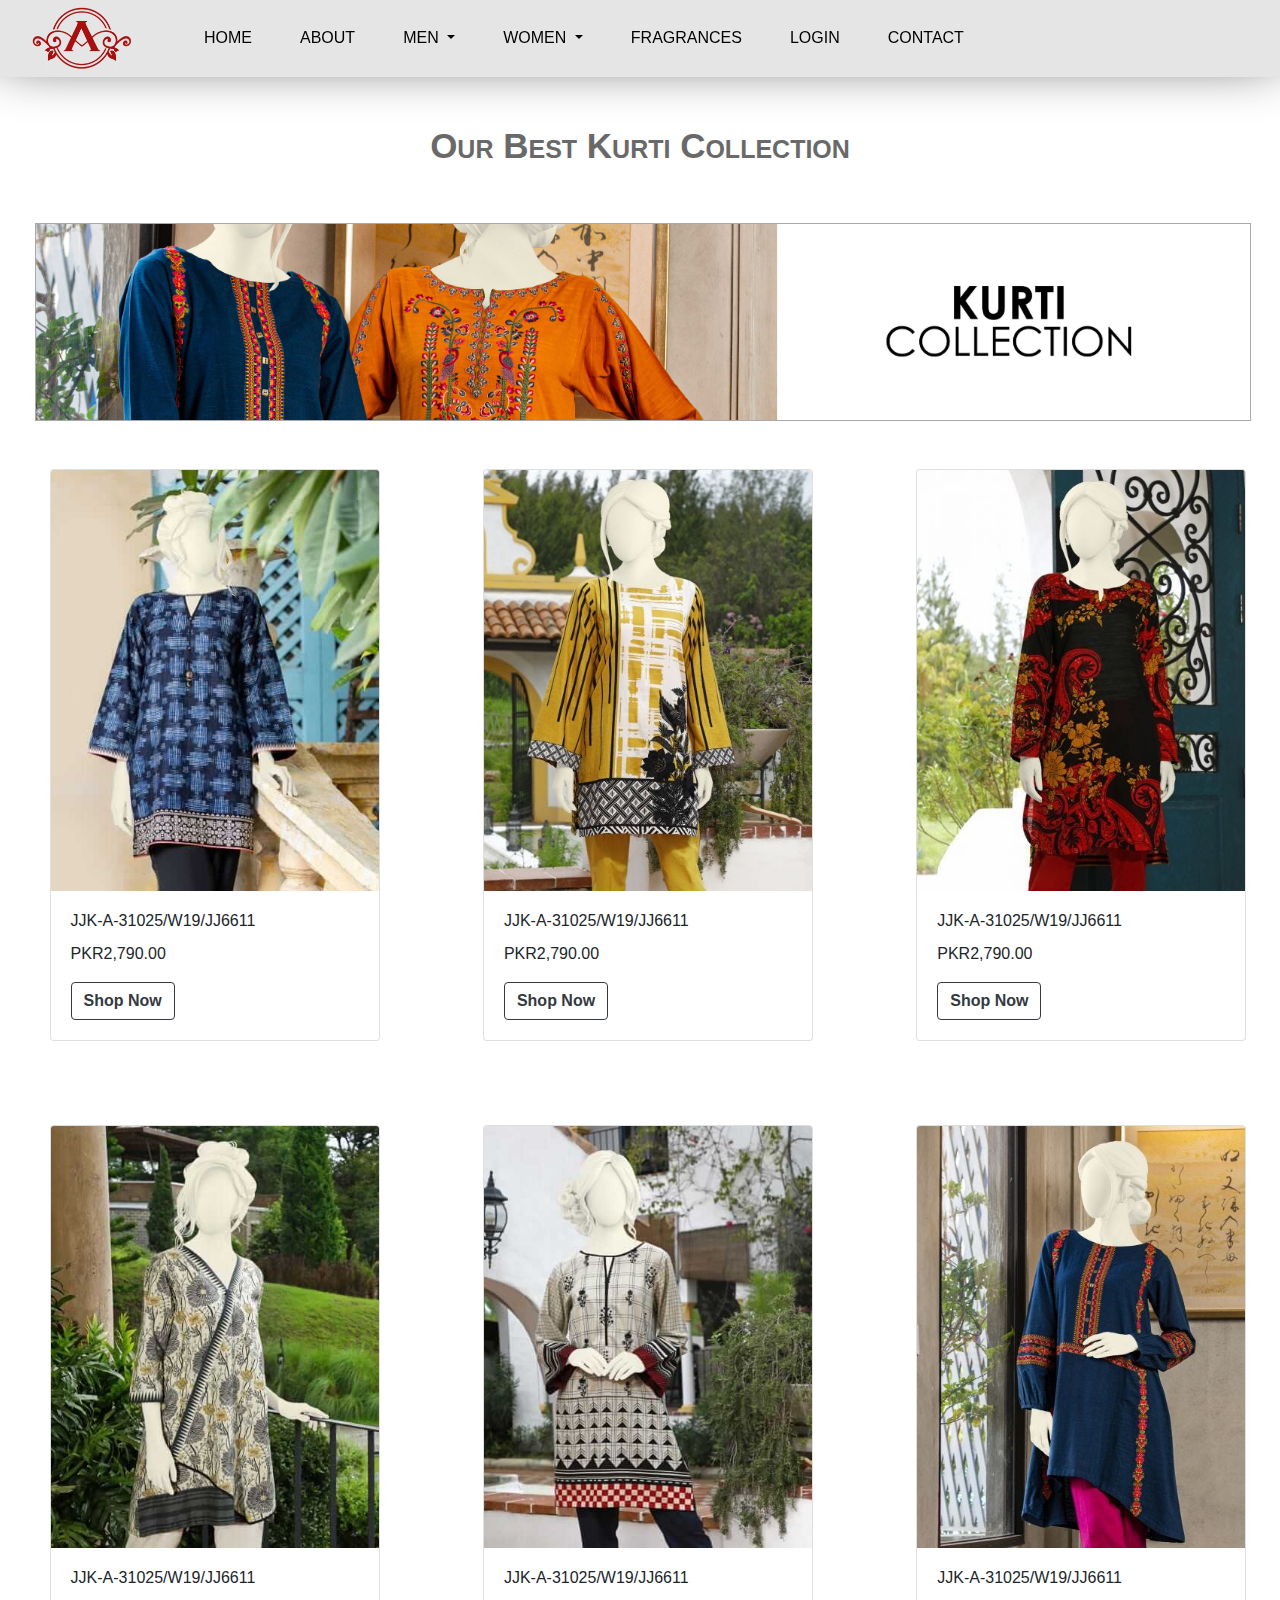
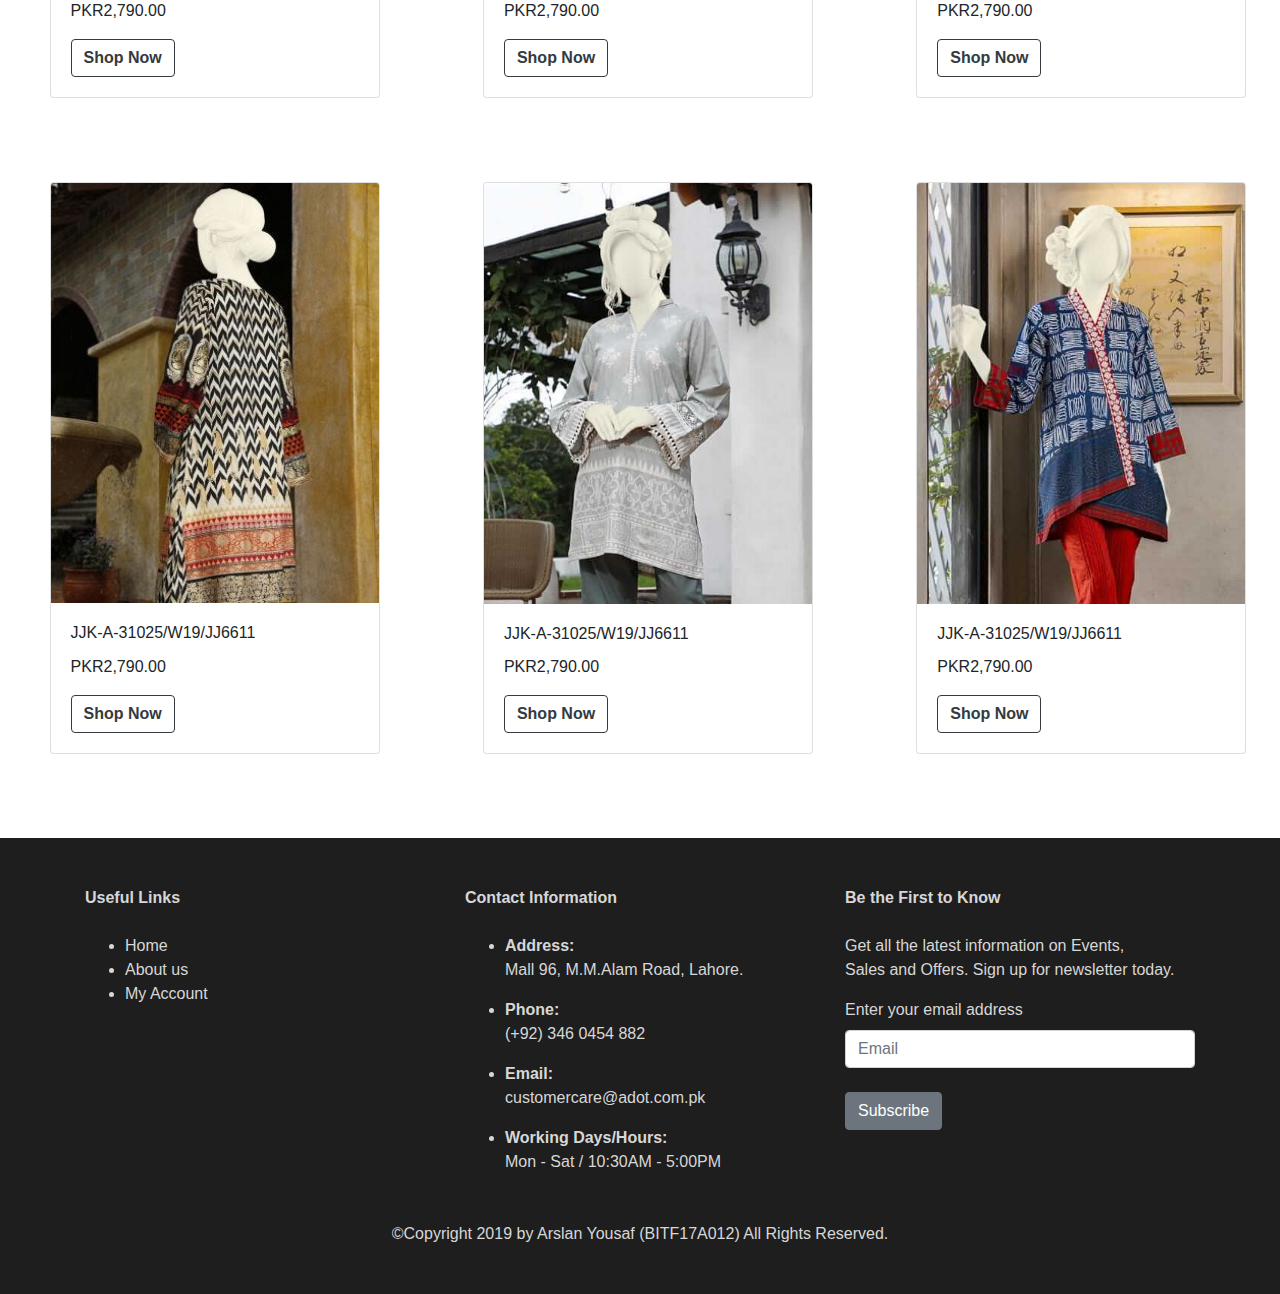
<file: kurti.html>
<!DOCTYPE html>
<html>

<head>
    <link rel = "icon" href =  "images/logo/logo.png" type = "image/x-icon">
    <meta charset="utf-8">
    <meta http-equiv="X-UA-Compatible" content="IE=edge">
    <meta name="viewport" content="width=device-width, initial-scale=1">
    <title>A. | Kurti</title>
    <link rel="stylesheet" href="css/bootstrap.min.css">
    <link rel="stylesheet" href="css/stylesheet.css">
    <script src="js/jquery.min.js"></script>
    <script src="js/bootstrap.min.js"></script>
</head>
<style type="text/css">
</style>

<body>
    <!-- Navbar Section Start -->
    <nav class="navbar navbar-expand-lg fixed-top navbar-light bg-lignt bg-navbar" >
            <a class="navbar-brand" href="index.html">
                <img src="images/logo/logo.png" alt="" class="logo">
            </a>
            <button class="navbar-toggler ml-auto" type="button" data-toggle="collapse" data-target="#collapsibleNavbar">
                <span class="navbar-toggler-icon"></span>
            </button>
            <div class="collapse navbar-collapse" id="collapsibleNavbar">
                <ul class="navbar-nav float-left" style="padding-left: 0%;">
                    <li class="nav-item">
                        <a class="nav-link nav-text" style="color: black;" href="index.html">HOME</a>
                    </li>
                    <li class="nav-item">
                        <a class="nav-link nav-text" style="color: black;" href="about.html">ABOUT</a>
                    </li>
                    <li class="nav-item dropdown">
                        <a class="nav-link dropdown-toggle nav-text" style="color: black;" href="#" id="navbarDropdown" role="button" data-toggle="dropdown" aria-haspopup="true" aria-expanded="false">
                          MEN
                        </a>
                        <div class="dropdown-menu dropdown-text" aria-labelledby="navbarDropdown">
                          <a class="dropdown-item dropdown-text" href="kurta.html">KURTA</a>
                          <a class="dropdown-item dropdown-text" href="suits.html">SUITS</a>
                          <a class="dropdown-item dropdown-text" href="jackets.html">JACKETS</a>
                          <a class="dropdown-item dropdown-text" href="coat.html">COAT</a>  
                        </div>
                      </li>
                      <li class="nav-item dropdown">
                        <a class="nav-link dropdown-toggle nav-text" style="color: black;" href="#" id="navbarDropdown" role="button" data-toggle="dropdown" aria-haspopup="true" aria-expanded="false">
                          WOMEN
                        </a>
                        <div class="dropdown-menu dropdown-text" aria-labelledby="navbarDropdown">
                          <a class="dropdown-item dropdown-text" href="kurti.html">KURTI</a>
                          <a class="dropdown-item dropdown-text" href="#">SHOES</a>
                          <a class="dropdown-item dropdown-text" href="#">SHAWLS</a>
                        </div>
                      </li>
                    <li class="nav-item">
                        <a class="nav-link nav-text" style="color: black;" href="fragrances.html">FRAGRANCES</a>
                    </li>
                    <li class="nav-item">
                        <a class="nav-link nav-text" style="color: black;" href="login.html">LOGIN</a>
                    </li>
                    <li class="nav-item">
                        <a class="nav-link nav-text" style="color: black;"href="contact.html">CONTACT</a>
                    </li>
    
                </ul>
            </div>
        </nav>
    <!-- Navbar Section End -->
    
    <br><br>
    <h1 class="coll-heading">Our Best Kurti Collection</h1>
    <br><br>
    <img src="images/women/kurti/main.jpg" class="wide-img" alt="Kurta" style="border: solid 1px darkgray;">
<br><br><br>

    <div class="card-columns">
    <div class="card card-allign" style="width:330px">
        <img class="card-img-top" src="images/women/kurti/1.jpg" alt="Card image" style="width:100%">
        <div class="card-body">
            <h6 class="card-title">JJK-A-31025/W19/JJ6611</h6>
            <p class="card-text">PKR2,790.00</p>
            <a href="checkout.html" class="btn btn-outline-dark btn-txt">Shop Now</a>
        </div>
    </div>
    <div class="card card-allign" style="width:330px">
        <img class="card-img-top" src="images/women/kurti/2.jpg" alt="Card image" style="width:100%">
        <div class="card-body">
            <h6 class="card-title">JJK-A-31025/W19/JJ6611</h6>
            <p class="card-text">PKR2,790.00</p>
            <a href="checkout.html" class="btn btn-outline-dark btn-txt">Shop Now</a>
        </div>
    </div>
    <div class="card card-allign" style="width:330px">
        <img class="card-img-top" src="images/women/kurti/3.jpg" alt="Card image" style="width:100%">
        <div class="card-body">
            <h6 class="card-title">JJK-A-31025/W19/JJ6611</h6>
            <p class="card-text">PKR2,790.00</p>
            <a href="checkout.html" class="btn btn-outline-dark btn-txt">Shop Now</a>
        </div>
    </div>
  </div>
    
  <br><br><br>

  <div class="card-columns">
    <div class="card card-allign" style="width:330px">
        <img class="card-img-top" src="images/women/kurti/4.jpg" alt="Card image" style="width:100%">
        <div class="card-body">
            <h6 class="card-title">JJK-A-31025/W19/JJ6611</h6>
            <p class="card-text">PKR2,790.00</p>
            <a href="checkout.html" class="btn btn-outline-dark btn-txt">Shop Now</a>
        </div>
    </div>
    <div class="card card-allign" style="width:330px">
        <img class="card-img-top" src="images/women/kurti/5.jpg" alt="Card image" style="width:100%">
        <div class="card-body">
            <h6 class="card-title">JJK-A-31025/W19/JJ6611</h6>
            <p class="card-text">PKR2,790.00</p>
            <a href="checkout.html" class="btn btn-outline-dark btn-txt">Shop Now</a>
        </div>
    </div>
    <div class="card card-allign" style="width:330px">
        <img class="card-img-top" src="images/women/kurti/6.jpg" alt="Card image" style="width:100%">
        <div class="card-body">
            <h6 class="card-title">JJK-A-31025/W19/JJ6611</h6>
            <p class="card-text">PKR2,790.00</p>
            <a href="checkout.html" class="btn btn-outline-dark btn-txt">Shop Now</a>
        </div>
    </div>
  </div>
  
  <br><br><br>

  <div class="card-columns">
    <div class="card card-allign" style="width:330px">
        <img class="card-img-top" src="images/women/kurti/7.jpg" alt="Card image" style="width:100%">
        <div class="card-body">
            <h6 class="card-title">JJK-A-31025/W19/JJ6611</h6>
            <p class="card-text">PKR2,790.00</p>
            <a href="checkout.html" class="btn btn-outline-dark btn-txt">Shop Now</a>
        </div>
    </div>
    <div class="card card-allign" style="width:330px">
        <img class="card-img-top" src="images/women/kurti/8.jpg" alt="Card image" style="width:100%">
        <div class="card-body">
            <h6 class="card-title">JJK-A-31025/W19/JJ6611</h6>
            <p class="card-text">PKR2,790.00</p>
            <a href="checkout.html" class="btn btn-outline-dark btn-txt">Shop Now</a>
        </div>
    </div>
    <div class="card card-allign" style="width:330px">
        <img class="card-img-top" src="images/women/kurti/9.jpg" alt="Card image" style="width:100%">
        <div class="card-body">
            <h6 class="card-title">JJK-A-31025/W19/JJ6611</h6>
            <p class="card-text">PKR2,790.00</p>
            <a href="checkout.html" class="btn btn-outline-dark btn-txt">Shop Now</a>
        </div>
    </div>
  </div>

  <br><br><br>
<!-- Footer Section Start -->
<div class="footer">
        <div class="container">
          <div class="row">
            <div class="col-lg-4">
              <div class="block">
                <div class="block-title"><strong>Useful Links</strong></div>
                <br>
                  <div class="block-content">
                    <ul class="links ">
                      <li><a href="index.html" title="Home" class="footer-links">Home</a></li>
                      <li><a href="about.html" title="About us" class="footer-links">About us</a></li>
                      <li><a href="login.html" title="Account" class="footer-links">My Account</a></li>
                    </ul>
                </div>
              </div>  
            </div>
        <div class="col-lg-4">
          <div class="block">
            <div class="block-title"><strong>Contact Information</strong></div>
            <br>
            <div class="block-content">
              <ul class="contact-info">
                <li><p><b>Address:</b><br>Mall 96, M.M.Alam Road, Lahore.</p></li>
                <li><p><b>Phone:</b><br>(+92) 346 0454 882</p></li>
                <li><p><b>Email:</b><br>customercare@adot.com.pk</p></li>
                <li><p><b>Working Days/Hours:</b><br>Mon - Sat / 10:30AM - 5:00PM</p></li>
              </ul>
            </div>
          </div></div><div class="col-lg-4">
          <div class="block newsletter">
            <div class="block-title"><strong>Be the First to Know</strong></div>
            <br>
            <div class="content">
            <p>Get all the latest information on Events,<br>Sales and Offers. Sign up for newsletter today.</p>
            <label for="footer_newsletter">Enter your email address</label>
            <form class="form subscribe" novalidate="novalidate" action="#" method="post" id="newsletter-validate-detail">
              <div class="field newsletter">
                <div class="form-row">
                  <div class="col">    
                    <input type="email" class="form-control" id="inputEmail4" placeholder="Email">
                  </div>
                </div>
                <br>
                <button type="submit" class="btn btn-secondary">Subscribe</button>
              </div>
            </form>
            </div>
          </div>
        </div> </div>
        </div>
        <p class="about">©Copyright 2019 by Arslan Yousaf (BITF17A012) All Rights Reserved.</p>
        </div>
    <!-- Footer Section End -->
</body>

</html>
</file>
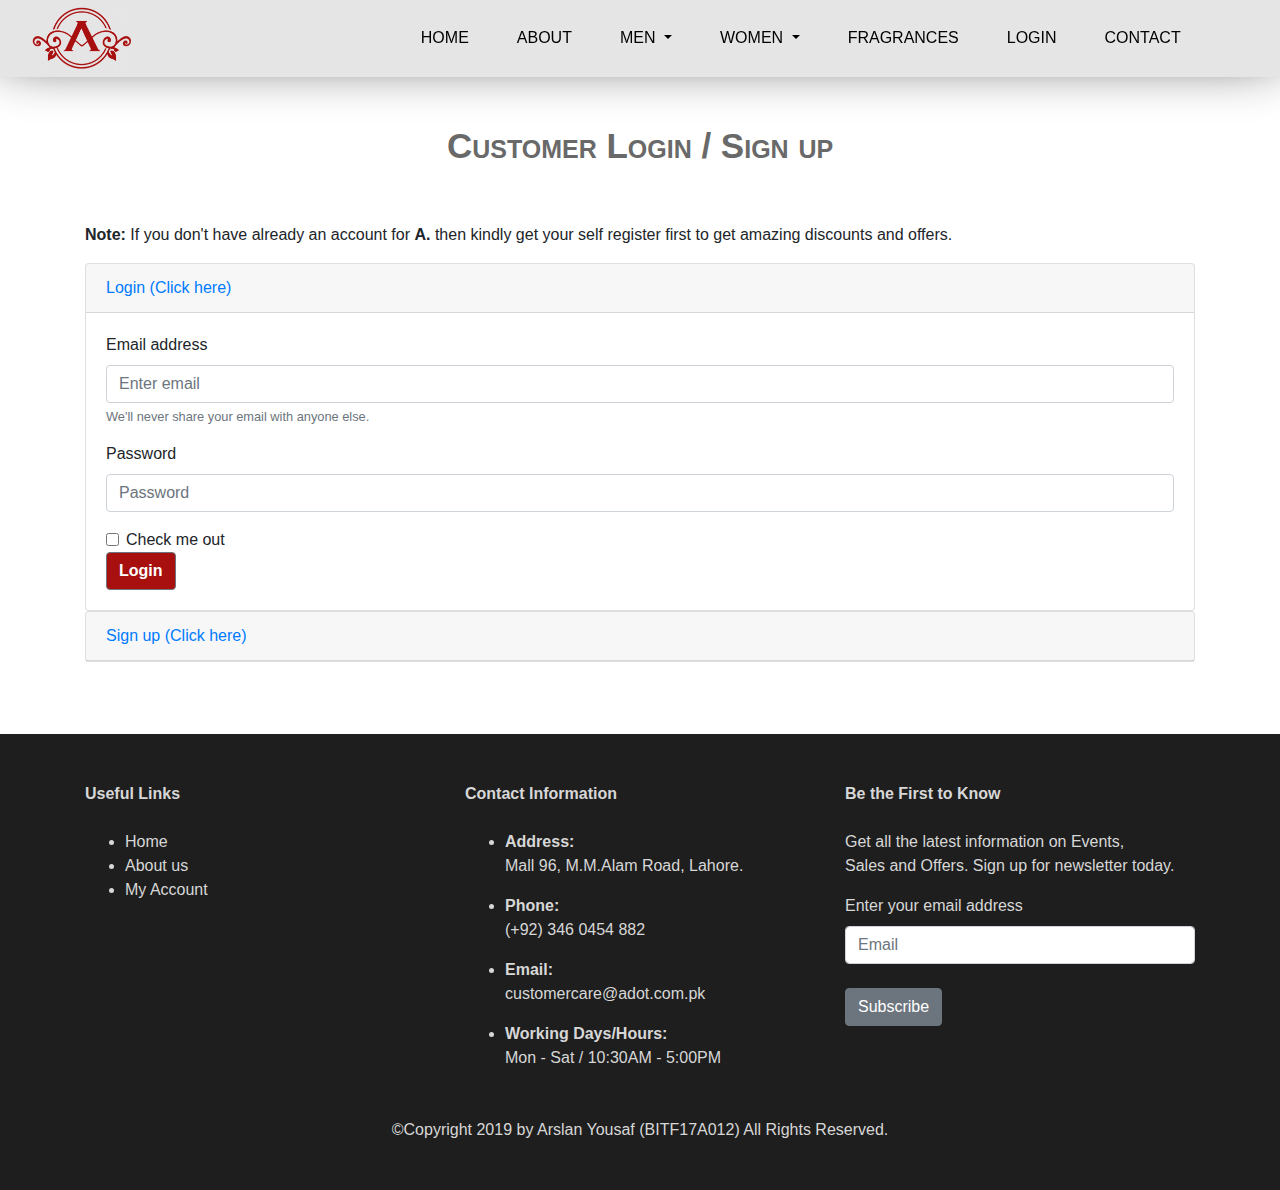
<file: login.html>
<!DOCTYPE html>
<html>

<head>
    <link rel = "icon" href =  "images/logo/logo.png" type = "image/x-icon">
    <meta charset="utf-8">
    <meta http-equiv="X-UA-Compatible" content="IE=edge">
    <meta name="viewport" content="width=device-width, initial-scale=1">
    <title>A. | Login</title>
    <link rel="stylesheet" href="css/bootstrap.min.css">
    <link rel="stylesheet" href="css/stylesheet.css">
    <script src="js/jquery.min.js"></script>
    <script src="js/bootstrap.min.js"></script>
</head>
<style type="text/css">
</style>

<body>
  <!-- Navbar Section Start -->
  <nav class="navbar navbar-expand-lg fixed-top navbar-light bg-lignt bg-navbar" >
      <a class="navbar-brand" href="index.html">
          <img src="images/logo/logo.png" alt="" class="logo">
      </a>
      <button class="navbar-toggler ml-auto" type="button" data-toggle="collapse" data-target="#collapsibleNavbar">
          <span class="navbar-toggler-icon"></span>
      </button>
      <div class="collapse navbar-collapse" id="collapsibleNavbar">
          <ul class="navbar-nav float-right" style="padding-left: 20%;">
              <li class="nav-item">
                  <a class="nav-link nav-text" style="color: black;" href="index.html">HOME</a>
              </li>
              <li class="nav-item">
                  <a class="nav-link nav-text" style="color: black;" href="about.html">ABOUT</a>
              </li>
              <li class="nav-item dropdown">
                  <a class="nav-link dropdown-toggle nav-text" style="color: black;" href="#" id="navbarDropdown" role="button" data-toggle="dropdown" aria-haspopup="true" aria-expanded="false">
                    MEN
                  </a>
                  <div class="dropdown-menu dropdown-text" aria-labelledby="navbarDropdown">
                    <a class="dropdown-item dropdown-text" href="kurta.html">KURTA</a>
                    <a class="dropdown-item dropdown-text" href="suits.html">SUITS</a>
                    <a class="dropdown-item dropdown-text" href="jackets.html">JACKETS</a>
                    <a class="dropdown-item dropdown-text" href="coat.html">COAT</a>  
                  </div>
                </li>
                <li class="nav-item dropdown">
                  <a class="nav-link dropdown-toggle nav-text" style="color: black;" href="#" id="navbarDropdown" role="button" data-toggle="dropdown" aria-haspopup="true" aria-expanded="false">
                    WOMEN
                  </a>
                  <div class="dropdown-menu dropdown-text" aria-labelledby="navbarDropdown">
                    <a class="dropdown-item dropdown-text" href="kurti.html">KURTI</a>
                    <a class="dropdown-item dropdown-text" href="#">SHOES</a>
                    <a class="dropdown-item dropdown-text" href="#">SHAWLS</a>
                  </div>
                </li>
              <li class="nav-item">
                  <a class="nav-link nav-text" style="color: black;" href="fragrances.html">FRAGRANCES</a>
              </li>
              <li class="nav-item">
                  <a class="nav-link nav-text" style="color: black;" href="login.html">LOGIN</a>
              </li>
              <li class="nav-item">
                  <a class="nav-link nav-text" style="color: black;"href="contact.html">CONTACT</a>
              </li>

          </ul>
      </div>
  </nav>
<!-- Navbar Section End -->

    <br><br>
    <h1 class="coll-heading">Customer Login / Sign up</h1>
    <br><br>

    <div class="container">
            
            <p><strong>Note:</strong> If you don't have already an account for <strong>A.</strong> then kindly get your self register first to get amazing discounts and offers.</p>
            <div id="accordion">
                <div class="card">
                    <div class="card-header">
                        <a class="card-link" data-toggle="collapse" href="#collapseOne">
                            Login (Click here)
                        </a>
                    </div>
                    <div id="collapseOne" class="collapse show" data-parent="#accordion">
                        <div class="card-body">
                                <form>
                                        <div class="form-group">
                                          <label for="exampleInputEmail1">Email address</label>
                                          <input type="email" class="form-control" id="exampleInputEmail1" aria-describedby="emailHelp" placeholder="Enter email">
                                          <small id="emailHelp" class="form-text text-muted">We'll never share your email with anyone else.</small>
                                        </div>
                                        <div class="form-group">
                                          <label for="exampleInputPassword1">Password</label>
                                          <input type="password" class="form-control" id="exampleInputPassword1" placeholder="Password">
                                        </div>
                                        <div class="form-check">
                                          <input type="checkbox" class="form-check-input" id="exampleCheck1">
                                          <label class="form-check-label" for="exampleCheck1">Check me out</label>
                                        </div>
                                        <button type="submit" class="btn btn-secondary btn-txt btn-form">Login</button>
                                      </form>
                        </div>
                    </div>
                </div>
                <div class="card">
                    <div class="card-header">
                        <a class="collapsed card-link" data-toggle="collapse" href="#collapseTwo">
                            Sign up (Click here)
                        </a>
                    </div>
                    <div id="collapseTwo" class="collapse" data-parent="#accordion">
                        <div class="card-body">
                                <form>
                                  
                                    <div class="form-row">
                                      <div class="col">
                                          <label for="firstName">First Name</label>
                                        <input type="text" class="form-control" placeholder="First name">
                                      </div>
                                      <div class="col">
                                          <label for="lstName">Last Name</label>
                                        <input type="text" class="form-control" placeholder="Last name">
                                      </div>
                                      </div>
                                      <br>
                                      <div class="form-row">
                                          <div class="col">
                                            <label for="phoneNumber">Phone No.</label>
                                            <input type="phoneNumber" class="form-control" id="phone" placeholder="Phone">
                                          </div>
                                          <div class="col">
                                            <label for="inputEmail4">Email</label>
                                            <input type="email" class="form-control" id="inputEmail4" placeholder="Email">
                                          </div>
                                        </div>
                                        <br>
                                        <div class="form-row">
                                          <div class="col">
                                            <label for="inputPassword4">Password</label>
                                            <input type="password" class="form-control" id="inputPassword4" placeholder="Password">
                                          </div>
                                          <div class="col">
                                              <label for="inputPassword4">Confirm Password</label>
                                              <input type="password" class="form-control" id="inputPassword4" placeholder="Password">
                                            </div>
                                          </div>
                                          <br>
                                        <div class="form-group">
                                          <label for="inputAddress">Address</label>
                                          <input type="text" class="form-control" id="inputAddress" placeholder="1234 Main St">
                                        </div>
                                        <div class="form-row">
                                          <div class="form-group col-md-6">
                                            <label for="inputCity">City</label>
                                            <input type="text" class="form-control" id="inputCity">
                                          </div>
                                          <div class="form-group col-md-4">
                                            <label for="inputState">State</label>
                                            <select id="inputState" class="form-control">
                                              <option selected>Choose...</option>
                                              <option>...</option>
                                            </select>
                                          </div>
                                          <div class="form-group col-md-2">
                                            <label for="inputZip">Zip</label>
                                            <input type="text" class="form-control" id="inputZip">
                                          </div>
                                        </div>
                                        <button type="submit" class="btn btn-secondary btn-txt btn-form" >Sign up</button>
                                      </form>
                        </div>
                    </div>
                </div>
            </div>
        </div>
    <br><br><br>
    <!-- Footer Section Start -->
<div class="footer">
    <div class="container">
      <div class="row">
        <div class="col-lg-4">
          <div class="block">
            <div class="block-title"><strong>Useful Links</strong></div>
            <br>
              <div class="block-content">
                <ul class="links ">
                  <li><a href="index.html" title="Home" class="footer-links">Home</a></li>
                  <li><a href="about.html" title="About us" class="footer-links">About us</a></li>
                  <li><a href="login.html" title="Account" class="footer-links">My Account</a></li>
                </ul>
            </div>
          </div>  
        </div>
    <div class="col-lg-4">
      <div class="block">
        <div class="block-title"><strong>Contact Information</strong></div>
        <br>
        <div class="block-content">
          <ul class="contact-info">
            <li><p><b>Address:</b><br>Mall 96, M.M.Alam Road, Lahore.</p></li>
            <li><p><b>Phone:</b><br>(+92) 346 0454 882</p></li>
            <li><p><b>Email:</b><br>customercare@adot.com.pk</p></li>
            <li><p><b>Working Days/Hours:</b><br>Mon - Sat / 10:30AM - 5:00PM</p></li>
          </ul>
        </div>
      </div></div><div class="col-lg-4">
      <div class="block newsletter">
        <div class="block-title"><strong>Be the First to Know</strong></div>
        <br>
        <div class="content">
        <p>Get all the latest information on Events,<br>Sales and Offers. Sign up for newsletter today.</p>
        <label for="footer_newsletter">Enter your email address</label>
        <form class="form subscribe" novalidate="novalidate" action="#" method="post" id="newsletter-validate-detail">
          <div class="field newsletter">
            <div class="form-row">
              <div class="col">    
                <input type="email" class="form-control" id="inputEmail4" placeholder="Email">
              </div>
            </div>
            <br>
            <button type="submit" class="btn btn-secondary">Subscribe</button>
          </div>
        </form>
        </div>
      </div>
    </div> </div>
    </div>
    <p class="about">©Copyright 2019 by Arslan Yousaf (BITF17A012) All Rights Reserved.</p>
    </div>
<!-- Footer Section End -->
</body>

</html>
</file>
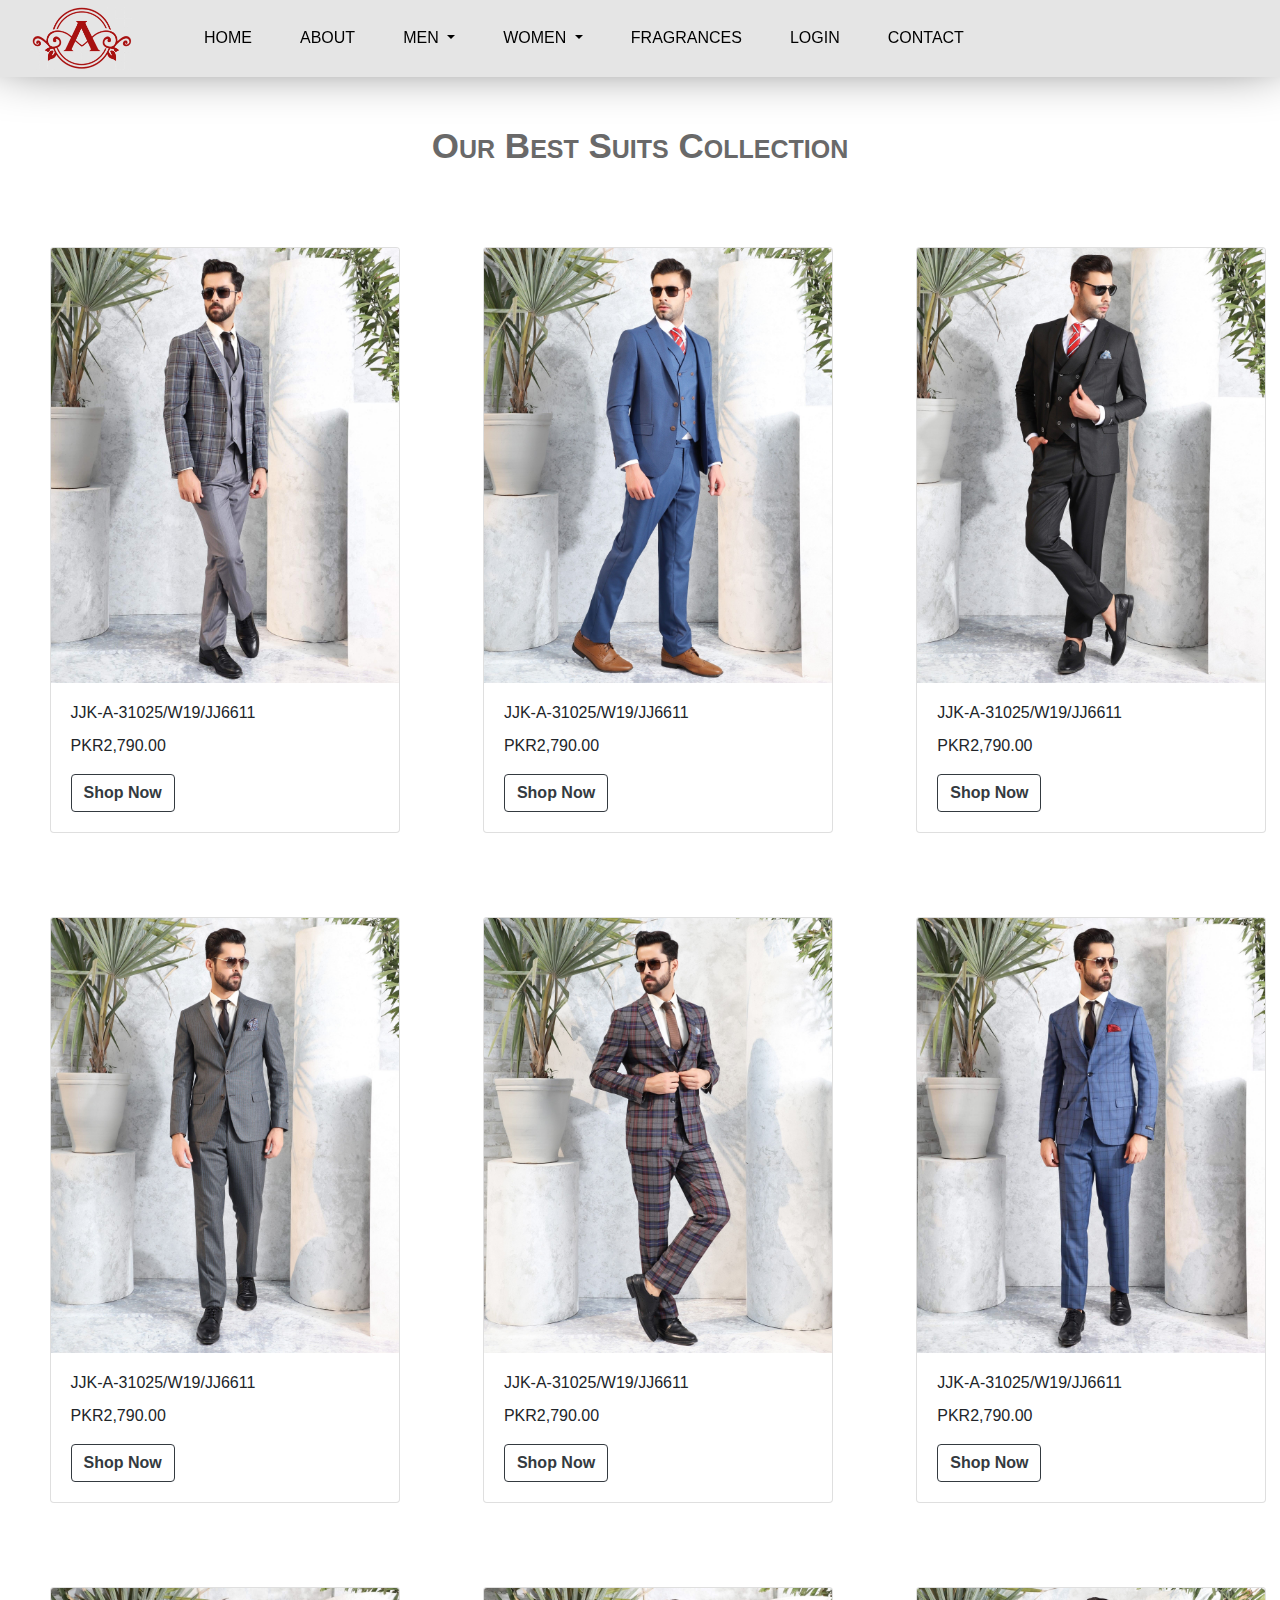
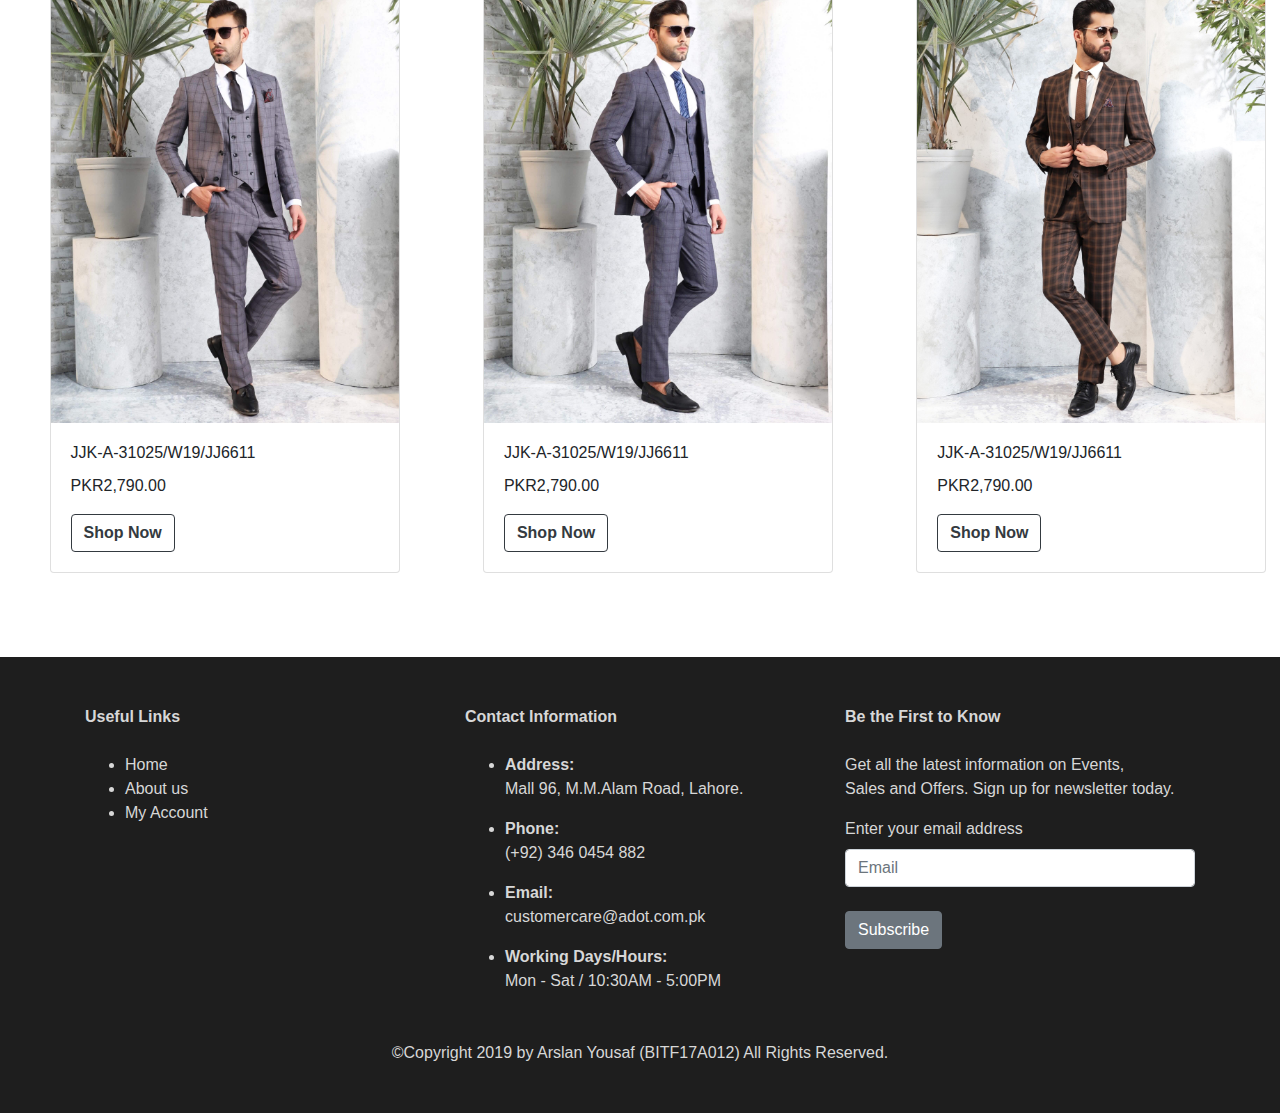
<file: suits.html>
<!DOCTYPE html>
<html>

<head>
    <link rel = "icon" href =  "images/logo/logo.png" type = "image/x-icon">
    <meta charset="utf-8">
    <meta http-equiv="X-UA-Compatible" content="IE=edge">
    <meta name="viewport" content="width=device-width, initial-scale=1">
    <title>A. | Suits</title>
    <link rel="stylesheet" href="css/bootstrap.min.css">
    <link rel="stylesheet" href="css/stylesheet.css">
    <script src="js/jquery.min.js"></script>
    <script src="js/bootstrap.min.js"></script>
</head>
<style type="text/css">
</style>

<body>
    <!-- Navbar Section Start -->
    <nav class="navbar navbar-expand-lg fixed-top navbar-light bg-lignt bg-navbar" >
            <a class="navbar-brand" href="index.html">
                <img src="images/logo/logo.png" alt="" class="logo">
            </a>
            <button class="navbar-toggler ml-auto" type="button" data-toggle="collapse" data-target="#collapsibleNavbar">
                <span class="navbar-toggler-icon"></span>
            </button>
            <div class="collapse navbar-collapse" id="collapsibleNavbar">
                <ul class="navbar-nav float-left" style="padding-left: 0%;">
                    <li class="nav-item">
                        <a class="nav-link nav-text" style="color: black;" href="index.html">HOME</a>
                    </li>
                    <li class="nav-item">
                        <a class="nav-link nav-text" style="color: black;" href="about.html">ABOUT</a>
                    </li>
                    <li class="nav-item dropdown">
                        <a class="nav-link dropdown-toggle nav-text" style="color: black;" href="#" id="navbarDropdown" role="button" data-toggle="dropdown" aria-haspopup="true" aria-expanded="false">
                          MEN
                        </a>
                        <div class="dropdown-menu dropdown-text" aria-labelledby="navbarDropdown">
                          <a class="dropdown-item dropdown-text" href="kurta.html">KURTA</a>
                          <a class="dropdown-item dropdown-text" href="suits.html">SUITS</a>
                          <a class="dropdown-item dropdown-text" href="jackets.html">JACKETS</a>
                          <a class="dropdown-item dropdown-text" href="coat.html">COAT</a>  
                        </div>
                      </li>
                      <li class="nav-item dropdown">
                        <a class="nav-link dropdown-toggle nav-text" style="color: black;" href="#" id="navbarDropdown" role="button" data-toggle="dropdown" aria-haspopup="true" aria-expanded="false">
                          WOMEN
                        </a>
                        <div class="dropdown-menu dropdown-text" aria-labelledby="navbarDropdown">
                          <a class="dropdown-item dropdown-text" href="kurti.html">KURTI</a>
                          <a class="dropdown-item dropdown-text" href="#">SHOES</a>
                          <a class="dropdown-item dropdown-text" href="#">SHAWLS</a>
                        </div>
                      </li>
                    <li class="nav-item">
                        <a class="nav-link nav-text" style="color: black;" href="fragrances.html">FRAGRANCES</a>
                    </li>
                    <li class="nav-item">
                        <a class="nav-link nav-text" style="color: black;" href="login.html">LOGIN</a>
                    </li>
                    <li class="nav-item">
                        <a class="nav-link nav-text" style="color: black;"href="contact.html">CONTACT</a>
                    </li>
    
                </ul>
            </div>
        </nav>
    <!-- Navbar Section End -->
    
    <br><br>
    <h1 class="coll-heading">Our Best Suits Collection</h1>
    
<br><br><br>

    <div class="card-columns">
    <div class="card card-allign" style="width:350px">
        <img class="card-img-top" src="images/men/suits/1.jpg" alt="Card image" style="width:100%">
        <div class="card-body">
            <h6 class="card-title">JJK-A-31025/W19/JJ6611</h6>
            <p class="card-text">PKR2,790.00</p>
            <a href="checkout.html" class="btn btn-outline-dark btn-txt">Shop Now</a>
        </div>
    </div>
    <div class="card card-allign" style="width:350px">
            <img class="card-img-top" src="images/men/suits/2.jpg" alt="Card image" style="width:100%">
        <div class="card-body">
            <h6 class="card-title">JJK-A-31025/W19/JJ6611</h6>
            <p class="card-text">PKR2,790.00</p>
            <a href="checkout.html" class="btn btn-outline-dark btn-txt">Shop Now</a>
        </div>
    </div>
    <div class="card card-allign" style="width:350px">
            <img class="card-img-top" src="images/men/suits/3.jpg" alt="Card image" style="width:100%">
        <div class="card-body">
            <h6 class="card-title">JJK-A-31025/W19/JJ6611</h6>
            <p class="card-text">PKR2,790.00</p>
            <a href="checkout.html" class="btn btn-outline-dark btn-txt">Shop Now</a>
        </div>
    </div>
  </div>
    
  <br><br><br>

    <div class="card-columns">
    <div class="card card-allign" style="width:350px">
            <img class="card-img-top" src="images/men/suits/4.jpg" alt="Card image" style="width:100%">
        <div class="card-body">
            <h6 class="card-title">JJK-A-31025/W19/JJ6611</h6>
            <p class="card-text">PKR2,790.00</p>
            <a href="checkout.html" class="btn btn-outline-dark btn-txt">Shop Now</a>
        </div>
    </div>
    <div class="card card-allign" style="width:350px">
            <img class="card-img-top" src="images/men/suits/5.jpg" alt="Card image" style="width:100%">
        <div class="card-body">
            <h6 class="card-title">JJK-A-31025/W19/JJ6611</h6>
            <p class="card-text">PKR2,790.00</p>
            <a href="checkout.html" class="btn btn-outline-dark btn-txt">Shop Now</a>
        </div>
    </div>
    <div class="card card-allign" style="width:350px">
            <img class="card-img-top" src="images/men/suits/6.jpg" alt="Card image" style="width:100%">
        <div class="card-body">
            <h6 class="card-title">JJK-A-31025/W19/JJ6611</h6>
            <p class="card-text">PKR2,790.00</p>
            <a href="checkout.html" class="btn btn-outline-dark btn-txt">Shop Now</a>
        </div>
    </div>
  </div>
  
  <br><br><br>

    <div class="card-columns">
    <div class="card card-allign" style="width:350px">
            <img class="card-img-top" src="images/men/suits/7.jpg" alt="Card image" style="width:100%">
        <div class="card-body">
            <h6 class="card-title">JJK-A-31025/W19/JJ6611</h6>
            <p class="card-text">PKR2,790.00</p>
            <a href="checkout.html" class="btn btn-outline-dark btn-txt">Shop Now</a>
        </div>
    </div>
    <div class="card card-allign" style="width:350px">
            <img class="card-img-top" src="images/men/suits/8.jpg" alt="Card image" style="width:100%">
        <div class="card-body">
            <h6 class="card-title">JJK-A-31025/W19/JJ6611</h6>
            <p class="card-text">PKR2,790.00</p>
            <a href="checkout.html" class="btn btn-outline-dark btn-txt">Shop Now</a>
        </div>
    </div>
    <div class="card card-allign" style="width:350px">
            <img class="card-img-top" src="images/men/suits/9.jpg" alt="Card image" style="width:100%">
        <div class="card-body">
            <h6 class="card-title">JJK-A-31025/W19/JJ6611</h6>
            <p class="card-text">PKR2,790.00</p>
            <a href="checkout.html" class="btn btn-outline-dark btn-txt">Shop Now</a>
        </div>
    </div>
  </div>

  <br><br><br>
<!-- Footer Section Start -->
<div class="footer">
        <div class="container">
          <div class="row">
            <div class="col-lg-4">
              <div class="block">
                <div class="block-title"><strong>Useful Links</strong></div>
                <br>
                  <div class="block-content">
                    <ul class="links ">
                      <li><a href="index.html" title="Home" class="footer-links">Home</a></li>
                      <li><a href="about.html" title="About us" class="footer-links">About us</a></li>
                      <li><a href="login.html" title="Account" class="footer-links">My Account</a></li>
                    </ul>
                </div>
              </div>  
            </div>
        <div class="col-lg-4">
          <div class="block">
            <div class="block-title"><strong>Contact Information</strong></div>
            <br>
            <div class="block-content">
              <ul class="contact-info">
                <li><p><b>Address:</b><br>Mall 96, M.M.Alam Road, Lahore.</p></li>
                <li><p><b>Phone:</b><br>(+92) 346 0454 882</p></li>
                <li><p><b>Email:</b><br>customercare@adot.com.pk</p></li>
                <li><p><b>Working Days/Hours:</b><br>Mon - Sat / 10:30AM - 5:00PM</p></li>
              </ul>
            </div>
          </div></div><div class="col-lg-4">
          <div class="block newsletter">
            <div class="block-title"><strong>Be the First to Know</strong></div>
            <br>
            <div class="content">
            <p>Get all the latest information on Events,<br>Sales and Offers. Sign up for newsletter today.</p>
            <label for="footer_newsletter">Enter your email address</label>
            <form class="form subscribe" novalidate="novalidate" action="#" method="post" id="newsletter-validate-detail">
              <div class="field newsletter">
                <div class="form-row">
                  <div class="col">    
                    <input type="email" class="form-control" id="inputEmail4" placeholder="Email">
                  </div>
                </div>
                <br>
                <button type="submit" class="btn btn-secondary">Subscribe</button>
              </div>
            </form>
            </div>
          </div>
        </div> </div>
        </div>
        <p class="about">©Copyright 2019 by Arslan Yousaf (BITF17A012) All Rights Reserved.</p>
        </div>
    <!-- Footer Section End -->
</body>

</html>
</file>
<file: css/stylesheet.css>
.nav-text{
    
    font-size: 16px;
    font-family: -apple-system, BlinkMacSystemFont, 'Segoe UI', Roboto, Oxygen, Ubuntu, Cantarell, 'Open Sans', 'Helvetica Neue', sans-serif;
    font-style: normal;
    margin-left: 1rem;
    margin-right: 1rem;
    color: black;
    font-weight: 550px;
    
}
.dropdown-text{
    color: black;
    font-size: 14px;
    font-family: -apple-system, BlinkMacSystemFont, 'Segoe UI', Roboto, Oxygen, Ubuntu, Cantarell, 'Open Sans', 'Helvetica Neue', sans-serif;
    font-style: normal;
    
}

.logo {

    margin-left: 1rem;
    margin-right: 2rem;
    margin-top: -6px;
    margin-bottom: -6px;
    width: 100px;
}

.bg-navbar{
    background-color: rgb(229, 229, 229);
    position: sticky;
    
}

.carousel-inner img {
    width: 100%;
    height: 550px;
} 

.card-button{
    margin-top: 115%;
    margin-left: 30%;
}

.card-p{
    font-family: 'Gill Sans', 'Gill Sans MT', Arial, 'Trebuchet MS', sans-serif;
}

.coll-heading{
    color: dimgray;
    font-size: 35px;
    font-family: -apple-system, BlinkMacSystemFont, 'Segoe UI', Roboto, Oxygen, Ubuntu, Cantarell, 'Open Sans', 'Helvetica Neue', sans-serif;
    font-weight: 600;
    text-align: center;
    font-variant: small-caps;

}

.btn-txt{
    font-weight: 600;
}

.btn-form{
    background-color: rgb(167, 16, 15);
}

.card-allign{
    margin-left:12%;
    margin-right: 10px;
}

.kurta-card{
 
    margin-left:4%;
    scroll-margin-right: 10px;
}

.kurta-button{
    margin-top: 10%;
    margin-left: 45%;
}

.kurti-img{
    border: solid 1px gainsboro;
}

.wide-btn{
    
    
    margin-left:4%;
    margin-right:2%;
}

.wide-img{
    width: 95%;
    height: 100%;
    margin-left: 35px;
    
}

.navbar{
    box-shadow: 0px -25px 60px black;
}

.about {
    display: block;
    margin-block-start: 2em;
    margin-block-end: 2em;
    padding-left: 10%;
    padding-right: 10%;
    text-align: center;
    margin-inline-start: 3px;
    margin-inline-end: 3px;
}

.checkout-form
{
    display: block;
    margin-block-start: 2em;
    margin-block-end: 2em;
    padding-left: 10%;
    padding-right: 10%;
    margin-inline-start: 3px;
    margin-inline-end: 3px;
}

.contact{
    display: block;
    margin-block-start: 2em;
    margin-block-end: 2em;
    padding-left: 10%;
    padding-right: 10%;
    margin-inline-start: 3px;
    margin-inline-end: 3px;
}

.footer{
    background-color: rgb(30, 30, 30);
    color: rgb(215, 215, 215);
    padding-top: 3rem;
    padding-bottom: 1rem;
    font-family: -apple-system, BlinkMacSystemFont, 'Segoe UI', Roboto, Oxygen, Ubuntu, Cantarell, 'Open Sans', 'Helvetica Neue', sans-serif;
}
.footer-links{
    color: rgb(215, 215, 215);
}
</file>
